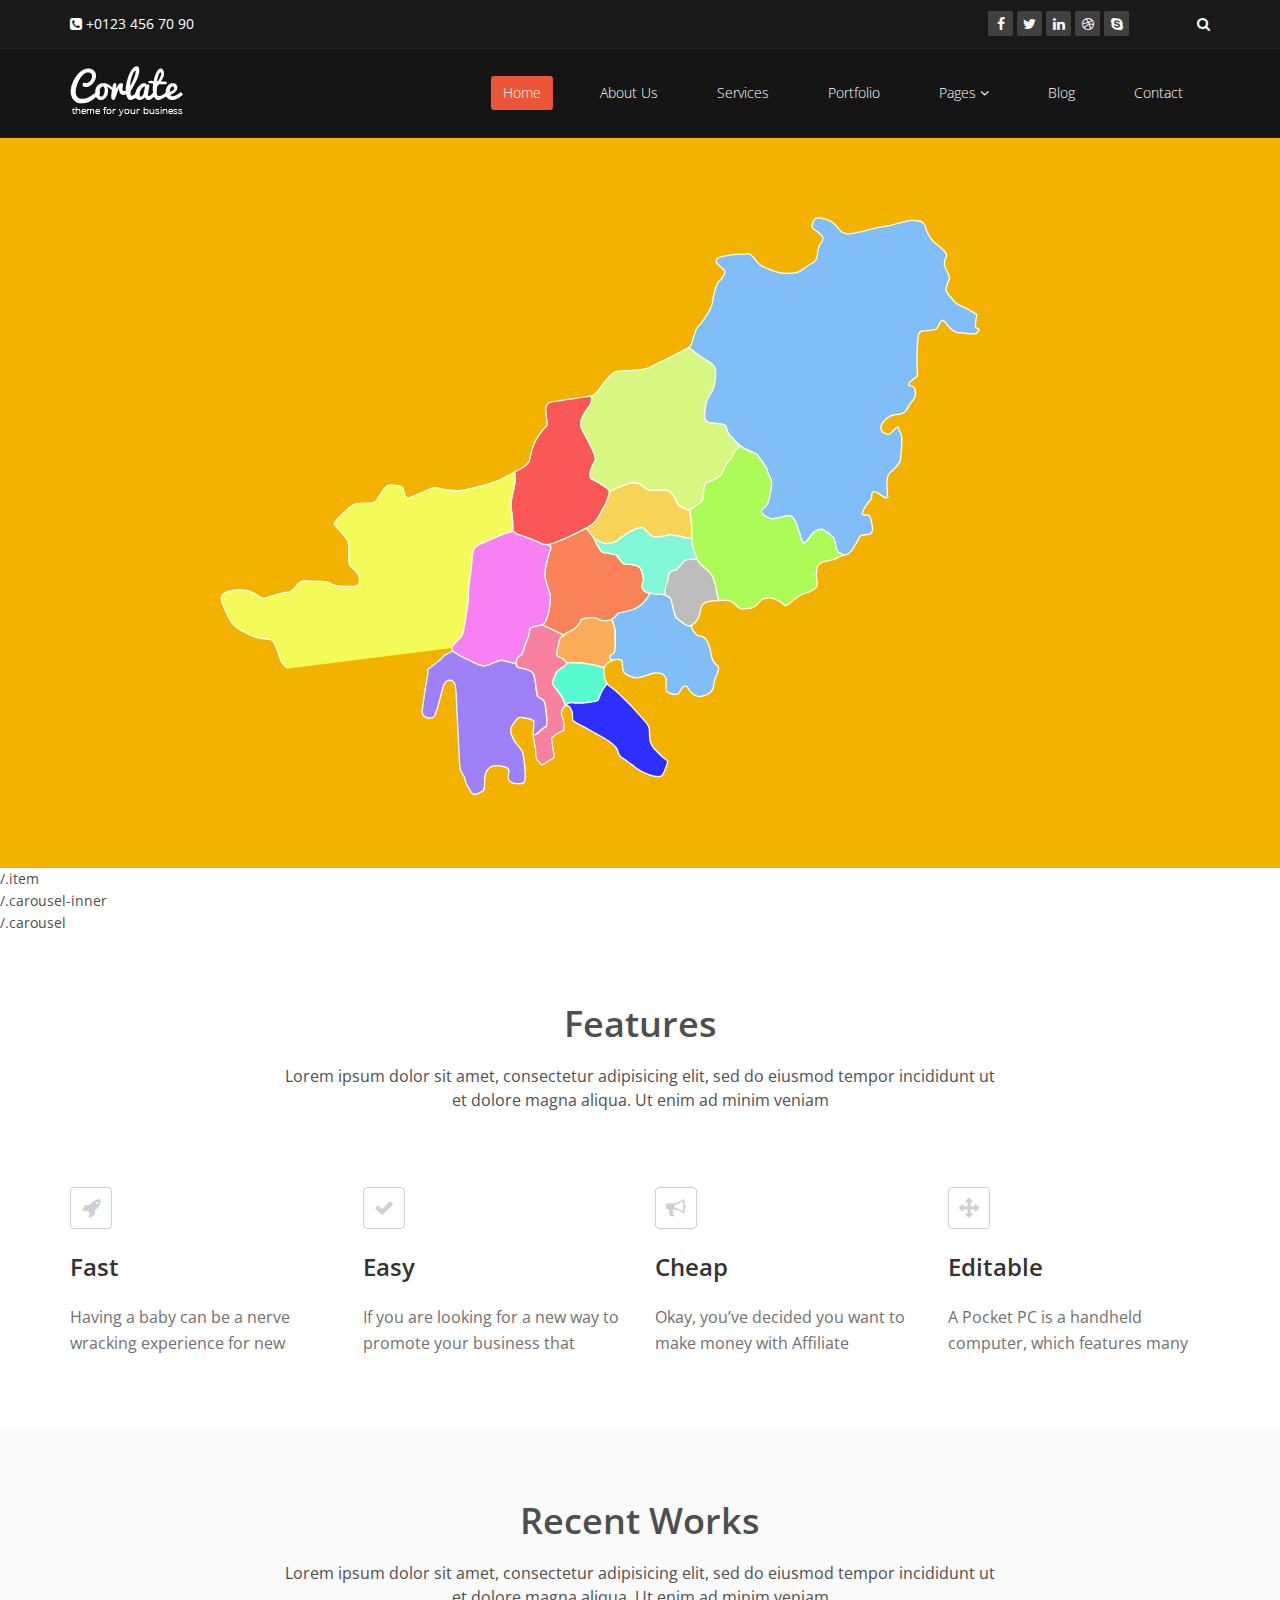
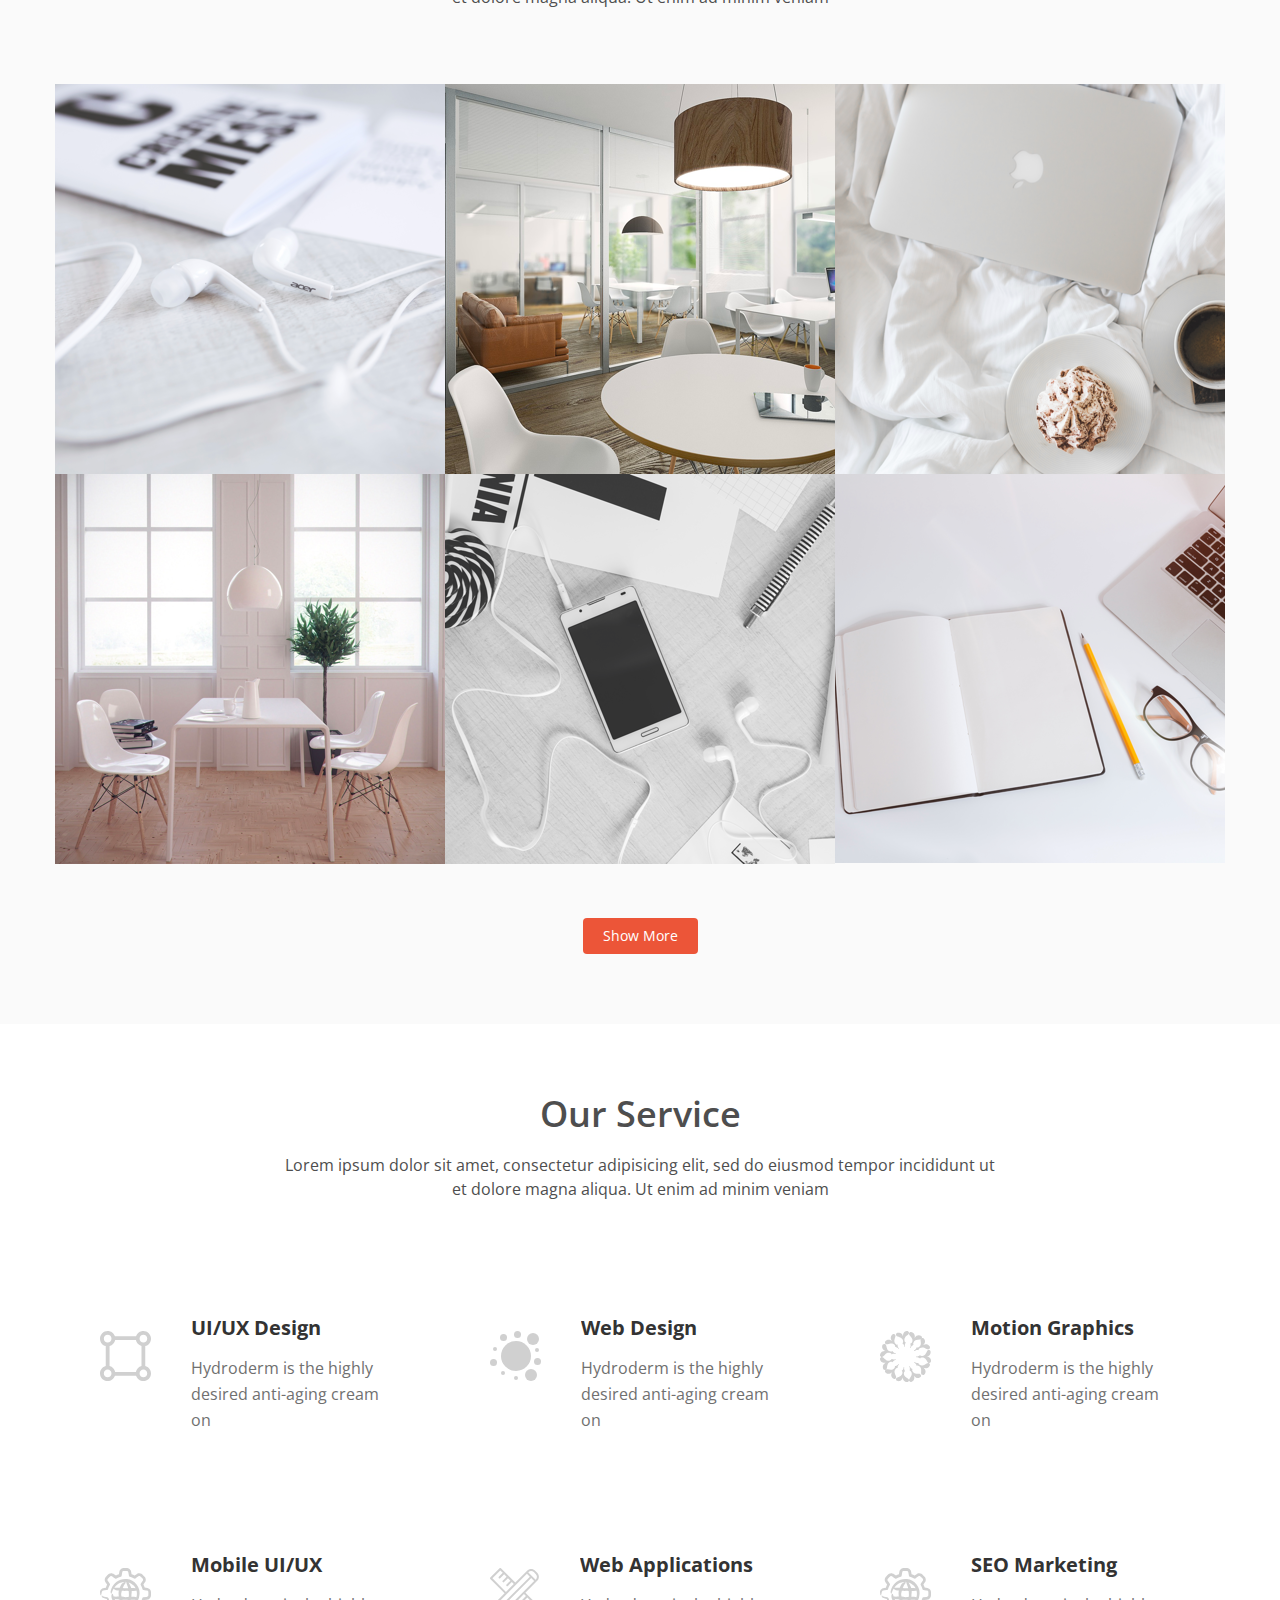
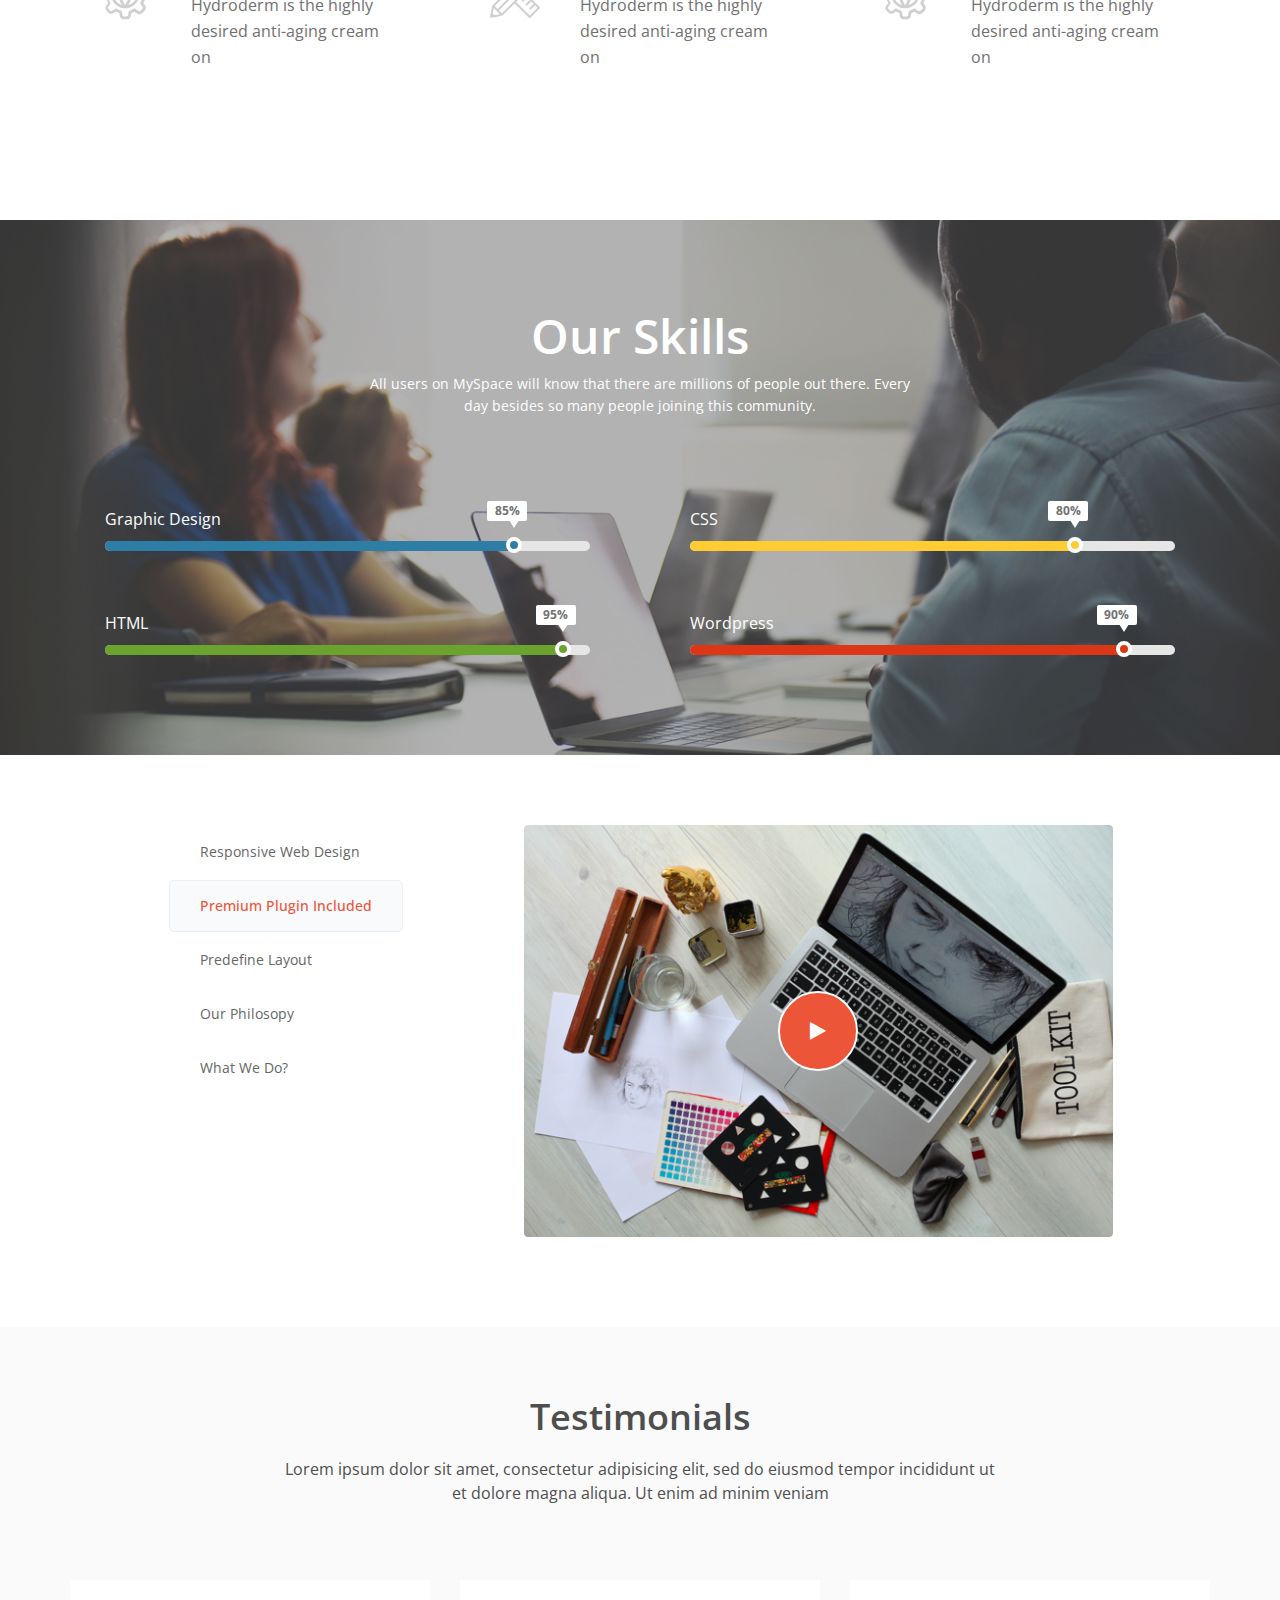
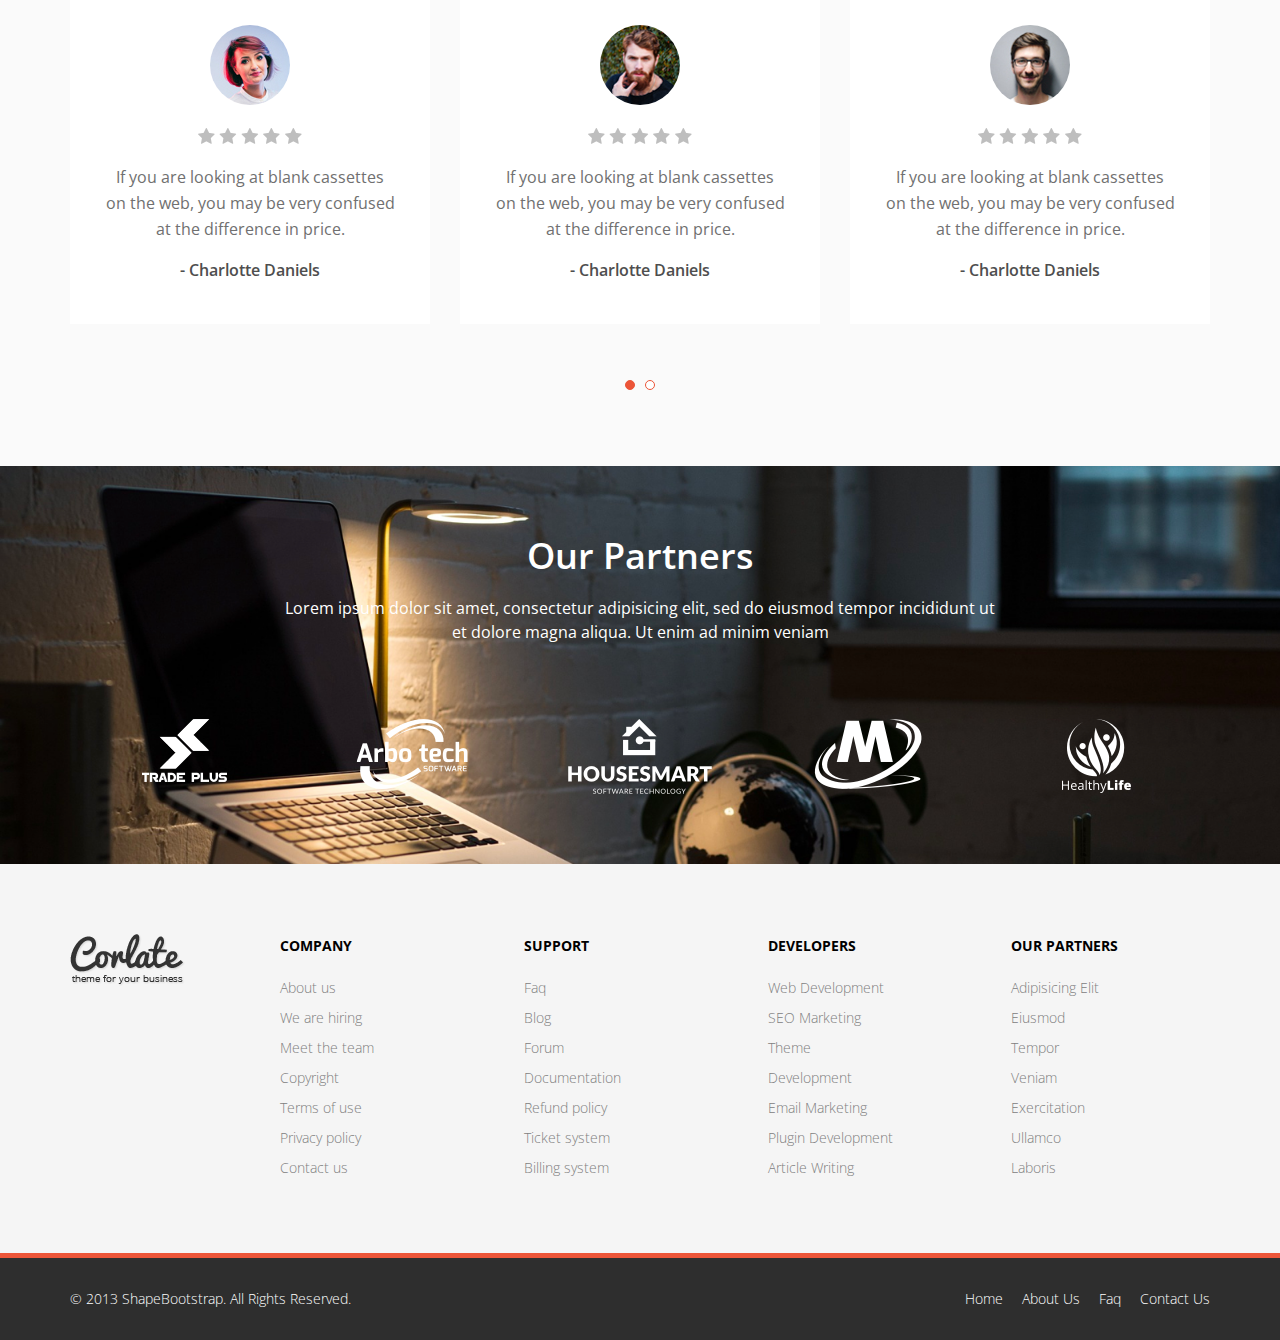
<file: GitTest/WebContent/index.html>
<!DOCTYPE html>
<html lang="en">

<head>
    <meta charset="utf-8">
    <meta name="viewport" content="width=device-width, initial-scale=1.0">
    <meta name="description" content="">
    <meta name="author" content="">
    <title>Home | Corlate</title>

    <!-- core CSS -->
    <link href="css/bootstrap.min.css" rel="stylesheet">
    <link href="css/font-awesome.min.css" rel="stylesheet">
    <link href="css/animate.min.css" rel="stylesheet">
    <link href="css/prettyPhoto.css" rel="stylesheet">
    <link href="css/owl.carousel.min.css" rel="stylesheet">
    <link href="css/icomoon.css" rel="stylesheet">
    <link href="css/main.css" rel="stylesheet">
    <link href="css/responsive.css" rel="stylesheet">
	<!--     map.css -->
    <link href="css/map.css" rel="stylesheet">
    <!--[if lt IE 9]>
    <script src="js/html5shiv.js"></script>
    <script src="js/respond.min.js"></script>
    <![endif]-->
    <link rel="shortcut icon" href="images/ico/favicon.ico">
    <link rel="apple-touch-icon-precomposed" sizes="144x144" href="images/ico/apple-touch-icon-144-precomposed.png">
    <link rel="apple-touch-icon-precomposed" sizes="114x114" href="images/ico/apple-touch-icon-114-precomposed.png">
    <link rel="apple-touch-icon-precomposed" sizes="72x72" href="images/ico/apple-touch-icon-72-precomposed.png">
    <link rel="apple-touch-icon-precomposed" href="images/ico/apple-touch-icon-57-precomposed.png">
    
    <script type="text/javascript" src="js/map.js"></script>
    <script src="js/jquery-3.5.0.js"></script>
</head>
<!--/head-->

<body class="homepage">

    <header id="header">
        <div class="top-bar">
            <div class="container">
                <div class="row">
                    <div class="col-sm-6 col-xs-12">
                        <div class="top-number">
                            <p><i class="fa fa-phone-square"></i> +0123 456 70 90</p>
                        </div>
                    </div>
                    <div class="col-sm-6 col-xs-12">
                        <div class="social">
                            <ul class="social-share">
                                <li><a href="#"><i class="fa fa-facebook"></i></a></li>
                                <li><a href="#"><i class="fa fa-twitter"></i></a></li>
                                <li><a href="#"><i class="fa fa-linkedin"></i></a></li>
                                <li><a href="#"><i class="fa fa-dribbble"></i></a></li>
                                <li><a href="#"><i class="fa fa-skype"></i></a></li>
                            </ul>
                            <div class="search">
                                <form role="form">
                                    <input type="text" class="search-form" autocomplete="off" placeholder="Search">
                                    <i class="fa fa-search"></i>
                                </form>
                            </div>
                        </div>
                    </div>
                </div>
            </div>
            <!--/.container-->
        </div>
        <!--/.top-bar-->

        <nav class="navbar navbar-inverse" role="banner">
            <div class="container">
                <div class="navbar-header">
                    <button type="button" class="navbar-toggle" data-toggle="collapse" data-target=".navbar-collapse">
                        <span class="sr-only">Toggle navigation</span>
                        <span class="icon-bar"></span>
                        <span class="icon-bar"></span>
                        <span class="icon-bar"></span>
                    </button>
                    <a class="navbar-brand" href="index.html"><img src="images/logo.png" alt="logo"></a>
                </div>

                <div class="collapse navbar-collapse navbar-right">
                    <ul class="nav navbar-nav">
                        <li class="active"><a href="index.html">Home</a></li>
                        <li><a href="about-us.html">About Us</a></li>
                        <li><a href="services.html">Services</a></li>
                        <li><a href="portfolio.html">Portfolio</a></li>
                        <li class="dropdown">
                            <a href="#" class="dropdown-toggle" data-toggle="dropdown">Pages <i class="fa fa-angle-down"></i></a>
                            <ul class="dropdown-menu">
                                <li><a href="blog-item.html">Blog Single</a></li>
                                <li><a href="pricing.html">Pricing</a></li>
                                <li><a href="404.html">404</a></li>
                            </ul>
                        </li>
                        <li><a href="blog.html">Blog</a></li>
                        <li><a href="contact-us.html">Contact</a></li>
                    </ul>
                </div>
            </div>
            <!--/.container-->
        </nav>
        <!--/nav-->

    </header>
    <!--/header-->

    <section id="main-slider" class="no-margin">
        <div class="carousel slide">
<!--             <ol class="carousel-indicators"> -->
<!--                 <li data-target="#main-slider" data-slide-to="0" class="active"></li> -->
<!--                 <li data-target="#main-slider" data-slide-to="1"></li> -->
<!--                 <li data-target="#main-slider" data-slide-to="2"></li> -->
<!--             </ol> -->
            <div class="carousel-inner">
  				<div class="item active" style="background-color: #f4b200">

  				<svg xmlns="http://www.w3.org/2000/svg" id="Busan" enable-background="new -5.5 4.5 600 450" 
viewBox="-30 -50 700 550" x="" y="" width="" height="" 
xmlns:xml="http://www.w3.org/XML/1998/namespace" xml:space="preserve" 
xmlns:sodipodi="http://sodipodi.sourceforge.net/DTD/sodipodi-0.dtd" 
sodipodi:docname="Map_Busan-gwangyeoksi.svg" xmlns:inkscape="http://www.inkscape.org/namespaces/inkscape" 
inkscape:version="0.48.1 " version="1.1">
<!-- #c8c8c8 -->
<text id="Buk" x="200" y="100" fill="black" style="opacity:0; font-size: 18pt;">북구</text>
<text id="Busanjin" x="200" y="100" fill="black" style="opacity:0; font-size: 18pt;">진구</text>
<text id="Dong" x="200" y="100" fill="black" style="opacity:0; font-size: 18pt;">동구</text>
<text id="Dongnae" x="200" y="100" fill="black" style="opacity:0; font-size: 18pt;">동대구</text>
<text id="Gangseo" x="200" y="100" fill="black" style="opacity:0; font-size: 18pt;">강서구</text>
<text id="Geumjeong" x="200" y="100" fill="black" style="opacity:0; font-size: 18pt;">금정구</text>
<text id="Haeundae" x="200" y="100" fill="black" style="opacity:0; font-size: 18pt;">해운대구</text>
<text id="Jung" x="200" y="100" fill="black" style="opacity:0; font-size: 18pt;">중구</text>
<text id="Nam" x="200" y="100" fill="black" style="opacity:0; font-size: 18pt;">남구</text>
<text id="Saha" x="200" y="100" fill="black" style="opacity:0; font-size: 18pt;">사하구</text>
<text id="Seo" x="200" y="100" fill="black" style="opacity:0; font-size: 18pt;">사상구</text>
<text id="Suyeong" x="200" y="100" fill="black" style="opacity:0; font-size: 18pt;">수영구</text>
<text id="Yeongdo" x="200" y="100" fill="black" style="opacity:0; font-size: 18pt;">영도구</text>
<text id="Yeonje" x="200" y="100" fill="black" style="opacity:0; font-size: 18pt;">연재구</text>
<text id="Gijang" x="200" y="100" fill="black" style="opacity:0; font-size: 18pt;">기장군</text>






<path id="Buk-gu" fill="#FA5858" stroke="#fefee9"
d="M 284.25 207.25 c -4.375 -2.125 -0.25 -10.75 1.875 -13.75 s -5.75 -16.625 -9.75 -23.875 s 4.375 -16 6
 -18.25 s 0.985 -7.084 0.985 -7.084 c -1.524 0.309 -8.844 1.391 -16.445 2.503 c -7.601 1.112 -14.749 1.94
  -15.732 2.756 c -0.668 0.555 -1.659 1.478 -1.97 3.083 c -0.311 1.606 -0.006 5.206 0.292 7.74 c 0.356 3.028
   0.641 4.543 0.475 5.732 s -1.701 1.779 -3.043 3.583 c -4.318 5.804 -6.722 8.9 -8.537 15.812 c -0.539 2.052
    -1.377 7.323 -2.261 8.769 c -0.885 1.446 -2.169 2.322 -3.54 3.351 c -1.716 1.288 -4.661 2.693 -7.582 4.265
     c 0.572 -0.064 1.303 0.652 0.984 5.116 c -0.5 7 -3.25 14.25 -3.25 18.75 c 0 4.028 2.303 16.949 1.15 19.998
      l 2.6 2.252 c 0 0 14.25 4.875 18.75 7.375 c 1.584 0.88 3.494 1.122 5.229 0.99 c 3.195 -0.243 6.208 -1.725 
      8.396 -2.615 c 3.218 -1.312 12.729 -5.583 20.776 -9.791 c 0.392 -0.205 0.966 -0.631 1.349 -0.834 c 8.25 
      -4.375 9.75 -12.875 11.25 -14.25 s 4.945 -10.651 4.82 -12.651 S 288.625 209.375 284.25 207.25 Z" />
      
<path id="	" fill="#FA8258" stroke="#fefee9" d="M 324.012 291.91 c -2.651 -1.768 -3.535 -5.303 
-1.944 -6.895 c 1.591 -1.59 -0.354 -7.601 -1.768 -10.783 c -1.415 -3.182 -10.077 -3.005 -12.198 -3.358 s 
-3.182 -4.243 -5.656 -6.364 s -9.016 -1.414 -10.96 -2.651 c -1.945 -1.237 -6.01 -9.899 -6.541 -10.783 s 
-5.293 -7.116 -5.293 -7.116 c -8.047 4.208 -17.558 8.479 -20.776 9.791 c -2.187 0.891 -5.2 2.372 -8.396 
2.615 c 0 0 3.175 1.074 2.114 3.549 c -1.061 2.475 -4.419 13.789 -4.242 19.092 s 3.712 13.258 4.065 15.732
 c 0.354 2.476 -0.884 11.668 -1.591 13.966 s -2.652 7.602 -4.243 8.132 l 16.016 7.718 c 0.191 -0.147 0.392
  -0.304 0.602 -0.47 c 3.359 -2.652 3.182 -1.768 6.541 -3.713 c 3.359 -1.943 5.657 -6.01 6.011 -7.248 c 
  0.354 -1.236 7.248 -1.768 9.192 -1.768 c 1.944 0 4.065 1.238 5.48 2.121 c 1.414 0.885 8.574 -0.441 8.574 
  -0.441 c -0.53 -1.768 1.148 -0.973 1.855 -1.68 c 0.708 -0.707 1.769 -3.005 3.536 -3.535 s 9.192 -1.061 
  14.318 -4.42 c 5.127 -3.358 9.013 -10.43 9.013 -10.43 C 326.35 292.691 325.045 292.599 324.012 291.91 Z" />
  
<path id="Dong-gu" fill="#FAAC58" stroke="#fefee9" d="M 300.324 338.049 c 1.944 -1.944 0.707 -11.667 1.061 
-14.849 c 0.354 -3.183 -1.855 -8.397 -2.387 -10.165 c 0 0 -7.16 1.326 -8.574 0.441 c -1.415 -0.883 -3.536 
-2.121 -5.48 -2.121 c -1.945 0 -8.839 0.531 -9.192 1.768 c -0.354 1.238 -2.652 5.305 -6.011 7.248 c -3.358 
1.945 -3.182 1.061 -6.541 3.713 c -0.21 0.166 -0.411 0.322 -0.602 0.47 h 0 h 0 c -2.864 2.213 -3.641 2.513 
-3.641 4.833 c 0 2.476 -1.414 5.48 -1.591 7.072 c -0.177 1.59 -0.884 4.242 1.591 4.596 c 2.475 0.354 2.298 
0.53 4.419 2.828 c 0.53 0.574 1.069 1.104 1.207 1.535 c 0 0 8.869 -0.298 14.879 0.586 c 5.136 0.756 11.609 
2.539 13.39 3.043 c 0.275 -1.241 1.06 -1.969 2.792 -3.331 c 1.087 -0.855 2.287 -1.595 3.515 -2.121 c -0.614 
-0.426 -1.763 -1.337 -2.02 -2.363 C 296.788 339.816 298.379 339.994 300.324 338.049 Z" />

<path id="Dongnae-gu" fill="#F7D358" stroke="#fefee9" d="M 296.258 255.494 c 5.304 -0.884 6.011 -1.591 12.551 
-6.541 c 6.541 -4.949 13.082 -6.717 14.85 -4.242 s 4.065 5.834 8.132 6.011 c 4.065 0.177 9.369 -1.944 11.667 
-1.769 c 2.298 0.178 10.076 1.945 11.49 2.299 c 1.415 0.354 4.04 0.004 4.04 0.004 c -0.013 -3.774 0.257 -7.864 
-0.15 -10.61 c -0.707 -4.773 -1.237 -10.607 -1.237 -10.607 c -2.652 0.884 -4.597 -1.06 -7.071 -2.475 c -2.475 
-1.414 -2.651 -3.712 -5.48 -8.485 c -2.828 -4.773 -7.955 -4.243 -13.965 -3.712 c -6.011 0.53 -8.309 -2.298 
-10.783 -4.419 c -2.476 -2.122 -6.188 -2.122 -13.436 0.884 c -7.247 3.005 -9.794 4.394 -9.794 4.394 c 0.125 2 
-3.32 11.276 -4.82 12.651 s -3 9.875 -11.25 14.25 c -0.383 0.203 -0.957 0.629 -1.349 0.834 c 0 0 4.763 6.232 
5.293 7.116 C 284.944 251.075 290.955 256.379 296.258 255.494 Z" />

<path id="Gangseo-gu" fill="#F4FA58" stroke="#fefee9" d="M 178.25 334.25 c -0.25 -1.75 4.5 -5.5 7 -8.25 s 
3.5 -15.5 4 -18.25 s 1.75 -12 1.5 -15.25 s 2.25 -15.25 2.5 -22.25 s 1 -9.25 2 -11.25 s 10 -5.25 13 -6.75 s 
12.75 -5.25 15 -5.75 c 0.236 -0.053 0.516 -0.396 0.65 -0.752 c 1.153 -3.049 -1.15 -15.97 -1.15 -19.998 c 0 
-4.5 2.75 -11.75 3.25 -18.75 c 0.319 -4.464 -0.412 -5.181 -0.984 -5.116 c -0.2 0.107 -0.4 0.214 -0.599 0.323 c 
-3.477 1.905 -6.9 4.007 -10.133 5.412 c -6.125 2.662 -10.068 3.562 -16.721 5.182 c -12.272 2.988 -14.175 3.61
 -22.757 2.403 c -4.553 -0.64 -7.315 -2.063 -9.667 -1.757 c -2.352 0.305 -5.609 1.978 -9.772 3.749 c -4.76 
 2.025 -8.947 4.102 -9.951 4.102 c -0.502 0 -1.277 -0.326 -1.965 -1.11 c -0.688 -0.785 -0.625 -1.563 -1.133 
 -2.778 c -0.836 -2.001 -0.328 -3.471 -1.44 -4.352 c -1.113 -0.88 -4.133 -1.57 -6.414 -1.57 c -1.149 0 -2.88 
 -0.151 -3.888 0.034 s -1.291 0.704 -1.93 1.249 c -1.279 1.09 -2.368 2.9 -4.437 5.781 c -2.199 3.061 -2.065 
 4.489 -3.403 5.33 s -4.322 1.27 -7.365 1.27 c -3.453 0 -7.628 0.28 -9.145 1.055 c -3.473 1.773 -14.84 12.707
  -14.84 14.272 c 0 0.643 4.128 5.313 6.906 8.326 c 4.95 5.371 4.155 6.314 4.155 15.539 c 0 8.935 0.621 7.736 
  3.897 10.445 c 3.396 2.807 5.086 7.207 3.852 10.988 c -0.727 2.225 -3.218 2.061 -9.471 2.061 c -4.164 0 
  -8.048 -0.352 -10.541 -1.393 c -1.29 -0.539 -1.12 -1.467 -3.951 -1.945 c -2.831 -0.479 -9.663 -0.574 -12.208
   -0.574 c -4.085 0 -4.516 -0.826 -6.66 -0.096 c -2.144 0.73 -3.876 2.828 -5.314 4.801 c -3.296 4.52 -6.708 
   3.139 -14.254 5.42 c -3.023 0.915 -6.561 1.979 -10.219 2.968 l -6.674 -4.189 c -4.97 -3.272 -16.962 -2.653 
   -21.456 -0.249 c -4.766 2.551 -3.742 4.992 0.843 15.053 c 3.849 8.446 5.576 9.934 12.53 14.226 c 5.341 3.297
    12.653 5.403 16.041 5.416 c 3.792 0.015 4.901 0.159 6.152 1.437 c 1.251 1.276 2.379 3.996 3.912 7.836 c 
    1.505 3.771 1.827 6.873 3.522 8.998 c 0.574 0.721 1.934 2.469 2.837 3.135 c 0.903 0.664 1.349 0.244 1.864 1
    .045 c 1.031 1.602 0.215 3.577 -0.008 5.1 c -0.336 2.291 -0.439 3.428 -2.047 4.159 s -4.355 0.862 -10.719 
    1.411 l -8.853 0.766 c -2.154 1.914 -2.071 4.572 -2.575 7.037 c -0.423 2.068 -1.371 3.303 -1.4 4.832 c -0.029
     1.531 0.862 3.357 1.287 3.782 c 0.698 0.698 8.752 3.462 17.737 6.845 c 7.751 2.918 9.821 4.756 16.231 5.932 c
      3.205 0.588 7.495 1.01 10.984 1.121 c 3.489 0.111 6.267 0.439 6.271 -0.219 c 0.003 -0.602 0.908 -3.602 2.642 
      -5.582 l 2.15 -2.455 c 1.546 -0.252 2.1 1.949 3.064 4.254 c 1.315 3.142 2.308 5.053 3.463 5.656 c 1.155 0.604 
      5.08 -1.073 7.043 -3.163 c 0.905 -0.964 0.696 -1.015 1.862 -2.317 s 1.365 -3.371 1.76 -5.096 c 0.396 -1.727 
      0.755 -3.572 0.818 -5.937 s 0.491 -5.2 0.757 -8.64 c 0.309 -3.97 0.35 -7.454 0.874 -10.592 s 1.53 -5.93 2.706 
      -8.689 l 3.362 -7.891 h 6.031 c 5.575 0 5.899 0.678 5.899 3.564 c 0 1.719 -2.315 7.002 -4.424 12.192 l -2.876 
      7.08 l -0.484 3.306 l 1.991 8.08 c 0.652 4.932 1.824 9.976 2.807 10.791 c 1.128 0.938 5.262 1.422 9.463 0.566 
      c 2.101 -0.429 2.186 -0.75 4.108 -1.365 c 1.922 -0.613 4.926 -1.269 5.852 -1.792 c 1.333 -0.753 3.133 -3.304 
      4.167 -6.387 c 1.035 -3.084 1.569 -7.586 1.256 -10.123 c -0.173 -1.407 2.986 -4.606 6.148 -8.489 c 3.185 -3.91 
      4.871 -6.259 6.278 -6.959 c 0.599 -0.299 0.59 -0.062 0.849 0.258 c 0 0 9.806 -7.512 10.806 -8.762 s 2.75 -2.75 
      5.75 -4 c 1.528 -0.637 2.195 -1.144 2.339 -1.719 C 178.728 335.727 178.373 335.108 178.25 334.25 Z" />
      
<path id="Geumjeong-gu" fill="#D8F781" stroke="#fefee9" d="M 388.5 174.75 c -2.5 -1.75 -2.75 -5.25 -3.75 -7.75 s -8.25 -1.5 -13 -2.75 s -2.5 -7.75 -2.5 -11.25 s 2.75 -8.5 5 -12 s 3 -11.75 2.75 -16 s -4.75 -6.25 -9.5 -9.25 c -3.871 -2.445 -8.902 -6.548 -10.633 -7.984 c -0.323 0.203 -0.699 0.419 -1.159 0.671 c -2.888 1.583 -8.786 4.87 -17.785 9.082 c -5.703 2.67 -9.406 4.864 -12.858 6.074 c -3.453 1.21 -6.092 0.938 -10.792 1.423 c -6.14 0.635 -11.547 0.291 -12.855 0.991 c -1.308 0.7 -4.782 3.62 -8.07 7.708 c -1.567 1.948 -2.788 3.659 -4.923 6.879 c -1.578 2.38 -4.301 3.542 -5.063 3.697 c 0 0 0.64 4.834 -0.985 7.084 s -10 11 -6 18.25 s 11.875 20.875 9.75 23.875 s -6.25 11.625 -1.875 13.75 s 12.695 6.974 12.82 8.974 c 0 0 2.547 -1.388 9.794 -4.394 c 7.248 -3.005 10.96 -3.005 13.436 -0.884 c 2.475 2.121 4.772 4.95 10.783 4.419 c 6.01 -0.53 11.137 -1.061 13.965 3.712 c 2.829 4.773 3.006 7.071 5.48 8.485 c 2.475 1.415 4.419 3.358 7.071 2.475 c 2.651 -0.884 3.182 -2.828 6.363 -4.419 c 3.183 -1.591 3.536 -3.005 3.713 -6.187 s 0.707 -9.899 3.182 -10.253 c 2.475 -0.354 9.723 -4.065 10.43 -5.48 c 0.707 -1.414 4.773 -10.783 6.541 -11.313 s 2.651 -6.718 4.243 -7.425 c 1.431 -0.636 2.908 -2.835 3.191 -3.273 C 391.975 179.046 390.58 176.206 388.5 174.75 Z" />
<path id="Haeundae-gu" fill="#ACFA58" stroke="#fefee9" d="M 469.75 262.25 c -2.25 -0.75 -2.25 -7.75 -3.5 -10.5 s -7.75 -6.5 -9.5 -7 s -6 2 -7 3.25 s -3.75 5.75 -5.5 6.75 s -2 -1.25 -2.75 -3.25 s -2.5 -7.75 -3.25 -10 s -2.75 -5.5 -4.25 -6.75 s -11.5 2.25 -14.75 2 s -6.75 -3.25 -7.75 -5 s 3 -3.25 4.25 -5.25 s 3.5 -12.25 3.5 -16.75 s -2.5 -4.75 -3 -8.5 s -6.5 -10.25 -7.5 -12.25 s -6.25 -2.75 -11.25 -5.75 c -0.84 -0.504 -1.573 -1.029 -2.237 -1.563 c -0.283 0.438 -1.761 2.637 -3.191 3.273 c -1.592 0.707 -2.476 6.895 -4.243 7.425 s -5.834 9.899 -6.541 11.313 c -0.707 1.415 -7.955 5.126 -10.43 5.48 c -2.475 0.354 -3.005 7.071 -3.182 10.253 s -0.53 4.596 -3.713 6.187 c -3.182 1.591 -3.712 3.535 -6.363 4.419 c 0 0 0.53 5.834 1.237 10.607 c 0.407 2.746 0.138 6.836 0.15 10.61 c 0.01 2.784 0.16 5.318 0.91 7.42 c 1.271 3.558 1.887 6.276 3.111 8.687 c 0.479 0.943 1.143 2.009 1.839 2.805 c 2.475 2.828 9.369 7.778 9.899 10.43 s 2.651 6.541 2.828 10.253 c 0.146 3.051 1.271 6.47 1.67 7.594 c 0.294 -0.012 0.576 -0.025 0.882 -0.035 c 3.419 -0.111 5.597 -0.164 7.226 0.086 s 2.634 1.231 3.774 2.416 c 1.44 1.495 3.213 3.291 4.711 3.633 c 1.714 0.392 6.617 0.176 9.478 -0.97 s 3.622 -3.026 5.252 -4.761 c 1.827 -1.945 4.111 -2.503 7.207 -2.334 c 3.096 0.168 3.966 0.51 6.831 2.258 c 2.766 1.686 3.999 3.056 4.817 3.53 c 0.819 0.475 1.225 0.054 3.44 -1.839 c 0.979 -0.836 5.233 -4.142 7.304 -5.555 c 2.07 -1.414 1.957 -0.938 2.406 -1.152 c 1.005 -0.482 2.145 -0.447 4.94 -1.765 c 1.6 -0.754 3.222 -1.493 4.413 -2.554 c 1.228 -1.134 1.644 -2.402 1.611 -3.747 l -0.638 -5.207 c -0.014 -2.072 0.002 -3.784 0.279 -5.333 c 0.277 -1.55 0.665 -2.699 1.058 -3.172 c 0.393 -0.474 1.195 -1.559 3.16 -2.295 c 1.966 -0.737 5.646 -1.283 8.64 -2.257 c 2.546 -0.829 3.946 -1.89 5.91 -2.557 c 0.553 -0.188 1.104 -0.331 1.645 -0.463 C 473.132 264.006 471.622 262.874 469.75 262.25 Z" />
<path id="Jung-gu" fill="#58FAD0" stroke="#fefee9" d="M 269.741 375.525 c 4.066 0.531 17.854 -0.354 18.738 -2.121 s 2.475 -6.895 3.889 -8.484 c 1.415 -1.592 2.77 -3.908 2.77 -3.908 c -1.47 -2.107 -1.877 -4.182 -2.149 -7.011 c -0.239 -2.489 -0.368 -3.904 -0.135 -4.954 c -1.781 -0.504 -8.254 -2.287 -13.39 -3.043 c -6.01 -0.884 -14.879 -0.586 -14.879 -0.586 c 0.414 1.293 -1.119 2.133 -4.036 4.121 c -3.889 2.652 -3.889 3.006 -4.773 6.012 c -0.884 3.004 -3.182 4.065 -0.53 7.601 c 2.652 3.536 5.303 6.718 6.364 9.016 c 1.061 2.298 2.245 5.577 2.245 5.577 S 265.675 374.996 269.741 375.525 Z" />
<path id="Nam-gu" fill="#81BEF7" stroke="#fefee9" d="M 376.684 346.051 c -1.533 -1.402 -2.659 -4.598 -3.125 -7.195 c -0.591 -3.295 -2.046 -8.676 -3.884 -11.259 c -1.837 -2.582 -4.057 -2.364 -5.293 -2.418 c -1.138 -0.049 -1.848 -0.809 -3.065 -2.312 c -1.218 -1.502 -2.235 -3.305 -2.576 -4.557 c -0.084 -0.31 -0.016 -0.62 0.149 -0.935 c -0.938 0.145 -2.389 0.25 -3.589 -0.187 c -1.944 -0.707 -6.363 -4.596 -7.954 -5.656 c -1.592 -1.061 -3.183 -14.143 -4.773 -15.203 c -0.796 -0.53 -2.177 -1.403 -3.789 -1.955 c -1.613 -0.553 -3.459 -0.785 -4.873 -0.697 c -1.727 0.108 -4.042 -0.27 -6.19 -0.707 c 0 0 -3.886 7.071 -9.013 10.43 c -5.126 3.359 -12.551 3.89 -14.318 4.42 s -2.828 2.828 -3.536 3.535 c -0.707 0.707 -2.386 -0.088 -1.855 1.68 c 0.531 1.768 2.74 6.982 2.387 10.165 c -0.354 3.182 0.884 12.904 -1.061 14.849 c -1.945 1.945 -3.536 1.768 -3.183 3.183 c 0.257 1.026 1.405 1.938 2.02 2.363 c 1.375 -0.589 2.783 -0.907 4.107 -0.777 c 3.478 0.341 3.569 0.569 3.545 4.945 c -0.024 4.365 1.31 6.2 5.81 7.792 c 3.826 1.355 5.03 1.773 11.38 -0.23 c 3.067 -0.969 4.661 -2.031 6.938 -2.229 c 2.278 -0.197 3.716 -0.033 5.209 0.518 c 1.493 0.55 2.424 1.529 3.157 2.873 c 0.734 1.345 0.548 3.332 0.299 5.502 c -0.521 4.559 0.624 6.148 4.001 6.736 c 1.607 0.279 4.491 0.668 5.153 0.195 c 0.662 -0.475 1.189 -1.944 2.313 -3.486 c 1.589 -2.182 1.322 -2.506 2.646 -2.436 c 1.323 0.069 1.17 -1.088 2.777 1.957 c 2.475 4.689 6.871 6.451 10.073 5.647 c 2.514 -0.63 5.604 -1.638 6.791 -3.242 c 0.594 -0.803 1.521 -1.976 1.922 -3.523 s 0.271 -3.473 1.404 -6.661 c 0.801 -2.256 1.516 -3.201 1.947 -4.452 c 0.433 -1.252 0.583 -2.812 0.607 -3.467 C 379.294 347.945 378.217 347.453 376.684 346.051 Z" />
<path id="Saha-gu" fill="#9F81F7" stroke="#fefee9" d="M 248.882 393.734 c 2.121 -1.062 0.177 -14.319 -0.354 -17.324 c -0.531 -3.006 -3.889 -4.773 -5.304 -5.304 c -1.414 -0.53 -1.591 -12.552 -3.182 -16.794 c -1.591 -4.242 -9.016 -4.596 -11.314 -5.303 c -2.298 -0.707 -1.768 -0.884 -1.944 -2.829 c 0 0 -6.718 -1.944 -10.43 -2.651 c -3.712 -0.707 -8.839 3.889 -13.612 4.066 c -4.773 0.176 -9.546 -3.713 -13.082 -4.95 c -3.536 -1.237 -11.073 -6.364 -11.073 -6.364 c -0.144 0.575 -0.811 1.082 -2.339 1.719 c -3 1.25 -4.75 2.75 -5.75 4 s -10.806 8.762 -10.806 8.762 c 0.349 0.432 0.819 1.206 0.484 2.849 c -0.39 1.909 -1.716 10.066 -2.839 17.316 c -1.943 12.541 -2.021 13.262 0.129 14.834 c 2.706 1.979 6.496 1.683 7.578 -0.069 c 0.435 -0.703 2.038 -5.037 3.4 -10.062 c 3.517 -12.972 3.709 -15.888 6.58 -16.798 c 2.472 -0.785 4.599 -0.362 5.625 3.133 c 1.025 3.496 0.86 10.505 1.576 23.069 c 0.752 13.192 1.342 27.887 1.636 32.437 c 0.249 3.861 0.262 6.104 0.67 7.931 c 0.408 1.827 1.166 3.504 2.992 5.704 l 1.591 5.436 l 4.243 7.16 c 1.669 2.011 4.528 0.41 7.83 -1.356 c 1.887 -1.01 1.69 -3.153 1.69 -7.78 c 0 -4.934 1.213 -8.193 3.734 -10.129 c 2.521 -1.935 7.234 -1.794 11.757 -0.543 c 1.515 0.419 2.428 1.318 2.805 2.04 s -0.059 2.701 -0.32 4.156 c -0.68 3.785 0.856 4.049 1.111 4.46 c 1.244 2 9.518 2.865 10.853 0.734 c 0.879 -1.403 0.832 -5.921 0.374 -11.145 c -0.458 -5.223 -0.93 -10.444 -2.222 -12.548 c -2.063 -3.358 -4.787 -5.777 -5.948 -7.911 c -1.161 -2.134 -2.128 -4.337 -2.358 -5.85 c -0.459 -3.026 0.397 -4.352 2.952 -7.979 c 2.183 -3.099 2.79 -3.809 6.873 -3.073 c 3.495 0.629 5.935 0.881 7.158 2.356 c 0.188 0.227 0.318 0.325 0.415 0.362 c 0.156 -0.742 0.368 0.141 0 0 c -0.069 0.328 -0.126 0.973 -0.116 2.18 c 0.028 3.166 -0.494 5.403 -0.418 8.15 c 0 0 1.4 -0.083 2.284 -0.613 S 246.76 394.795 248.882 393.734 Z" />
<path id="Sasang-gu" fill="#F781F3" stroke="#fefee9" d="M 250.826 308.704 c 0.707 -2.298 1.944 -11.49 1.591 -13.966 c -0.354 -2.475 -3.889 -10.43 -4.065 -15.732 s 3.182 -16.617 4.242 -19.092 c 1.061 -2.475 -2.114 -3.549 -2.114 -3.549 c -1.736 0.132 -3.646 -0.11 -5.229 -0.99 c -4.5 -2.5 -18.75 -7.375 -18.75 -7.375 l -2.6 -2.252 c -0.135 0.356 -0.415 0.699 -0.65 0.752 c -2.25 0.5 -12 4.25 -15 5.75 s -12 4.75 -13 6.75 s -1.75 4.25 -2 11.25 s -2.75 19 -2.5 22.25 s -1 12.5 -1.5 15.25 s -1.5 15.5 -4 18.25 s -7.25 6.5 -7 8.25 c 0.123 0.858 0.478 1.477 0.339 2.031 c 0 0 7.537 5.127 11.073 6.364 c 3.535 1.237 8.308 5.126 13.082 4.95 c 4.773 -0.178 9.899 -4.773 13.612 -4.066 c 3.712 0.707 10.43 2.651 10.43 2.651 c -0.177 -1.944 0.707 -5.479 3.182 -6.187 c 2.475 -0.707 2.298 -6.718 4.596 -10.961 c 2.298 -4.242 2.122 -7.955 2.652 -9.545 c 0.53 -1.592 7.778 -2.122 9.369 -2.652 S 250.119 311.002 250.826 308.704 Z" />
<path id="Seo-gu" fill="#F7819F" stroke="#fefee9" d="M 237.214 319.488 c -0.53 1.59 -0.354 5.303 -2.652 9.545 c -2.298 4.243 -2.121 10.254 -4.596 10.961 c -2.475 0.707 -3.358 4.242 -3.182 6.187 c 0.177 1.945 -0.354 2.122 1.944 2.829 c 2.298 0.707 9.723 1.061 11.314 5.303 c 1.591 4.242 1.768 16.264 3.182 16.794 c 1.415 0.53 4.773 2.298 5.304 5.304 c 0.53 3.005 2.475 16.263 0.354 17.324 c -2.122 1.061 -6.188 4.949 -7.071 5.479 s -2.284 0.613 -2.284 0.613 c 0.049 1.798 0.564 3.963 0.927 6.232 c 0.458 2.869 -0.021 0.796 0.784 3.647 c 0.402 1.426 0.043 5.298 0.659 7.635 c 0.616 2.338 2.56 3.36 2.795 3.596 c 0.54 0.54 0.501 1.361 1.333 1.264 c 0.833 -0.098 2.442 -1.169 4 -2.174 c 1.835 -1.184 3.968 -1.872 5.483 -3.589 l -1.233 -7.225 l -1.012 -6.915 l 3.436 -3.103 l 5.955 -3.059 l 0.105 -5.204 c -0.343 -1.498 -0.628 -2.977 -1.31 -4.586 c -0.794 -1.877 -0.811 -4.107 -0.119 -5.639 c 0.594 -1.316 1.529 -2.582 2.526 -2.965 c 0 0 -1.184 -3.279 -2.245 -5.577 c -1.061 -2.298 -3.712 -5.479 -6.364 -9.016 c -2.652 -3.535 -0.354 -4.597 0.53 -7.601 c 0.884 -3.006 0.884 -3.359 4.773 -6.012 c 2.917 -1.988 4.45 -2.828 4.036 -4.121 c -0.138 -0.431 -0.677 -0.961 -1.207 -1.535 c -2.122 -2.298 -1.945 -2.475 -4.419 -2.828 c -2.475 -0.354 -1.768 -3.006 -1.591 -4.596 c 0.177 -1.592 1.591 -4.597 1.591 -7.072 c 0 -2.32 0.777 -2.62 3.641 -4.833 l -16.016 -7.718 C 244.993 317.366 237.745 317.896 237.214 319.488 Z" />
<path id="Suyeong-gu" fill="#BDBDBD" stroke="#fefee9" d="M 377.575 290.85 c -0.177 -3.712 -2.298 -7.602 -2.828 -10.253 s -7.425 -7.602 -9.899 -10.43 c -0.696 -0.796 -1.359 -1.861 -1.839 -2.805 c 0 0 -7.885 -0.554 -10.359 1.921 s -3.712 5.834 -6.011 6.188 c -2.298 0.354 -4.772 1.414 -5.126 3.535 s -0.707 6.363 -1.414 6.363 s -1.314 9.006 -1.314 9.006 c 1.612 0.552 2.993 1.425 3.789 1.955 c 1.591 1.061 3.182 14.143 4.773 15.203 c 1.591 1.061 6.01 4.949 7.954 5.656 c 1.2 0.437 2.651 0.331 3.589 0.187 c 0.426 -0.809 1.561 -1.652 2.887 -2.632 c 1.939 -1.434 3.599 -6.377 3.846 -8.854 c 0.581 -5.813 4.339 -7.079 13.623 -7.447 C 378.847 297.319 377.721 293.9 377.575 290.85 Z" />
<path id="Yeongdo-gu" fill="#2E2EFE" stroke="#fefee9" d="M 337.23 416.471 c -8.031 -7.23 -10.009 -9.766 -10.009 -15.522 c 0 -2.373 0.063 -5.413 -0.708 -7.541 c -0.771 -2.129 -2.374 -3.347 -4.999 -6.496 c -3.357 -4.028 -11.36 -12.605 -17.136 -18.032 c -4.93 -4.633 -7.771 -5.759 -9.24 -7.867 c 0 0 -1.355 2.316 -2.77 3.908 c -1.414 1.59 -3.005 6.717 -3.889 8.484 s -14.672 2.652 -18.738 2.121 c -4.066 -0.529 -5.887 2.219 -5.887 2.219 c 2.934 -1.126 5.362 3.209 5.362 7.831 c 0 1.477 -0.758 2.359 0.977 3.862 c 1.734 1.504 6.094 3.495 11.115 6.217 c 15.836 8.585 21.05 11.898 22.039 16.399 c 0.454 2.065 2.058 4.39 3.563 5.166 c 1.506 0.775 5.66 4.065 9.286 6.826 c 6.56 4.992 15.698 8.113 19.757 6.825 c 1.17 -0.371 3.105 -5.331 4.03 -7.889 C 341.602 418.508 340.732 419.624 337.23 416.471 Z" />
<path id="Yeonje-gu" fill="#81F7D8" stroke="#fefee9" d="M 359.897 258.676 c -0.75 -2.102 -0.9 -4.636 -0.91 -7.42 c 0 0 -2.625 0.35 -4.04 -0.004 c -1.414 -0.354 -9.192 -2.121 -11.49 -2.299 c -2.298 -0.176 -7.602 1.945 -11.667 1.769 c -4.066 -0.177 -6.364 -3.536 -8.132 -6.011 s -8.309 -0.707 -14.85 4.242 c -6.54 4.95 -7.247 5.657 -12.551 6.541 c -5.303 0.885 -11.313 -4.419 -11.313 -4.419 c 0.53 0.884 4.596 9.546 6.541 10.783 c 1.944 1.237 8.486 0.53 10.96 2.651 s 3.535 6.011 5.656 6.364 s 10.783 0.177 12.198 3.358 c 1.414 3.183 3.358 9.193 1.768 10.783 c -1.591 1.592 -0.707 5.127 1.944 6.895 c 1.033 0.688 2.338 0.781 3.709 1.061 c 2.148 0.438 4.464 0.815 6.19 0.707 c 1.414 -0.088 3.26 0.145 4.873 0.697 c 0 0 0.607 -9.006 1.314 -9.006 s 1.061 -4.242 1.414 -6.363 s 2.828 -3.182 5.126 -3.535 c 2.299 -0.354 3.536 -3.713 6.011 -6.188 s 10.359 -1.921 10.359 -1.921 C 361.784 264.952 361.168 262.233 359.897 258.676 Z" />
<path id="Gijang-gun" fill="#81BEF7" stroke="#fefee9" d="M 573.166 93.016 c -0.629 -0.388 -0.542 -0.071 -0.328 -2.738 l 0.295 -3.694 l 0.631 -3.471 l -6.206 -3.887 c -1.374 -0.86 -3.735 -1.976 -5.344 -2.636 c -1.608 -0.66 -2.465 -0.865 -3.729 -1.913 c -2.531 -2.096 -4.294 -4.597 -5.694 -6.31 c -2.801 -3.426 -2.535 -4.202 -1.442 -7.849 c 1.231 -4.111 2.975 -4.186 1.247 -7.527 c -0.687 -1.328 -2.983 -5.827 -3.149 -7.141 s -0.1 -1.675 0.146 -3.209 c 0.339 -2.12 1.729 -3.46 1.364 -4.857 s -2.486 -3.298 -5.152 -5.87 c -1.598 -1.542 -4.558 -3.347 -5.885 -5.179 c -1.326 -1.833 -2.527 -3.693 -3.176 -5.123 c -0.56 -1.233 -1.676 -3.306 -1.73 -4.953 c -0.047 -1.413 -0.94 -2.037 -2.415 -3.175 c -2.148 -1.658 -5.609 -1.162 -8.153 -1.383 c -1.131 -0.098 -10.57 2.075 -14.796 3.517 c -3.879 1.324 -2.326 0.437 -4.763 0.851 c -4.873 0.828 0.933 -0.336 -7.479 1.509 c -5.637 1.236 -10.831 2.831 -14.824 3.448 c -3.993 0.618 -6.73 0.873 -7.343 0.659 c -0.612 -0.214 -2.531 -0.762 -4.043 -2.097 c -1.511 -1.335 -2.671 -3.347 -3.887 -4.481 c -1.443 -1.348 -1.113 -1.203 -2.889 -2.356 c -1.774 -1.153 -5.209 -2.042 -6.817 -2.557 c -3.218 -1.029 -5.268 -0.447 -6.391 1.069 c -0.593 0.801 -0.813 1.976 -1.106 2.847 s -0.661 1.885 -0.434 2.588 c 0.454 1.406 2.172 2.239 4.252 3.777 c 2.114 1.563 3.563 2.56 3.858 4.278 c 0.294 1.718 0.047 1.48 -1.343 4.146 c -0.26 0.498 -0.843 0.774 -1.193 1.386 c -0.352 0.612 -0.472 1.56 -0.699 2.283 c -0.455 1.447 -0.837 4.173 -0.839 4.93 c -0.007 2.69 -2.487 6.718 -4.472 6.718 c -0.55 0 -3.144 1.704 -5.765 3.788 c -4.128 3.28 -6.925 3.661 -13.608 3.65 c -4.54 -0.007 -9.229 -1.605 -14.125 -3.838 c -2.448 -1.117 -3.755 -1.527 -5.567 -2.989 c -2.426 -1.956 -3.738 -4.265 -5.17 -5.788 c -3.147 -3.35 -3.368 -1.947 -8.473 -1.947 c -8.265 0 -18.7 2.153 -18.7 4.045 c 0 0.43 -0.958 0.723 -0.573 1.597 s 0.986 1.705 1.854 2.459 c 2.005 1.743 4.948 3.804 5.011 5.166 c 0.063 1.362 -0.255 1.899 -2.523 5.095 c -1.108 1.562 -2.084 1.673 -3.527 4.468 c -1.449 2.807 -3.051 9.487 -3.247 12.313 c -0.449 6.451 -4.093 9.479 -7.688 15.648 c -1.274 2.188 -3.144 2.85 -4.363 5.1 c -1.221 2.25 -2.917 8.275 -3.349 9.817 c -0.801 2.859 -0.848 3.497 -2.557 4.568 c 1.73 1.436 6.762 5.539 10.633 7.984 c 4.75 3 9.25 5 9.5 9.25 s -0.5 12.5 -2.75 16 s -5 8.5 -5 12 s -2.25 10 2.5 11.25 s 12 0.25 13 2.75 s 1.25 6 3.75 7.75 c 2.105 1.474 3.439 4.187 6.815 6.855 c 0.632 0.5 1.396 1.171 2.185 1.645 c 5 3 10.25 3.75 11.25 5.75 s 7 8.5 7.5 12.25 s 3 4 3 8.5 s -2.25 14.75 -3.5 16.75 s -5.25 3.5 -4.25 5.25 s 4.5 4.75 7.75 5 s 13.25 -3.25 14.75 -2 s 3.5 4.5 4.25 6.75 s 2.5 8 3.25 10 s 1 4.25 2.75 3.25 s 4.5 -5.5 5.5 -6.75 s 5.25 -3.75 7 -3.25 s 8.25 4.25 9.5 7 s 1.25 9.75 3.5 10.5 c 1.872 0.624 3.382 1.756 3.842 2.122 c 1.379 -0.338 2.669 -0.6 3.623 -1.312 c 2.655 -1.982 3.983 -5.096 5.663 -7.809 c 2.51 -4.055 1.933 -4.449 3.21 -5.41 c 1.276 -0.959 2.355 -0.905 4.072 -0.905 c 3.948 0 5.771 -1.591 4.763 -6.972 c -0.577 -3.076 -0.746 -7.089 -2.909 -7.911 c -0.964 -0.366 -3.024 0.204 -3.52 -0.138 c -0.494 -0.342 -0.93 -0.369 -0.986 -1.04 c -0.114 -1.344 1.283 -3.757 3.168 -6.541 c 1.639 -2.418 3.214 -3.331 3.706 -4.894 c 0.255 -0.812 0.328 -3.744 0.502 -4.206 c 0.175 -0.462 0.45 -0.741 1.112 -0.82 c 1.325 -0.158 3.303 0.929 5.087 2.278 c 1.976 1.495 4.939 2.957 5.569 2.131 c 0.314 -0.413 -0.401 -0.798 -0.247 -2.205 c 0.155 -1.406 -0.383 -4.225 -0.383 -6.268 c 0 -3.643 0.02 -5.663 0.688 -7.415 s 0.003 -1.442 2.688 -3.693 c 2.445 -2.051 4.741 -4.427 6.668 -7.599 l 0.971 -10.165 c 0.273 -2.859 0.247 -7.402 -0.133 -9.658 c -0.379 -2.255 -1.112 -2.225 -1.361 -2.854 c -0.427 -1.083 -1.056 -2.947 -0.946 -3.361 c 0.01 -0.038 0.024 -0.07 0.04 -0.1 c -0.177 0.127 -0.556 0.343 -1.297 0.651 c -2.069 0.861 -3.913 4.666 -5.43 4.93 c -0.79 0.138 -1.374 0.135 -2.4 -0.103 c -1.025 -0.238 -1.997 -0.645 -2.576 -1.224 c -2.139 -2.139 -1.772 -5.155 0.27 -7.714 c 2.063 -2.587 4.655 -4.865 8.928 -5.652 c 1.663 -0.306 2.978 0.011 3.642 -0.334 c 0.96 -0.498 2.629 -1.006 3.427 -1.519 c 1.597 -1.026 2.685 -3.596 4.024 -5.643 c 2.449 -3.74 3.709 -4.496 4.092 -6.424 c 0.191 -0.964 0.149 -3.7 -0.128 -4.905 c -0.278 -1.205 -0.29 -1.382 -1.042 -2.026 c -0.854 -0.73 -2.67 -0.693 -3.091 -0.893 c -0.422 -0.2 -0.618 -0.357 -0.574 -0.921 c 0.087 -1.127 1.137 -2.371 3.055 -3.627 c 0.764 -0.5 2.57 -1.913 3.121 -2.402 c 0.551 -0.489 0.281 -1.933 0.33 -3 c 0.09 -1.989 -0.389 -3.948 -0.278 -10.841 c 0.153 -9.58 0.456 -15.905 1.396 -18.507 s 2.433 -1.763 6.214 -2.265 c 2.449 -0.325 5.229 -0.278 6.826 -1.159 s 1.957 -3.301 2.804 -4.655 c 1.179 -1.886 1.021 -1.311 1.217 -1.585 c 0.195 -0.275 1.007 -1.212 3.58 2.168 c 2.399 3.152 4.642 5.184 6.942 6.156 c 1.149 0.487 2.342 0.681 3.716 0.701 c 1.373 0.02 6.655 0.973 8.538 0.888 c 5.509 -0.249 2.562 -0.486 3.748 -0.961 c 0.618 -0.247 1.938 -1.856 1.854 -2.516 S 573.917 93.48 573.166 93.016 Z" />



</svg>


				</div>
<!-- 					/.item -->
<!--                 <div class="item active" style="background-image: url(images/slider/bg1.jpg)"> -->
<!--                     <div class="container"> -->
<!--                         <div class="row"> -->
<!--                             <div class="col-md-7"> -->
<!--                                 <div class="carousel-content"> -->
<!--                                     <h1 class="animation animated-item-1">Help Finding Information Online</h1> -->
<!--                                     <div class="animation animated-item-2"> -->
<!--                                         Every new computer that’s brought home from the store has an operating system installed onto it. -->
<!--                                     </div> -->
<!--                                     <a class="btn-slide animation animated-item-3" href="#">Learn More</a> -->
<!--                                     <a class="btn-slide white animation animated-item-3" href="#">Get Started</a> -->
<!--                                 </div> -->
<!--                             </div> -->

<!--                         </div> -->
<!--                     </div> -->
<!--                 </div> -->
<!--                 /.item -->

<!--                 <div class="item" style="background-image: url(images/slider/bg2.jpg)"> -->
<!--                     <div class="container"> -->
<!--                         <div class="row"> -->
<!--                             <div class="col-md-7"> -->
<!--                                 <div class="carousel-content"> -->
<!--                                     <h1 class="animation animated-item-1">Help Finding Information Online</h1> -->
<!--                                     <div class="animation animated-item-2"> -->
<!--                                         Every new computer that’s brought home from the store has an operating system installed onto it. -->
<!--                                     </div> -->
<!--                                     <a class="btn-slide white animation animated-item-3" href="#">Learn More</a> -->
<!--                                     <a class="btn-slide animation animated-item-3" href="#">Get Started</a> -->
<!--                                 </div> -->
<!--                             </div> -->


<!--                         </div> -->
<!--                     </div> -->
<!--                 </div> -->
                /.item

            </div>
            /.carousel-inner
        </div>
        /.carousel
<!--         <a class="prev hidden-xs hidden-sm" href="#main-slider" data-slide="prev"> -->
<!--             <i class="fa fa-chevron-left"></i> -->
<!--         </a> -->
<!--         <a class="next hidden-xs hidden-sm" href="#main-slider" data-slide="next"> -->
<!--             <i class="fa fa-chevron-right"></i> -->
<!--         </a> -->
    </section>



	


    <!--/#main-slider-->

    <section id="feature">
        <div class="container">
            <div class="center fadeInDown">
                <h2>Features</h2>
                <p class="lead">Lorem ipsum dolor sit amet, consectetur adipisicing elit, sed do eiusmod tempor incididunt ut <br> et dolore magna aliqua. Ut enim ad minim veniam</p>
            </div>

            <div class="row">
                <div class="features">
                    <div class="col-md-3 col-sm-4 fadeInDown" data-wow-duration="1000ms" data-wow-delay="600ms">
                        <div class="feature-wrap">
                            <div class="icon">
                                <i class="fa fa-rocket"></i>
                            </div>
                            <h2>Fast</h2>
                            <p>Having a baby can be a nerve wracking experience for new</p>
                        </div>
                    </div>
                    <!--/.col-md-3-->
                    <div class="col-md-3 col-sm-4 fadeInDown" data-wow-duration="1000ms" data-wow-delay="600ms">
                        <div class="feature-wrap">
                            <div class="icon">
                                <i class="fa fa-check"></i>
                            </div>
                            <h2>Easy</h2>
                            <p>If you are looking for a new way to promote your business that</p>
                        </div>
                    </div>
                    <!--/.col-md-3-->
                    <div class="col-md-3 col-sm-4 fadeInDown" data-wow-duration="1000ms" data-wow-delay="600ms">
                        <div class="feature-wrap">
                            <div class="icon">
                                <i class="fa fa-bullhorn"></i>
                            </div>
                            <h2>Cheap</h2>
                            <p>Okay, you’ve decided you want to make money with Affiliate</p>
                        </div>
                    </div>
                    <!--/.col-md-3-->
                    <div class="col-md-3 col-sm-4 fadeInDown" data-wow-duration="1000ms" data-wow-delay="600ms">
                        <div class="feature-wrap">
                            <div class="icon">
                                <i class="fa fa-arrows"></i>
                            </div>
                            <h2>Editable</h2>
                            <p>A Pocket PC is a handheld computer, which features many</p>
                        </div>
                    </div>
                    <!--/.col-md-3-->
                </div>
                <!--/.services-->
            </div>
            <!--/.row-->
        </div>
        <!--/.container-->
    </section>
    <!--/#feature-->

    <section id="recent-works">
        <div class="container">
            <div class="center fadeInDown">
                <h2>Recent Works</h2>
                <p class="lead">Lorem ipsum dolor sit amet, consectetur adipisicing elit, sed do eiusmod tempor incididunt ut <br> et dolore magna aliqua. Ut enim ad minim veniam</p>
            </div>

            <div class="row">
                <div class="col-xs-12 col-sm-6 col-md-4 single-work">
                    <div class="recent-work-wrap">
                        <img class="img-responsive" src="images/portfolio/item-1.png" alt="">
                        <div class="overlay">
                            <div class="recent-work-inner">
                                <a class="preview" href="images/portfolio/item-1.png" rel="prettyPhoto"><i class="fa fa-plus"></i></a>
                            </div>
                        </div>
                    </div>
                </div>

                <div class="col-xs-12 col-sm-6 col-md-4 single-work">
                    <div class="recent-work-wrap">
                        <img class="img-responsive" src="images/portfolio/item-2.png" alt="">
                        <div class="overlay">
                            <div class="recent-work-inner">
                                <a class="preview" href="images/portfolio/item-2.png" rel="prettyPhoto"><i class="fa fa-plus"></i></a>
                            </div>
                        </div>
                    </div>
                </div>

                <div class="col-xs-12 col-sm-6 col-md-4 single-work">
                    <div class="recent-work-wrap">
                        <img class="img-responsive" src="images/portfolio/item-3.png" alt="">
                        <div class="overlay">
                            <div class="recent-work-inner">
                                <a class="preview" href="images/portfolio/item-3.png" rel="prettyPhoto"><i class="fa fa-plus"></i></a>
                            </div>
                        </div>
                    </div>
                </div>

                <div class="col-xs-12 col-sm-6 col-md-4 single-work">
                    <div class="recent-work-wrap">
                        <img class="img-responsive" src="images/portfolio/item-4.png" alt="">
                        <div class="overlay">
                            <div class="recent-work-inner">
                                <a class="preview" href="images/portfolio/item-4.png" rel="prettyPhoto"><i class="fa fa-plus"></i></a>
                            </div>
                        </div>
                    </div>
                </div>

                <div class="col-xs-12 col-sm-6 col-md-4 single-work">
                    <div class="recent-work-wrap">
                        <img class="img-responsive" src="images/portfolio/item-5.png" alt="">
                        <div class="overlay">
                            <div class="recent-work-inner">
                                <a class="preview" href="images/portfolio/item-5.png" rel="prettyPhoto"><i class="fa fa-plus"></i></a>
                            </div>
                        </div>
                    </div>
                </div>

                <div class="col-xs-12 col-sm-6 col-md-4 single-work">
                    <div class="recent-work-wrap">
                        <img class="img-responsive" src="images/portfolio/item-6.png" alt="">
                        <div class="overlay">
                            <div class="recent-work-inner">
                                <a class="preview" href="images/portfolio/item-6.png" rel="prettyPhoto"><i class="fa fa-plus"></i></a>
                            </div>
                        </div>
                    </div>
                </div>
            </div>
            <!--/.row-->
            <div class="clearfix text-center">
                <br>
                <br>
                <a href="#" class="btn btn-primary">Show More</a>
            </div>
        </div>
        <!--/.container-->
    </section>
    <!--/#recent-works-->

    <section id="services" class="service-item">
        <div class="container">
            <div class="center fadeInDown">
                <h2>Our Service</h2>
                <p class="lead">Lorem ipsum dolor sit amet, consectetur adipisicing elit, sed do eiusmod tempor incididunt ut <br> et dolore magna aliqua. Ut enim ad minim veniam</p>
            </div>

            <div class="row">

                <div class="col-sm-6 col-md-4">
                    <div class="media services-wrap fadeInDown">
                        <div class="pull-left">
                            <img class="img-responsive" src="images/services/ux.svg">
                        </div>
                        <div class="media-body">
                            <h3 class="media-heading">UI/UX Design</h3>
                            <p>Hydroderm is the highly desired anti-aging cream on</p>
                        </div>
                    </div>
                </div>

                <div class="col-sm-6 col-md-4">
                    <div class="media services-wrap fadeInDown">
                        <div class="pull-left">
                            <img class="img-responsive" src="images/services/web.svg">
                        </div>
                        <div class="media-body">
                            <h3 class="media-heading">Web Design</h3>
                            <p>Hydroderm is the highly desired anti-aging cream on</p>
                        </div>
                    </div>
                </div>

                <div class="col-sm-6 col-md-4">
                    <div class="media services-wrap fadeInDown">
                        <div class="pull-left">
                            <img class="img-responsive" src="images/services/motion.svg">
                        </div>
                        <div class="media-body">
                            <h3 class="media-heading">Motion Graphics</h3>
                            <p>Hydroderm is the highly desired anti-aging cream on</p>
                        </div>
                    </div>
                </div>

                <div class="col-sm-6 col-md-4">
                    <div class="media services-wrap fadeInDown">
                        <div class="pull-left">
                            <img class="img-responsive" src="images/services/mobile-ui.svg">
                        </div>
                        <div class="media-body">
                            <h3 class="media-heading">Mobile UI/UX</h3>
                            <p>Hydroderm is the highly desired anti-aging cream on</p>
                        </div>
                    </div>
                </div>

                <div class="col-sm-6 col-md-4">
                    <div class="media services-wrap fadeInDown">
                        <div class="pull-left">
                            <img class="img-responsive" src="images/services/web-app.svg">
                        </div>
                        <div class="media-body">
                            <h3 class="media-heading">Web Applications</h3>
                            <p>Hydroderm is the highly desired anti-aging cream on</p>
                        </div>
                    </div>
                </div>

                <div class="col-sm-6 col-md-4">
                    <div class="media services-wrap fadeInDown">
                        <div class="pull-left">
                            <img class="img-responsive" src="images/services/mobile-ui.svg">
                        </div>
                        <div class="media-body">
                            <h3 class="media-heading">SEO Marketing</h3>
                            <p>Hydroderm is the highly desired anti-aging cream on</p>
                        </div>
                    </div>
                </div>

            </div>
            <!--/.row-->
        </div>
        <!--/.container-->
    </section>
    <!--/#services-->

    <section id="middle" class="skill-area" style="background-image: url(images/skill-bg.png)">
        <div class="container">
            <div class="row">
                <div class="col-sm-12 fadeInDown">
                    <div class="skill">
                        <h2>Our Skills</h2>
                        <p>All users on MySpace will know that there are millions of people out there. Every <br> day besides so many people joining this community.</p>
                    </div>
                </div>
                <!--/.col-sm-6-->

                <div class="col-sm-6">
                    <div class="progress-wrap">
                        <h3>Graphic Design</h3>
                        <div class="progress">
                            <div class="progress-bar  color1" role="progressbar" aria-valuenow="40" aria-valuemin="0" aria-valuemax="100" style="width: 85%">
                                <span class="bar-width">85%</span>
                            </div>

                        </div>
                    </div>

                    <div class="progress-wrap">
                        <h3>HTML</h3>
                        <div class="progress">
                            <div class="progress-bar color2" role="progressbar" aria-valuenow="20" aria-valuemin="0" aria-valuemax="100" style="width: 95%">
                                <span class="bar-width">95%</span>
                            </div>
                        </div>
                    </div>
                </div>

                <div class="col-sm-6">
                    <div class="progress-wrap">
                        <h3>CSS</h3>
                        <div class="progress">
                            <div class="progress-bar color3" role="progressbar" aria-valuenow="60" aria-valuemin="0" aria-valuemax="100" style="width: 80%">
                                <span class="bar-width">80%</span>
                            </div>
                        </div>
                    </div>

                    <div class="progress-wrap">
                        <h3>Wordpress</h3>
                        <div class="progress">
                            <div class="progress-bar color4" role="progressbar" aria-valuenow="80" aria-valuemin="0" aria-valuemax="100" style="width: 90%">
                                <span class="bar-width">90%</span>
                            </div>
                        </div>
                    </div>
                </div>

            </div>
            <!--/.row-->
        </div>
        <!--/.container-->
    </section>
    <!--/#middle-->

    <section id="content">
        <div class="container">
            <div class="row">
                <div class="col-xs-12 col-sm-10 col-sm-offset-1 fadeInDown">
                    <div class="tab-wrap">
                        <div class="media">
                            <div class="parrent pull-left">
                                <ul class="nav nav-tabs nav-stacked">
                                    <li class=""><a href="#tab1" data-toggle="tab" class="analistic-01">Responsive Web Design</a></li>
                                    <li class="active"><a href="#tab2" data-toggle="tab" class="analistic-02">Premium Plugin Included</a></li>
                                    <li class=""><a href="#tab3" data-toggle="tab" class="tehnical">Predefine Layout</a></li>
                                    <li class=""><a href="#tab4" data-toggle="tab" class="tehnical">Our Philosopy</a></li>
                                    <li class=""><a href="#tab5" data-toggle="tab" class="tehnical">What We Do?</a></li>
                                </ul>
                            </div>

                            <div class="parrent media-body">
                                <div class="tab-content">
                                    <div class="tab-pane fade" id="tab1">
                                        <div class="media">
                                            <div class="pull-left">
                                                <img class="img-responsive" src="images/tab2.png">
                                            </div>
                                            <div class="media-body">
                                                <h2>Adipisicing elit</h2>
                                                <p>There are many variations of passages of Lorem Ipsum available, but the majority have suffered alteration in some form, by injected humour, or randomised words which don't look even slightly believable. If you are going to use.</p>
                                            </div>
                                        </div>
                                    </div>

                                    <div class="tab-pane fade active in text-right" id="tab2">
                                        <div class="video-box">
                                            <img src="images/tab-video-bg.png" alt="video">
                                            <a class="video-icon" href="http://www.youtube.com/watch?v=cH6kxtzovew" rel="prettyPhoto"><i class="fa fa-play"></i></a>
                                        </div>
                                    </div>

                                    <div class="tab-pane fade" id="tab3">
                                        <p>Lorem ipsum dolor sit amet, consectetur adipisicing elit, sed do eiusmod tempor incididunt ut labore et dolore magna aliqua. Ut enim ad minim veniam, quis nostrud exercitation ullamco laboris nisi ut aliquip ex ea commodo consequat. Duis aute irure dolor in reprehenderit.</p>
                                    </div>

                                    <div class="tab-pane fade" id="tab4">
                                        <p>There are many variations of passages of Lorem Ipsum available, but the majority have suffered alteration in some form, by injected humour, or randomised words which don't look even slightly believable. If you are going to use a passage of Lorem Ipsum, you need to be sure there isn't anything embarrassing hidden in the middle of text. All the Lorem Ipsum generators on the Internet tend to repeat predefined chunks as necessary, making this the first true generator on the Internet. It uses a dictionary of over 200 Latin words</p>
                                    </div>

                                    <div class="tab-pane fade" id="tab5">
                                        <p>There are many variations of passages of Lorem Ipsum available, but the majority have suffered alteration in some form, by injected humour, or randomised words which don't look even slightly believable. If you are going to use a passage of Lorem Ipsum, you need to be sure there isn't anything embarrassing hidden in the middle of text. All the Lorem Ipsum generators on the Internet tend to repeat predefined chunks as necessary, making this the first true generator on the Internet. It uses a dictionary of over 200 Latin words, combined with a handful of model sentence structures,</p>
                                    </div>
                                </div>
                                <!--/.tab-content-->
                            </div>
                            <!--/.media-body-->
                        </div>
                        <!--/.media-->
                    </div>
                    <!--/.tab-wrap-->
                </div>
                <!--/.col-sm-6-->

            </div>
            <!--/.row-->
        </div>
        <!--/.container-->
    </section>
    <!--/#content-->

    <section id="testimonial">
        <div class="container">
            <div class="center fadeInDown">
                <h2>Testimonials</h2>
                <p class="lead">Lorem ipsum dolor sit amet, consectetur adipisicing elit, sed do eiusmod tempor incididunt ut <br> et dolore magna aliqua. Ut enim ad minim veniam</p>
            </div>
            <div class="testimonial-slider owl-carousel">
                <div class="single-slide">
                    <div class="slide-img">
                        <img src="images/client1.jpg" alt="">
                    </div>
                    <div class="content">
                        <img src="images/review.png" alt="">
                        <p>If you are looking at blank cassettes on the web, you may be very confused at the difference in price.</p>
                        <h4>- Charlotte Daniels</h4>
                    </div>
                </div>
                <div class="single-slide">
                    <div class="slide-img">
                        <img src="images/client2.jpg" alt="">
                    </div>
                    <div class="content">
                        <img src="images/review.png" alt="">
                        <p>If you are looking at blank cassettes on the web, you may be very confused at the difference in price.</p>
                        <h4>- Charlotte Daniels</h4>
                    </div>
                </div>
                <div class="single-slide">
                    <div class="slide-img">
                        <img src="images/client3.jpg" alt="">
                    </div>
                    <div class="content">
                        <img src="images/review.png" alt="">
                        <p>If you are looking at blank cassettes on the web, you may be very confused at the difference in price.</p>
                        <h4>- Charlotte Daniels</h4>
                    </div>
                </div>
                <div class="single-slide">
                    <div class="slide-img">
                        <img src="images/client2.jpg" alt="">
                    </div>
                    <div class="content">
                        <img src="images/review.png" alt="">
                        <p>If you are looking at blank cassettes on the web, you may be very confused at the difference in price.</p>
                        <h4>- Charlotte Daniels</h4>
                    </div>
                </div>
                <div class="single-slide">
                    <div class="slide-img">
                        <img src="images/client1.jpg" alt="">
                    </div>
                    <div class="content">
                        <img src="images/review.png" alt="">
                        <p>If you are looking at blank cassettes on the web, you may be very confused at the difference in price.</p>
                        <h4>- Charlotte Daniels</h4>
                    </div>
                </div>
                <div class="single-slide">
                    <div class="slide-img">
                        <img src="images/client3.jpg" alt="">
                    </div>
                    <div class="content">
                        <img src="images/review.png" alt="">
                        <p>If you are looking at blank cassettes on the web, you may be very confused at the difference in price.</p>
                        <h4>- Charlotte Daniels</h4>
                    </div>
                </div>
            </div>
        </div>
    </section>

    <section id="partner">
        <div class="container">
            <div class="center fadeInDown">
                <h2>Our Partners</h2>
                <p class="lead">Lorem ipsum dolor sit amet, consectetur adipisicing elit, sed do eiusmod tempor incididunt ut <br> et dolore magna aliqua. Ut enim ad minim veniam</p>
            </div>

            <div class="partners">
                <ul>
                    <li>
                        <a href="#"><img class="img-responsive fadeInDown" data-wow-duration="1000ms" data-wow-delay="300ms" src="images/partners/brand-1.png"></a>
                    </li>
                    <li>
                        <a href="#"><img class="img-responsive fadeInDown" data-wow-duration="1000ms" data-wow-delay="600ms" src="images/partners/brand-2.png"></a>
                    </li>
                    <li>
                        <a href="#"><img class="img-responsive fadeInDown" data-wow-duration="1000ms" data-wow-delay="900ms" src="images/partners/brand-3.png"></a>
                    </li>
                    <li>
                        <a href="#"><img class="img-responsive fadeInDown" data-wow-duration="1000ms" data-wow-delay="1200ms" src="images/partners/brand-4.png"></a>
                    </li>
                    <li>
                        <a href="#"><img class="img-responsive fadeInDown" data-wow-duration="1000ms" data-wow-delay="1500ms" src="images/partners/brand-5.png"></a>
                    </li>
                </ul>
            </div>
        </div>
        <!--/.container-->
    </section>
    <!--/#partner-->


    <section id="bottom">
        <div class="container fadeInDown" data-wow-duration="1000ms" data-wow-delay="600ms">
            <div class="row">
                <div class="col-md-2">
                    <a href="#" class="footer-logo">
                        <img src="images/logo-black.png" alt="logo">
                    </a>
                </div>
                <div class="col-md-10">
                    <div class="row">
                        <div class="col-md-3 col-sm-6">
                            <div class="widget">
                                <h3>Company</h3>
                                <ul>
                                    <li><a href="#">About us</a></li>
                                    <li><a href="#">We are hiring</a></li>
                                    <li><a href="#">Meet the team</a></li>
                                    <li><a href="#">Copyright</a></li>
                                    <li><a href="#">Terms of use</a></li>
                                    <li><a href="#">Privacy policy</a></li>
                                    <li><a href="#">Contact us</a></li>
                                </ul>
                            </div>
                        </div>
                        <!--/.col-md-3-->

                        <div class="col-md-3 col-sm-6">
                            <div class="widget">
                                <h3>Support</h3>
                                <ul>
                                    <li><a href="#">Faq</a></li>
                                    <li><a href="#">Blog</a></li>
                                    <li><a href="#">Forum</a></li>
                                    <li><a href="#">Documentation</a></li>
                                    <li><a href="#">Refund policy</a></li>
                                    <li><a href="#">Ticket system</a></li>
                                    <li><a href="#">Billing system</a></li>
                                </ul>
                            </div>
                        </div>
                        <!--/.col-md-3-->

                        <div class="col-md-3 col-sm-6">
                            <div class="widget">
                                <h3>Developers</h3>
                                <ul>
                                    <li><a href="#">Web Development</a></li>
                                    <li><a href="#">SEO Marketing</a></li>
                                    <li><a href="#">Theme</a></li>
                                    <li><a href="#">Development</a></li>
                                    <li><a href="#">Email Marketing</a></li>
                                    <li><a href="#">Plugin Development</a></li>
                                    <li><a href="#">Article Writing</a></li>
                                </ul>
                            </div>
                        </div>
                        <!--/.col-md-3-->

                        <div class="col-md-3 col-sm-6">
                            <div class="widget">
                                <h3>Our Partners</h3>
                                <ul>
                                    <li><a href="#">Adipisicing Elit</a></li>
                                    <li><a href="#">Eiusmod</a></li>
                                    <li><a href="#">Tempor</a></li>
                                    <li><a href="#">Veniam</a></li>
                                    <li><a href="#">Exercitation</a></li>
                                    <li><a href="#">Ullamco</a></li>
                                    <li><a href="#">Laboris</a></li>
                                </ul>
                            </div>
                        </div>
                        <!--/.col-md-3-->
                    </div>
                </div>


            </div>
        </div>
    </section>
    <!--/#bottom-->

    <footer id="footer" class="midnight-blue">
        <div class="container">
            <div class="row">
                <div class="col-sm-6">
                    &copy; 2013 <a target="_blank" href="http://shapebootstrap.net/" title="Free Twitter Bootstrap WordPress Themes and HTML templates">ShapeBootstrap</a>. All Rights Reserved.
                </div>
                <div class="col-sm-6">
                    <ul class="pull-right">
                        <li><a href="#">Home</a></li>
                        <li><a href="#">About Us</a></li>
                        <li><a href="#">Faq</a></li>
                        <li><a href="#">Contact Us</a></li>
                    </ul>
                </div>
            </div>
        </div>
    </footer>
    <!--/#footer-->

    <script src="js/jquery.js"></script>
    <script src="js/bootstrap.min.js"></script>
    <script src="js/jquery.prettyPhoto.js"></script>
    <script src="js/owl.carousel.min.js"></script>
    <script src="js/jquery.isotope.min.js"></script>
    <script src="js/main.js"></script>
</body>

</html>
</file>
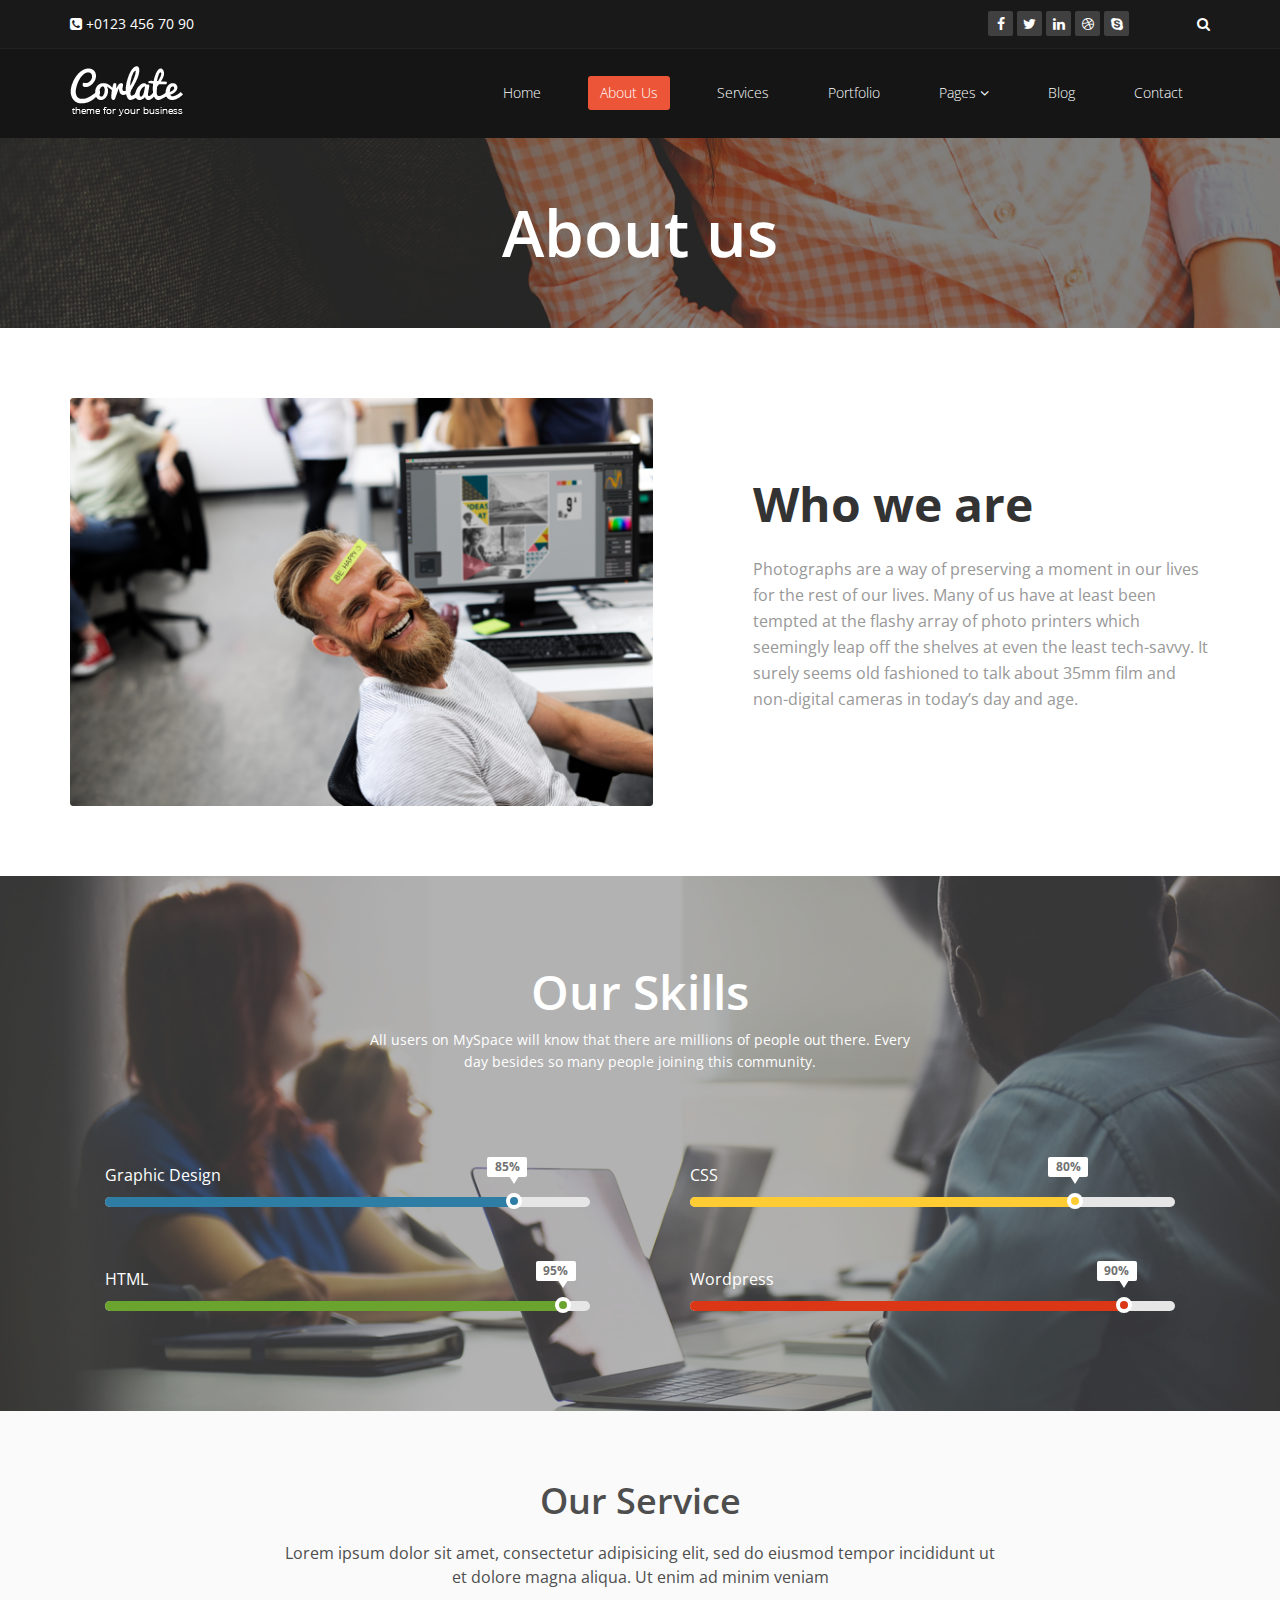
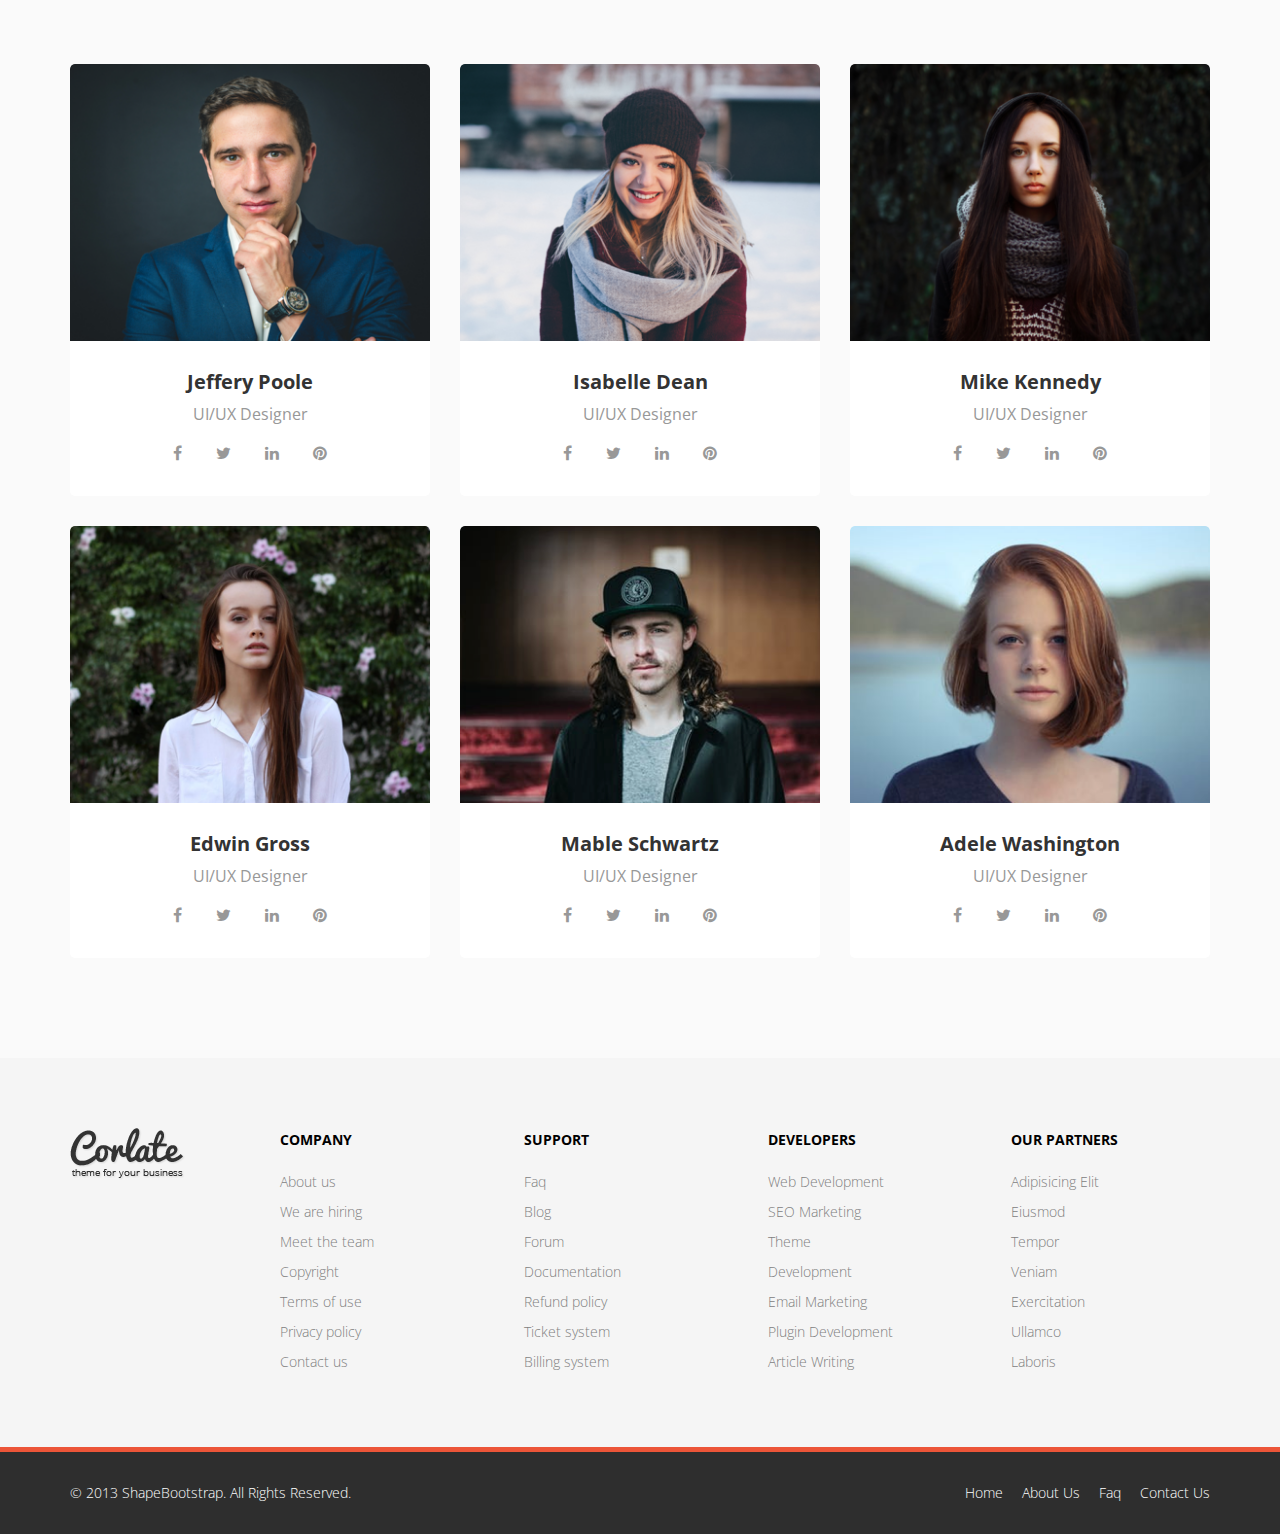
<file: GitTest/WebContent/about-us.html>
<!DOCTYPE html>
<html lang="en">

<head>
    <meta charset="utf-8">
    <meta name="viewport" content="width=device-width, initial-scale=1.0">
    <meta name="description" content="">
    <meta name="author" content="">
    <title>Home | Corlate</title>

    <!-- core CSS -->
    <link href="css/bootstrap.min.css" rel="stylesheet">
    <link href="css/font-awesome.min.css" rel="stylesheet">
    <link href="css/animate.min.css" rel="stylesheet">
    <link href="css/prettyPhoto.css" rel="stylesheet">
    <link href="css/owl.carousel.min.css" rel="stylesheet">
    <link href="css/icomoon.css" rel="stylesheet">
    <link href="css/main.css" rel="stylesheet">
    <link href="css/responsive.css" rel="stylesheet">
    <!--[if lt IE 9]>
    <script src="js/html5shiv.js"></script>
    <script src="js/respond.min.js"></script>
    <![endif]-->
    <link rel="shortcut icon" href="images/ico/favicon.ico">
    <link rel="apple-touch-icon-precomposed" sizes="144x144" href="images/ico/apple-touch-icon-144-precomposed.png">
    <link rel="apple-touch-icon-precomposed" sizes="114x114" href="images/ico/apple-touch-icon-114-precomposed.png">
    <link rel="apple-touch-icon-precomposed" sizes="72x72" href="images/ico/apple-touch-icon-72-precomposed.png">
    <link rel="apple-touch-icon-precomposed" href="images/ico/apple-touch-icon-57-precomposed.png">
</head>
<!--/head-->


<body>

    <header id="header">
        <div class="top-bar">
            <div class="container">
                <div class="row">
                    <div class="col-sm-6 col-xs-12">
                        <div class="top-number">
                            <p><i class="fa fa-phone-square"></i> +0123 456 70 90</p>
                        </div>
                    </div>
                    <div class="col-sm-6 col-xs-12">
                        <div class="social">
                            <ul class="social-share">
                                <li><a href="#"><i class="fa fa-facebook"></i></a></li>
                                <li><a href="#"><i class="fa fa-twitter"></i></a></li>
                                <li><a href="#"><i class="fa fa-linkedin"></i></a></li>
                                <li><a href="#"><i class="fa fa-dribbble"></i></a></li>
                                <li><a href="#"><i class="fa fa-skype"></i></a></li>
                            </ul>
                            <div class="search">
                                <form role="form">
                                    <input type="text" class="search-form" autocomplete="off" placeholder="Search">
                                    <i class="fa fa-search"></i>
                                </form>
                            </div>
                        </div>
                    </div>
                </div>
            </div>
            <!--/.container-->
        </div>
        <!--/.top-bar-->

        <nav class="navbar navbar-inverse" role="banner">
            <div class="container">
                <div class="navbar-header">
                    <button type="button" class="navbar-toggle" data-toggle="collapse" data-target=".navbar-collapse">
                        <span class="sr-only">Toggle navigation</span>
                        <span class="icon-bar"></span>
                        <span class="icon-bar"></span>
                        <span class="icon-bar"></span>
                    </button>
                    <a class="navbar-brand" href="index.html"><img src="images/logo.png" alt="logo"></a>
                </div>

                <div class="collapse navbar-collapse navbar-right">
                    <ul class="nav navbar-nav">
                        <li><a href="index.html">Home</a></li>
                        <li class="active"><a href="about-us.html">About Us</a></li>
                        <li><a href="services.html">Services</a></li>
                        <li><a href="portfolio.html">Portfolio</a></li>
                        <li class="dropdown">
                            <a href="#" class="dropdown-toggle" data-toggle="dropdown">Pages <i class="fa fa-angle-down"></i></a>
                            <ul class="dropdown-menu">
                                <li><a href="blog-item.html">Blog Single</a></li>
                                <li><a href="pricing.html">Pricing</a></li>
                                <li><a href="404.html">404</a></li>
                            </ul>
                        </li>
                        <li><a href="blog.html">Blog</a></li>
                        <li><a href="contact-us.html">Contact</a></li>
                    </ul>
                </div>
            </div>
            <!--/.container-->
        </nav>
        <!--/nav-->
    </header>
    <!--/header-->
    
    <div class="page-title" style="background-image: url(images/page-title.png)">
        <h1>About us</h1>
    </div>

    <section id="about-us">
        <div class="container">
            <div class="row">
                <div class="col-md-7">
                    <div class="about-img">
                        <img src="images/about-img.png" alt="">
                    </div>
                </div>
                <div class="col-md-5">
                    <div class="about-content">
                        <h2>Who we are</h2>
                        <p>Photographs are a way of preserving a moment in our lives for the rest of our lives. Many of us have at least been tempted at the flashy array of photo printers which seemingly leap off the shelves at even the least tech-savvy. It surely seems old fashioned to talk about 35mm film and non-digital cameras in today’s day and age.</p>
                    </div>
                </div>
            </div>
        </div>
    </section>


    <section id="middle" class="skill-area" style="background-image: url(images/skill-bg.png)">
        <div class="container">
            <div class="row">
                <div class="col-sm-12 fadeInDown">
                    <div class="skill">
                        <h2>Our Skills</h2>
                        <p>All users on MySpace will know that there are millions of people out there. Every <br> day besides so many people joining this community.</p>
                    </div>
                </div>
                <!--/.col-sm-6-->

                <div class="col-sm-6">
                    <div class="progress-wrap">
                        <h3>Graphic Design</h3>
                        <div class="progress">
                            <div class="progress-bar  color1" role="progressbar" aria-valuenow="40" aria-valuemin="0" aria-valuemax="100" style="width: 85%">
                                <span class="bar-width">85%</span>
                            </div>

                        </div>
                    </div>

                    <div class="progress-wrap">
                        <h3>HTML</h3>
                        <div class="progress">
                            <div class="progress-bar color2" role="progressbar" aria-valuenow="20" aria-valuemin="0" aria-valuemax="100" style="width: 95%">
                                <span class="bar-width">95%</span>
                            </div>
                        </div>
                    </div>
                </div>

                <div class="col-sm-6">
                    <div class="progress-wrap">
                        <h3>CSS</h3>
                        <div class="progress">
                            <div class="progress-bar color3" role="progressbar" aria-valuenow="60" aria-valuemin="0" aria-valuemax="100" style="width: 80%">
                                <span class="bar-width">80%</span>
                            </div>
                        </div>
                    </div>

                    <div class="progress-wrap">
                        <h3>Wordpress</h3>
                        <div class="progress">
                            <div class="progress-bar color4" role="progressbar" aria-valuenow="80" aria-valuemin="0" aria-valuemax="100" style="width: 90%">
                                <span class="bar-width">90%</span>
                            </div>
                        </div>
                    </div>
                </div>
                
            </div>
            <!--/.row-->
        </div>
        <!--/.container-->
    </section>
    <!--/#middle-->
    
    <section id="team-area">
        <div class="container">
            <div class="center fadeInDown">
                <h2>Our Service</h2>
                <p class="lead">Lorem ipsum dolor sit amet, consectetur adipisicing elit, sed do eiusmod tempor incididunt ut <br> et dolore magna aliqua. Ut enim ad minim veniam</p>
            </div>
            <div class="row">
                <div class="col-md-4 col-sm-6 single-team">
                    <div class="inner">
                        <div class="team-img">
                            <img src="images/team1.png" alt="">
                        </div>
                        <div class="team-content">
                            <h4>Jeffery Poole</h4>
                            <span class="desg">UI/UX Designer</span>
                            <div class="team-social">
                                <a class="fa fa-facebook" href="#"></a>
                                <a class="fa fa-twitter" href="#"></a>
                                <a class="fa fa-linkedin" href="#"></a>
                                <a class="fa fa-pinterest" href="#"></a>
                            </div>
                        </div>
                    </div>
                </div>
                <div class="col-md-4 col-sm-6 single-team">
                    <div class="inner">
                        <div class="team-img">
                            <img src="images/team2.png" alt="">
                        </div>
                        <div class="team-content">
                            <h4>Isabelle Dean</h4>
                            <span class="desg">UI/UX Designer</span>
                            <div class="team-social">
                                <a class="fa fa-facebook" href="#"></a>
                                <a class="fa fa-twitter" href="#"></a>
                                <a class="fa fa-linkedin" href="#"></a>
                                <a class="fa fa-pinterest" href="#"></a>
                            </div>
                        </div>
                    </div>
                </div>
                <div class="col-md-4 col-sm-6 single-team">
                    <div class="inner">
                        <div class="team-img">
                            <img src="images/team3.png" alt="">
                        </div>
                        <div class="team-content">
                            <h4>Mike Kennedy</h4>
                            <span class="desg">UI/UX Designer</span>
                            <div class="team-social">
                                <a class="fa fa-facebook" href="#"></a>
                                <a class="fa fa-twitter" href="#"></a>
                                <a class="fa fa-linkedin" href="#"></a>
                                <a class="fa fa-pinterest" href="#"></a>
                            </div>
                        </div>
                    </div>
                </div>
                <div class="col-md-4 col-sm-6 single-team">
                    <div class="inner">
                        <div class="team-img">
                            <img src="images/team4.png" alt="">
                        </div>
                        <div class="team-content">
                            <h4>Edwin Gross</h4>
                            <span class="desg">UI/UX Designer</span>
                            <div class="team-social">
                                <a class="fa fa-facebook" href="#"></a>
                                <a class="fa fa-twitter" href="#"></a>
                                <a class="fa fa-linkedin" href="#"></a>
                                <a class="fa fa-pinterest" href="#"></a>
                            </div>
                        </div>
                    </div>
                </div>
                <div class="col-md-4 col-sm-6 single-team">
                    <div class="inner">
                        <div class="team-img">
                            <img src="images/team5.png" alt="">
                        </div>
                        <div class="team-content">
                            <h4>Mable Schwartz</h4>
                            <span class="desg">UI/UX Designer</span>
                            <div class="team-social">
                                <a class="fa fa-facebook" href="#"></a>
                                <a class="fa fa-twitter" href="#"></a>
                                <a class="fa fa-linkedin" href="#"></a>
                                <a class="fa fa-pinterest" href="#"></a>
                            </div>
                        </div>
                    </div>
                </div>
                <div class="col-md-4 col-sm-6 single-team">
                    <div class="inner">
                        <div class="team-img">
                            <img src="images/team6.png" alt="">
                        </div>
                        <div class="team-content">
                            <h4>Adele Washington</h4>
                            <span class="desg">UI/UX Designer</span>
                            <div class="team-social">
                                <a class="fa fa-facebook" href="#"></a>
                                <a class="fa fa-twitter" href="#"></a>
                                <a class="fa fa-linkedin" href="#"></a>
                                <a class="fa fa-pinterest" href="#"></a>
                            </div>
                        </div>
                    </div>
                </div>
            </div>
        </div>
    </section>


    <section id="bottom">
        <div class="container fadeInDown" data-wow-duration="1000ms" data-wow-delay="600ms">
            <div class="row">
                <div class="col-md-2">
                    <a href="#" class="footer-logo">
                        <img src="images/logo-black.png" alt="logo">
                    </a>
                </div>
                <div class="col-md-10">
                    <div class="row">
                        <div class="col-md-3 col-sm-6">
                            <div class="widget">
                                <h3>Company</h3>
                                <ul>
                                    <li><a href="#">About us</a></li>
                                    <li><a href="#">We are hiring</a></li>
                                    <li><a href="#">Meet the team</a></li>
                                    <li><a href="#">Copyright</a></li>
                                    <li><a href="#">Terms of use</a></li>
                                    <li><a href="#">Privacy policy</a></li>
                                    <li><a href="#">Contact us</a></li>
                                </ul>
                            </div>
                        </div>
                        <!--/.col-md-3-->

                        <div class="col-md-3 col-sm-6">
                            <div class="widget">
                                <h3>Support</h3>
                                <ul>
                                    <li><a href="#">Faq</a></li>
                                    <li><a href="#">Blog</a></li>
                                    <li><a href="#">Forum</a></li>
                                    <li><a href="#">Documentation</a></li>
                                    <li><a href="#">Refund policy</a></li>
                                    <li><a href="#">Ticket system</a></li>
                                    <li><a href="#">Billing system</a></li>
                                </ul>
                            </div>
                        </div>
                        <!--/.col-md-3-->

                        <div class="col-md-3 col-sm-6">
                            <div class="widget">
                                <h3>Developers</h3>
                                <ul>
                                    <li><a href="#">Web Development</a></li>
                                    <li><a href="#">SEO Marketing</a></li>
                                    <li><a href="#">Theme</a></li>
                                    <li><a href="#">Development</a></li>
                                    <li><a href="#">Email Marketing</a></li>
                                    <li><a href="#">Plugin Development</a></li>
                                    <li><a href="#">Article Writing</a></li>
                                </ul>
                            </div>
                        </div>
                        <!--/.col-md-3-->

                        <div class="col-md-3 col-sm-6">
                            <div class="widget">
                                <h3>Our Partners</h3>
                                <ul>
                                    <li><a href="#">Adipisicing Elit</a></li>
                                    <li><a href="#">Eiusmod</a></li>
                                    <li><a href="#">Tempor</a></li>
                                    <li><a href="#">Veniam</a></li>
                                    <li><a href="#">Exercitation</a></li>
                                    <li><a href="#">Ullamco</a></li>
                                    <li><a href="#">Laboris</a></li>
                                </ul>
                            </div>
                        </div>
                        <!--/.col-md-3-->
                    </div>
                </div>


            </div>
        </div>
    </section>
    <!--/#bottom-->

    <footer id="footer" class="midnight-blue">
        <div class="container">
            <div class="row">
                <div class="col-sm-6">
                    &copy; 2013 <a target="_blank" href="http://shapebootstrap.net/" title="Free Twitter Bootstrap WordPress Themes and HTML templates">ShapeBootstrap</a>. All Rights Reserved.
                </div>
                <div class="col-sm-6">
                    <ul class="pull-right">
                        <li><a href="#">Home</a></li>
                        <li><a href="#">About Us</a></li>
                        <li><a href="#">Faq</a></li>
                        <li><a href="#">Contact Us</a></li>
                    </ul>
                </div>
            </div>
        </div>
    </footer>
    <!--/#footer-->


    <script src="js/jquery.js"></script>
    <script src="js/bootstrap.min.js"></script>
    <script src="js/jquery.prettyPhoto.js"></script>
    <script src="js/owl.carousel.min.js"></script>
    <script src="js/jquery.isotope.min.js"></script>
    <script src="js/main.js"></script>
</body>

</html>
</file>
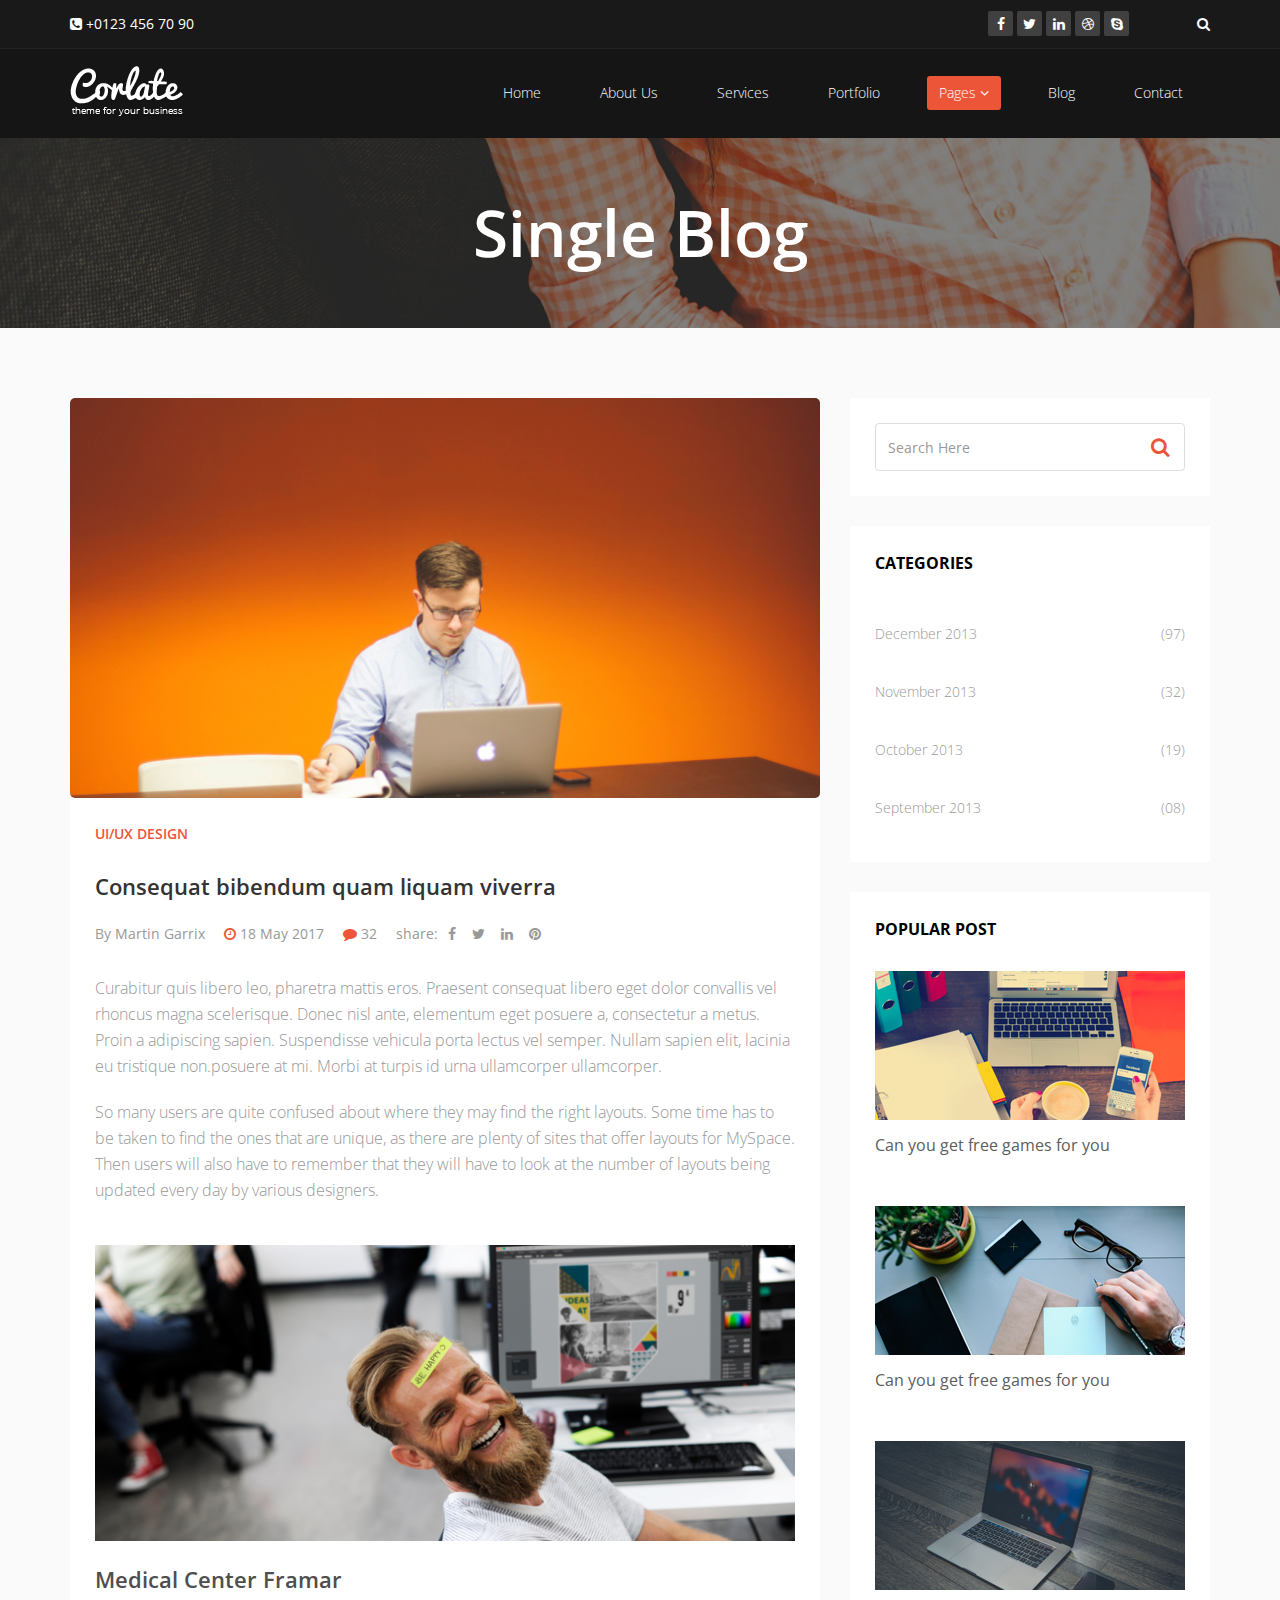
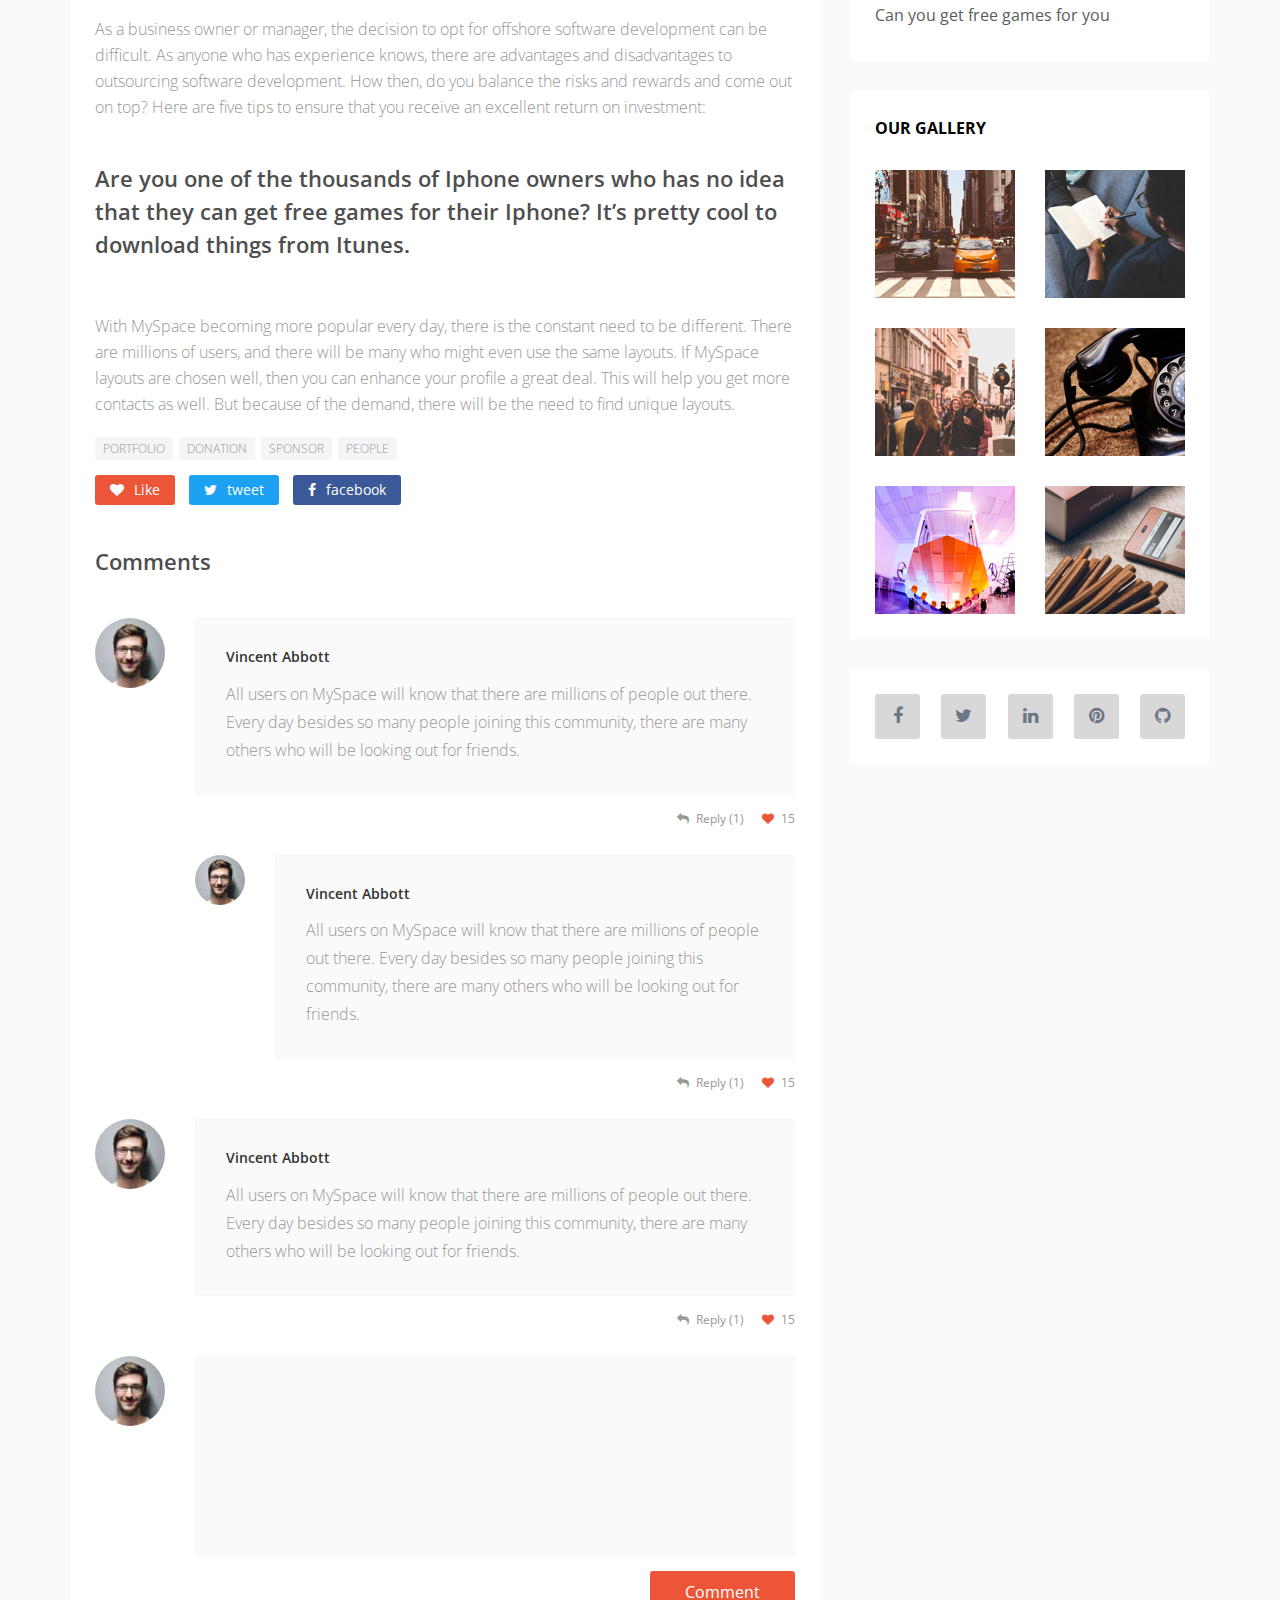
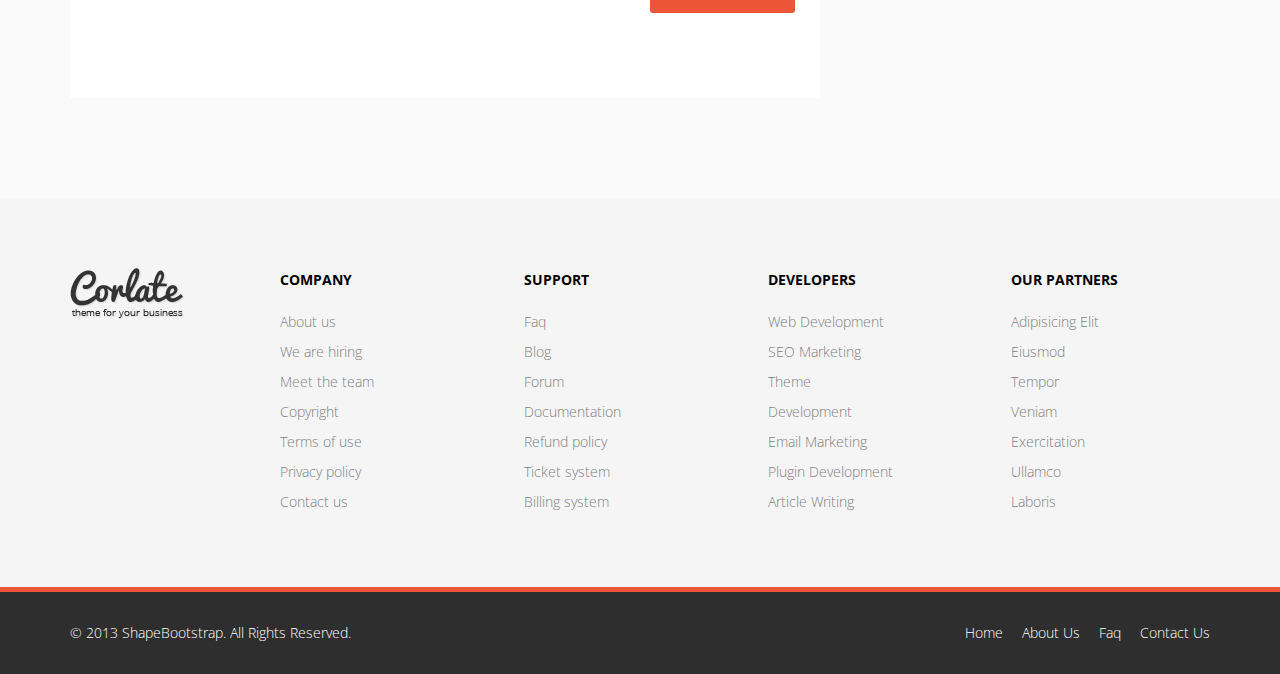
<file: GitTest/WebContent/blog-item.html>
<!DOCTYPE html>
<html lang="en">

<head>
    <meta charset="utf-8">
    <meta name="viewport" content="width=device-width, initial-scale=1.0">
    <meta name="description" content="">
    <meta name="author" content="">
    <title>Home | Corlate</title>

    <!-- core CSS -->
    <link href="css/bootstrap.min.css" rel="stylesheet">
    <link href="css/font-awesome.min.css" rel="stylesheet">
    <link href="css/animate.min.css" rel="stylesheet">
    <link href="css/prettyPhoto.css" rel="stylesheet">
    <link href="css/owl.carousel.min.css" rel="stylesheet">
    <link href="css/icomoon.css" rel="stylesheet">
    <link href="css/main.css" rel="stylesheet">
    <link href="css/responsive.css" rel="stylesheet">
    <!--[if lt IE 9]>
    <script src="js/html5shiv.js"></script>
    <script src="js/respond.min.js"></script>
    <![endif]-->
    <link rel="shortcut icon" href="images/ico/favicon.ico">
    <link rel="apple-touch-icon-precomposed" sizes="144x144" href="images/ico/apple-touch-icon-144-precomposed.png">
    <link rel="apple-touch-icon-precomposed" sizes="114x114" href="images/ico/apple-touch-icon-114-precomposed.png">
    <link rel="apple-touch-icon-precomposed" sizes="72x72" href="images/ico/apple-touch-icon-72-precomposed.png">
    <link rel="apple-touch-icon-precomposed" href="images/ico/apple-touch-icon-57-precomposed.png">
</head>
<!--/head-->

<body>

    <header id="header">
        <div class="top-bar">
            <div class="container">
                <div class="row">
                    <div class="col-sm-6 col-xs-12">
                        <div class="top-number">
                            <p><i class="fa fa-phone-square"></i> +0123 456 70 90</p>
                        </div>
                    </div>
                    <div class="col-sm-6 col-xs-12">
                        <div class="social">
                            <ul class="social-share">
                                <li><a href="#"><i class="fa fa-facebook"></i></a></li>
                                <li><a href="#"><i class="fa fa-twitter"></i></a></li>
                                <li><a href="#"><i class="fa fa-linkedin"></i></a></li>
                                <li><a href="#"><i class="fa fa-dribbble"></i></a></li>
                                <li><a href="#"><i class="fa fa-skype"></i></a></li>
                            </ul>
                            <div class="search">
                                <form role="form">
                                    <input type="text" class="search-form" autocomplete="off" placeholder="Search">
                                    <i class="fa fa-search"></i>
                                </form>
                            </div>
                        </div>
                    </div>
                </div>
            </div>
            <!--/.container-->
        </div>
        <!--/.top-bar-->

        <nav class="navbar navbar-inverse" role="banner">
            <div class="container">
                <div class="navbar-header">
                    <button type="button" class="navbar-toggle" data-toggle="collapse" data-target=".navbar-collapse">
                        <span class="sr-only">Toggle navigation</span>
                        <span class="icon-bar"></span>
                        <span class="icon-bar"></span>
                        <span class="icon-bar"></span>
                    </button>
                    <a class="navbar-brand" href="index.html"><img src="images/logo.png" alt="logo"></a>
                </div>

                <div class="collapse navbar-collapse navbar-right">
                    <ul class="nav navbar-nav">
                        <li><a href="index.html">Home</a></li>
                        <li><a href="about-us.html">About Us</a></li>
                        <li><a href="services.html">Services</a></li>
                        <li><a href="portfolio.html">Portfolio</a></li>
                        <li class="dropdown active">
                            <a href="#" class="dropdown-toggle" data-toggle="dropdown">Pages <i class="fa fa-angle-down"></i></a>
                            <ul class="dropdown-menu">
                                <li class="active"><a href="blog-item.html">Blog Single</a></li>
                                <li><a href="pricing.html">Pricing</a></li>
                                <li><a href="404.html">404</a></li>
                            </ul>
                        </li>
                        <li><a href="blog.html">Blog</a></li>
                        <li><a href="contact-us.html">Contact</a></li>
                    </ul>
                </div>
            </div>
            <!--/.container-->
        </nav>
        <!--/nav-->

    </header>
    <!--/header-->

    <div class="page-title" style="background-image: url(images/page-title.png)">
        <h1>Single Blog</h1>
    </div>


    <section id="blog">

        <div class="blog container">
            <div class="row">
                <div class="col-md-8">

                    <div class="blog-item">
                        <a href="#"><img class="img-responsive img-blog" src="images/blog1.png" width="100%" alt="" /></a>
                        <div class="blog-content">
                            <a href="#" class="blog_cat">UI/UX DESIGN</a>
                            <h2><a href="blog-item.html">Consequat bibendum quam liquam viverra</a></h2>
                            <div class="post-meta">
                                <p>By <a href="#">Martin Garrix</a></p>
                                <p><i class="fa fa-clock-o"></i> <a href="#">18 May 2017</a></p>
                                <p><i class="fa fa-comment"></i> <a href="#">32</a></p>
                                <p>
                                    share:
                                    <a href="#" class="fa fa-facebook"></a>
                                    <a href="#" class="fa fa-twitter"></a>
                                    <a href="#" class="fa fa-linkedin"></a>
                                    <a href="#" class="fa fa-pinterest"></a>
                                </p>
                            </div>
                            <h3>Curabitur quis libero leo, pharetra mattis eros. Praesent consequat libero eget dolor convallis vel rhoncus magna scelerisque. Donec nisl ante, elementum eget posuere a, consectetur a metus. Proin a adipiscing sapien. Suspendisse vehicula porta lectus vel semper. Nullam sapien elit, lacinia eu tristique non.posuere at mi. Morbi at turpis id urna ullamcorper ullamcorper.</h3>
                            <h3>So many users are quite confused about where they may find the right layouts. Some time has to be taken to find the ones that are unique, as there are plenty of sites that offer layouts for MySpace. Then users will also have to remember that they will have to look at the number of layouts being updated every day by various designers.</h3>
                            <br>
                            <img src="images/blog-inner.png" alt="">
                            <br>
                            <br>
                            <h2>Medical Center Framar</h2>
                            <h3>As a business owner or manager, the decision to opt for offshore software development can be difficult. As anyone who has experience knows, there are advantages and disadvantages to outsourcing software development. How then, do you balance the risks and rewards and come out on top? Here are five tips to ensure that you receive an excellent return on investment:
                            </h3>
                            <br>
                            <h2>Are you one of the thousands of Iphone owners who has no idea that they can get free games for their Iphone? It’s pretty cool to download things from Itunes.</h2>
                            <br>
                            <h3>With MySpace becoming more popular every day, there is the constant need to be different. There are millions of users, and there will be many who might even use the same layouts. If MySpace layouts are chosen well, then you can enhance your profile a great deal. This will help you get more contacts as well. But because of the demand, there will be the need to find unique layouts.</h3>
                            
                            <div class="inner-meta">
                                <ul class="tags">
                                    <li><a href="#">Portfolio</a></li>
                                    <li><a href="#">Donation</a></li>
                                    <li><a href="#">Sponsor</a></li>
                                    <li><a href="#">People</a></li>
                                </ul>
                                <div class="social-btns">
                                    <a href="#"> <i class="fa fa-heart"></i> Like</a>
                                    <a href="#" class="tweet-bg"> <i class="fa fa-twitter"></i> tweet</a>
                                    <a href="#" class="facebook-bg"> <i class="fa fa-facebook"></i> facebook</a>
                                </div>
                            </div>
                            
                            <div class="comments">
                                <h2>Comments</h2>
                                <div class="single-comment">
                                    <div class="comment-img">
                                        <img src="images/graverter.jpg" alt="author">
                                    </div>
                                    <div class="comment-content">
                                        <h5>Vincent Abbott</h5>
                                        <p>All users on MySpace will know that there are millions of people out there. Every day besides so many people joining this community, there are many others who will be looking out for friends.</p>
                                    </div>
                                    <div class="comment-count">
                                        <a href="#"><i class="fa fa-reply"></i> Reply (1)</a>
                                        <a href="#"><i class="fa fa-heart"></i> 15</a>
                                    </div>
                                </div>
                                <div class="single-comment reply">
                                    <div class="comment-img">
                                        <img src="images/graverter.jpg" alt="author">
                                    </div>
                                    <div class="comment-content">
                                        <h5>Vincent Abbott</h5>
                                        <p>All users on MySpace will know that there are millions of people out there. Every day besides so many people joining this community, there are many others who will be looking out for friends.</p>
                                    </div>
                                    <div class="comment-count">
                                        <a href="#"><i class="fa fa-reply"></i> Reply (1)</a>
                                        <a href="#"><i class="fa fa-heart"></i> 15</a>
                                    </div>
                                </div>
                                <div class="single-comment">
                                    <div class="comment-img">
                                        <img src="images/graverter.jpg" alt="author">
                                    </div>
                                    <div class="comment-content">
                                        <h5>Vincent Abbott</h5>
                                        <p>All users on MySpace will know that there are millions of people out there. Every day besides so many people joining this community, there are many others who will be looking out for friends.</p>
                                    </div>
                                    <div class="comment-count">
                                        <a href="#"><i class="fa fa-reply"></i> Reply (1)</a>
                                        <a href="#"><i class="fa fa-heart"></i> 15</a>
                                    </div>
                                </div>
                                <div class="single-comment">
                                    <div class="comment-img">
                                        <img src="images/graverter.jpg" alt="author">
                                    </div>
                                    <div class="comment-content comment-form">
                                        <form action="#">
                                            <textarea></textarea>
                                            <input type="submit" value="Comment">
                                        </form>
                                    </div>
                                </div>
                            </div>

                        </div>
                    </div>
                    <!--/.blog-item-->


                </div>
                <!--/.col-md-8-->

                <aside class="col-md-4">
                    <div class="widget search">
                        <form role="form">
                            <input type="text" class="form-control search_box" autocomplete="off" placeholder="Search Here">
                            <button type="submit"><i class="fa fa-search"></i></button>
                        </form>
                    </div>
                    <!--/.search-->


                    <div class="widget archieve">
                        <h3>Categories</h3>
                        <div class="row">
                            <div class="col-sm-12">
                                <ul class="blog_archieve">
                                    <li><a href="#">December 2013 <span class="pull-right">(97)</span></a></li>
                                    <li><a href="#">November 2013 <span class="pull-right">(32)</span></a></li>
                                    <li><a href="#">October 2013 <span class="pull-right">(19)</span></a></li>
                                    <li><a href="#">September 2013 <span class="pull-right">(08)</span></a></li>
                                </ul>
                            </div>
                        </div>
                    </div>
                    <!--/.archieve-->

                    <div class="widget popular_post">
                        <h3>Popular Post</h3>
                        <ul>
                            <li>
                                <a href="#">
                                    <img src="images/post1.png" alt="">
                                    <p>Can you get free games for you</p>
                                </a>
                            </li>
                            <li>
                                <a href="#">
                                    <img src="images/post2.png" alt="">
                                    <p>Can you get free games for you</p>
                                </a>
                            </li>
                            <li>
                                <a href="#">
                                    <img src="images/post3.png" alt="">
                                    <p>Can you get free games for you</p>
                                </a>
                            </li>
                        </ul>
                    </div>
                    <!--/.archieve-->


                    <div class="widget blog_gallery">
                        <h3>Our Gallery</h3>
                        <ul class="sidebar-gallery clearfix">
                            <li>
                                <a href="#"><img src="images/sidebar-g-1.png" alt="" /></a>
                            </li>
                            <li>
                                <a href="#"><img src="images/sidebar-g-2.png" alt="" /></a>
                            </li>
                            <li>
                                <a href="#"><img src="images/sidebar-g-3.png" alt="" /></a>
                            </li>
                            <li>
                                <a href="#"><img src="images/sidebar-g-4.png" alt="" /></a>
                            </li>
                            <li>
                                <a href="#"><img src="images/sidebar-g-5.png" alt="" /></a>
                            </li>
                            <li>
                                <a href="#"><img src="images/sidebar-g-6.png" alt="" /></a>
                            </li>
                        </ul>
                    </div>
                    <!--/.blog_gallery-->

                    <div class="widget social_icon">
                        <a href="#" class="fa fa-facebook"></a>
                        <a href="#" class="fa fa-twitter"></a>
                        <a href="#" class="fa fa-linkedin"></a>
                        <a href="#" class="fa fa-pinterest"></a>
                        <a href="#" class="fa fa-github"></a>
                    </div>

                </aside>
            </div>
            <!--/.row-->
        </div>
    </section>
    <!--/#blog-->



    <section id="bottom">
        <div class="container fadeInDown" data-wow-duration="1000ms" data-wow-delay="600ms">
            <div class="row">
                <div class="col-md-2">
                    <a href="#" class="footer-logo">
                        <img src="images/logo-black.png" alt="logo">
                    </a>
                </div>
                <div class="col-md-10">
                    <div class="row">
                        <div class="col-md-3 col-sm-6">
                            <div class="widget">
                                <h3>Company</h3>
                                <ul>
                                    <li><a href="#">About us</a></li>
                                    <li><a href="#">We are hiring</a></li>
                                    <li><a href="#">Meet the team</a></li>
                                    <li><a href="#">Copyright</a></li>
                                    <li><a href="#">Terms of use</a></li>
                                    <li><a href="#">Privacy policy</a></li>
                                    <li><a href="#">Contact us</a></li>
                                </ul>
                            </div>
                        </div>
                        <!--/.col-md-3-->

                        <div class="col-md-3 col-sm-6">
                            <div class="widget">
                                <h3>Support</h3>
                                <ul>
                                    <li><a href="#">Faq</a></li>
                                    <li><a href="#">Blog</a></li>
                                    <li><a href="#">Forum</a></li>
                                    <li><a href="#">Documentation</a></li>
                                    <li><a href="#">Refund policy</a></li>
                                    <li><a href="#">Ticket system</a></li>
                                    <li><a href="#">Billing system</a></li>
                                </ul>
                            </div>
                        </div>
                        <!--/.col-md-3-->

                        <div class="col-md-3 col-sm-6">
                            <div class="widget">
                                <h3>Developers</h3>
                                <ul>
                                    <li><a href="#">Web Development</a></li>
                                    <li><a href="#">SEO Marketing</a></li>
                                    <li><a href="#">Theme</a></li>
                                    <li><a href="#">Development</a></li>
                                    <li><a href="#">Email Marketing</a></li>
                                    <li><a href="#">Plugin Development</a></li>
                                    <li><a href="#">Article Writing</a></li>
                                </ul>
                            </div>
                        </div>
                        <!--/.col-md-3-->

                        <div class="col-md-3 col-sm-6">
                            <div class="widget">
                                <h3>Our Partners</h3>
                                <ul>
                                    <li><a href="#">Adipisicing Elit</a></li>
                                    <li><a href="#">Eiusmod</a></li>
                                    <li><a href="#">Tempor</a></li>
                                    <li><a href="#">Veniam</a></li>
                                    <li><a href="#">Exercitation</a></li>
                                    <li><a href="#">Ullamco</a></li>
                                    <li><a href="#">Laboris</a></li>
                                </ul>
                            </div>
                        </div>
                        <!--/.col-md-3-->
                    </div>
                </div>


            </div>
        </div>
    </section>
    <!--/#bottom-->

    <footer id="footer" class="midnight-blue">
        <div class="container">
            <div class="row">
                <div class="col-sm-6">
                    &copy; 2013 <a target="_blank" href="http://shapebootstrap.net/" title="Free Twitter Bootstrap WordPress Themes and HTML templates">ShapeBootstrap</a>. All Rights Reserved.
                </div>
                <div class="col-sm-6">
                    <ul class="pull-right">
                        <li><a href="#">Home</a></li>
                        <li><a href="#">About Us</a></li>
                        <li><a href="#">Faq</a></li>
                        <li><a href="#">Contact Us</a></li>
                    </ul>
                </div>
            </div>
        </div>
    </footer>
    <!--/#footer-->

    <script src="js/jquery.js"></script>
    <script src="js/bootstrap.min.js"></script>
    <script src="js/jquery.prettyPhoto.js"></script>
    <script src="js/owl.carousel.min.js"></script>
    <script src="js/jquery.isotope.min.js"></script>
    <script src="js/main.js"></script>
</body>

</html>
</file>
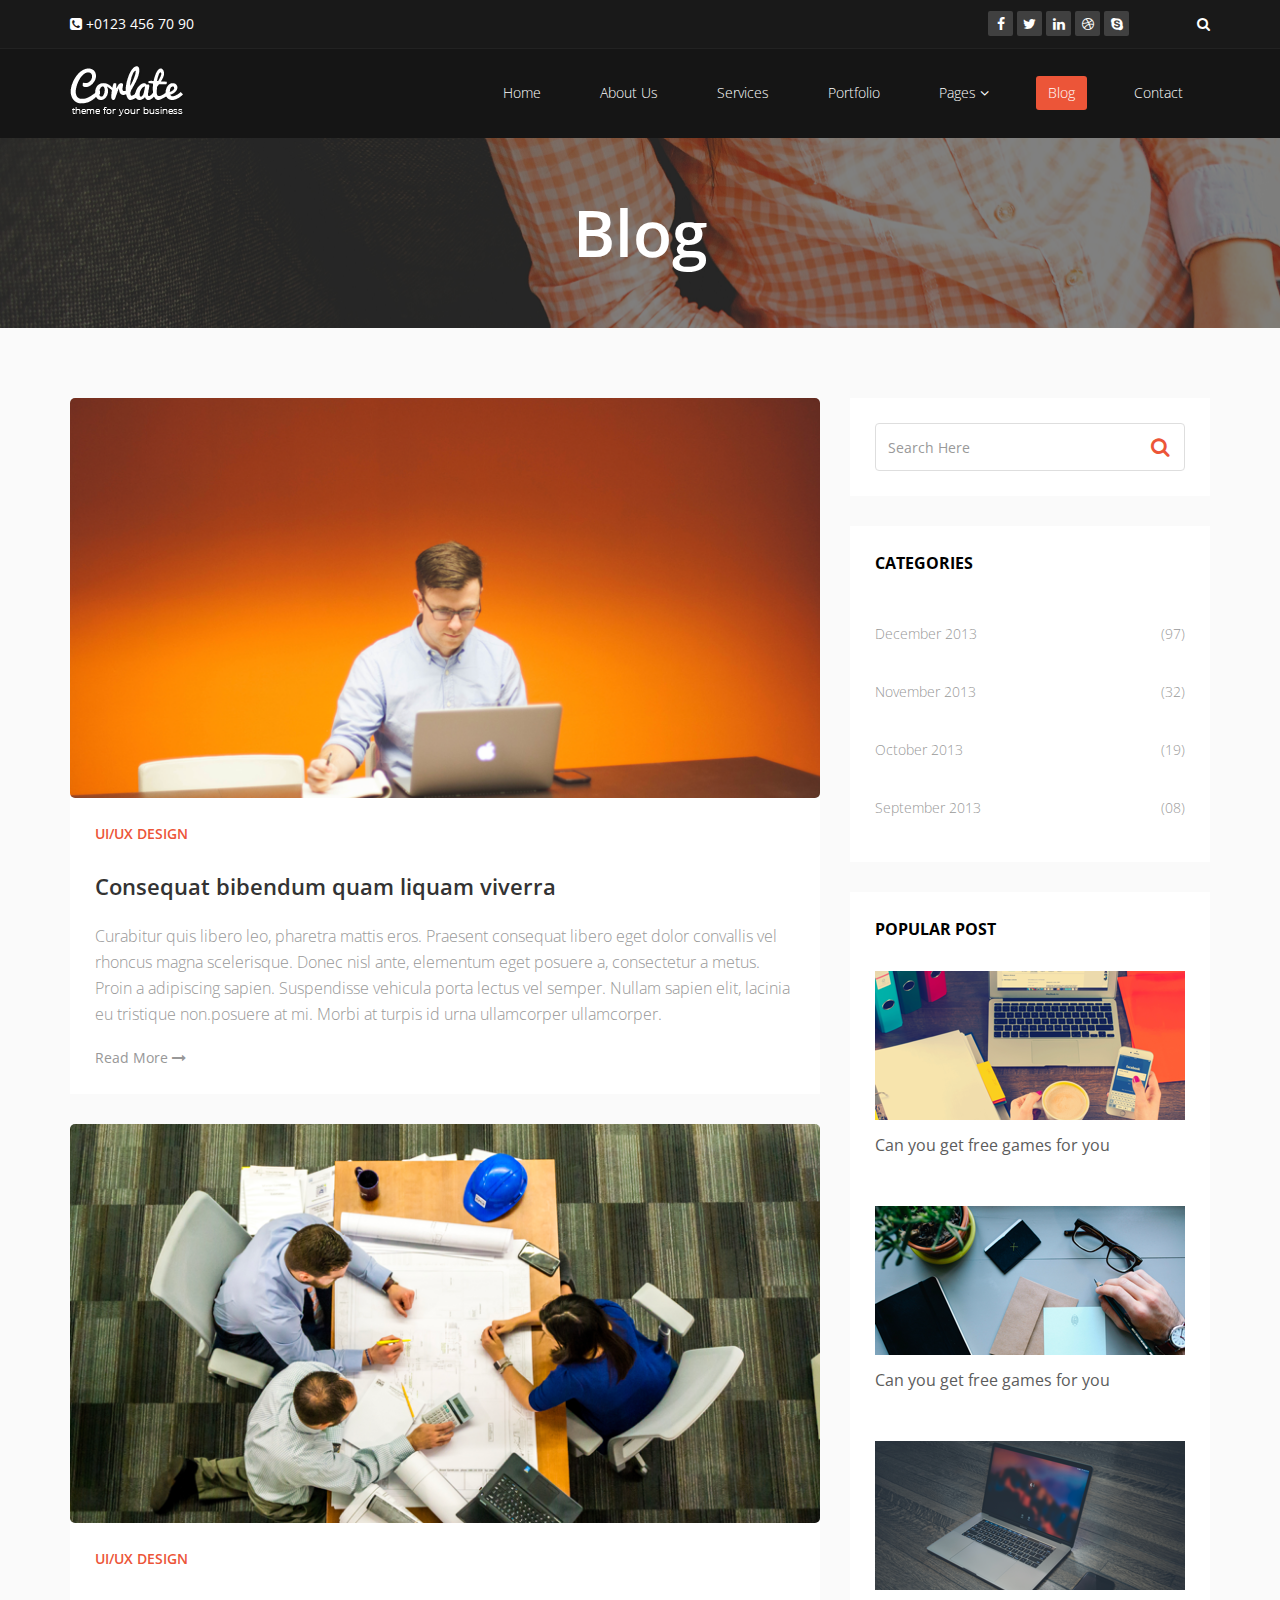
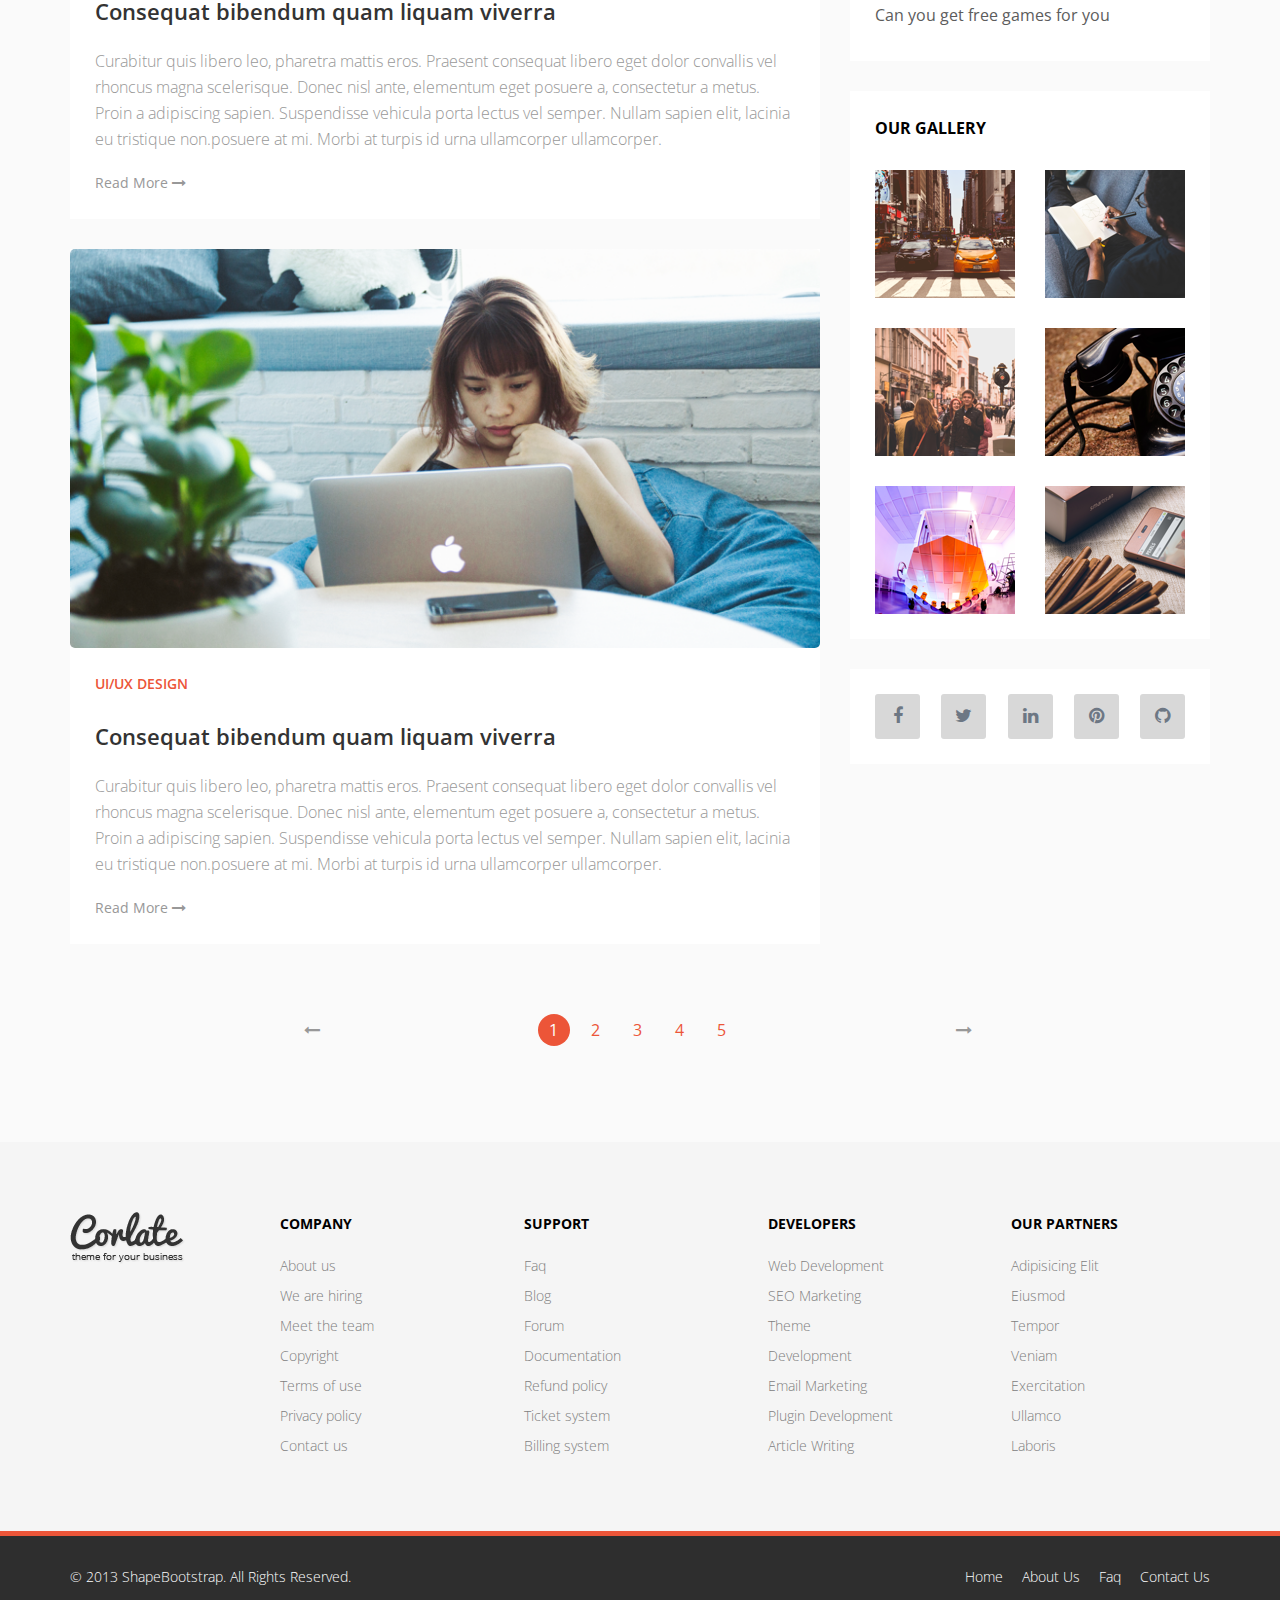
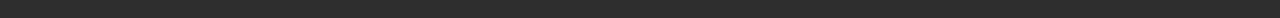
<file: GitTest/WebContent/blog.html>
<!DOCTYPE html>
<html lang="en">

<head>
    <meta charset="utf-8">
    <meta name="viewport" content="width=device-width, initial-scale=1.0">
    <meta name="description" content="">
    <meta name="author" content="">
    <title>Home | Corlate</title>

    <!-- core CSS -->
    <link href="css/bootstrap.min.css" rel="stylesheet">
    <link href="css/font-awesome.min.css" rel="stylesheet">
    <link href="css/animate.min.css" rel="stylesheet">
    <link href="css/prettyPhoto.css" rel="stylesheet">
    <link href="css/owl.carousel.min.css" rel="stylesheet">
    <link href="css/icomoon.css" rel="stylesheet">
    <link href="css/main.css" rel="stylesheet">
    <link href="css/responsive.css" rel="stylesheet">
    <!--[if lt IE 9]>
    <script src="js/html5shiv.js"></script>
    <script src="js/respond.min.js"></script>
    <![endif]-->
    <link rel="shortcut icon" href="images/ico/favicon.ico">
    <link rel="apple-touch-icon-precomposed" sizes="144x144" href="images/ico/apple-touch-icon-144-precomposed.png">
    <link rel="apple-touch-icon-precomposed" sizes="114x114" href="images/ico/apple-touch-icon-114-precomposed.png">
    <link rel="apple-touch-icon-precomposed" sizes="72x72" href="images/ico/apple-touch-icon-72-precomposed.png">
    <link rel="apple-touch-icon-precomposed" href="images/ico/apple-touch-icon-57-precomposed.png">
</head>
<!--/head-->

<body>

    <header id="header">
        <div class="top-bar">
            <div class="container">
                <div class="row">
                    <div class="col-sm-6 col-xs-12">
                        <div class="top-number">
                            <p><i class="fa fa-phone-square"></i> +0123 456 70 90</p>
                        </div>
                    </div>
                    <div class="col-sm-6 col-xs-12">
                        <div class="social">
                            <ul class="social-share">
                                <li><a href="#"><i class="fa fa-facebook"></i></a></li>
                                <li><a href="#"><i class="fa fa-twitter"></i></a></li>
                                <li><a href="#"><i class="fa fa-linkedin"></i></a></li>
                                <li><a href="#"><i class="fa fa-dribbble"></i></a></li>
                                <li><a href="#"><i class="fa fa-skype"></i></a></li>
                            </ul>
                            <div class="search">
                                <form role="form">
                                    <input type="text" class="search-form" autocomplete="off" placeholder="Search">
                                    <i class="fa fa-search"></i>
                                </form>
                            </div>
                        </div>
                    </div>
                </div>
            </div>
            <!--/.container-->
        </div>
        <!--/.top-bar-->

        <nav class="navbar navbar-inverse" role="banner">
            <div class="container">
                <div class="navbar-header">
                    <button type="button" class="navbar-toggle" data-toggle="collapse" data-target=".navbar-collapse">
                        <span class="sr-only">Toggle navigation</span>
                        <span class="icon-bar"></span>
                        <span class="icon-bar"></span>
                        <span class="icon-bar"></span>
                    </button>
                    <a class="navbar-brand" href="index.html"><img src="images/logo.png" alt="logo"></a>
                </div>

                <div class="collapse navbar-collapse navbar-right">
                    <ul class="nav navbar-nav">
                        <li><a href="index.html">Home</a></li>
                        <li><a href="about-us.html">About Us</a></li>
                        <li><a href="services.html">Services</a></li>
                        <li><a href="portfolio.html">Portfolio</a></li>
                        <li class="dropdown">
                            <a href="#" class="dropdown-toggle" data-toggle="dropdown">Pages <i class="fa fa-angle-down"></i></a>
                            <ul class="dropdown-menu">
                                <li><a href="blog-item.html">Blog Single</a></li>
                                <li><a href="pricing.html">Pricing</a></li>
                                <li><a href="404.html">404</a></li>
                            </ul>
                        </li>
                        <li class="active"><a href="blog.html">Blog</a></li>
                        <li><a href="contact-us.html">Contact</a></li>
                    </ul>
                </div>
            </div>
            <!--/.container-->
        </nav>
        <!--/nav-->

    </header>
    <!--/header-->


    <div class="page-title" style="background-image: url(images/page-title.png)">
        <h1>Blog</h1>
    </div>
    
    <section id="blog">

        <div class="blog container">
            <div class="row">
                <div class="col-md-8">
                    <div class="blog-item">
                        <a href="#"><img class="img-responsive img-blog" src="images/blog1.png" width="100%" alt="" /></a>
                        <div class="blog-content">
                            <a href="#" class="blog_cat">UI/UX DESIGN</a>
                            <h2><a href="blog-item.html">Consequat bibendum quam liquam viverra</a></h2>
                            <h3>Curabitur quis libero leo, pharetra mattis eros. Praesent consequat libero eget dolor convallis vel rhoncus magna scelerisque. Donec nisl ante, elementum eget posuere a, consectetur a metus. Proin a adipiscing sapien. Suspendisse vehicula porta lectus vel semper. Nullam sapien elit, lacinia eu tristique non.posuere at mi. Morbi at turpis id urna ullamcorper ullamcorper.</h3>
                            <a class="readmore" href="blog-item.html">Read More <i class="fa fa-long-arrow-right"></i></a>
                        </div>
                    </div>
                    <!--/.blog-item-->

                    <div class="blog-item">
                        <a href="#"><img class="img-responsive img-blog" src="images/blog2.png" width="100%" alt="" /></a>
                        <div class="blog-content">
                            <a href="#" class="blog_cat">UI/UX DESIGN</a>
                            <h2><a href="blog-item.html">Consequat bibendum quam liquam viverra</a></h2>
                            <h3>Curabitur quis libero leo, pharetra mattis eros. Praesent consequat libero eget dolor convallis vel rhoncus magna scelerisque. Donec nisl ante, elementum eget posuere a, consectetur a metus. Proin a adipiscing sapien. Suspendisse vehicula porta lectus vel semper. Nullam sapien elit, lacinia eu tristique non.posuere at mi. Morbi at turpis id urna ullamcorper ullamcorper.</h3>
                            <a class="readmore" href="blog-item.html">Read More <i class="fa fa-long-arrow-right"></i></a>
                        </div>
                    </div>
                    <!--/.blog-item-->

                    <div class="blog-item">
                        <a href="#"><img class="img-responsive img-blog" src="images/blog3.png" width="100%" alt="" /></a>
                        <div class="blog-content">
                            <a href="#" class="blog_cat">UI/UX DESIGN</a>
                            <h2><a href="blog-item.html">Consequat bibendum quam liquam viverra</a></h2>
                            <h3>Curabitur quis libero leo, pharetra mattis eros. Praesent consequat libero eget dolor convallis vel rhoncus magna scelerisque. Donec nisl ante, elementum eget posuere a, consectetur a metus. Proin a adipiscing sapien. Suspendisse vehicula porta lectus vel semper. Nullam sapien elit, lacinia eu tristique non.posuere at mi. Morbi at turpis id urna ullamcorper ullamcorper.</h3>
                            <a class="readmore" href="blog-item.html">Read More <i class="fa fa-long-arrow-right"></i></a>
                        </div>
                    </div>
                    <!--/.blog-item-->
                    
                </div>
                <!--/.col-md-8-->

                <aside class="col-md-4">
                    <div class="widget search">
                        <form role="form">
                            <input type="text" class="form-control search_box" autocomplete="off" placeholder="Search Here">
                            <button type="submit"><i class="fa fa-search"></i></button>
                        </form>
                    </div>
                    <!--/.search-->
                    

                    <div class="widget archieve">
                        <h3>Categories</h3>
                        <div class="row">
                            <div class="col-sm-12">
                                <ul class="blog_archieve">
                                    <li><a href="#">December 2013 <span class="pull-right">(97)</span></a></li>
                                    <li><a href="#">November 2013 <span class="pull-right">(32)</span></a></li>
                                    <li><a href="#">October 2013 <span class="pull-right">(19)</span></a></li>
                                    <li><a href="#">September 2013 <span class="pull-right">(08)</span></a></li>
                                </ul>
                            </div>
                        </div>
                    </div>
                    <!--/.archieve-->

                    <div class="widget popular_post">
                        <h3>Popular Post</h3>
                        <ul>
                            <li>
                                <a href="#">
                                    <img src="images/post1.png" alt="">
                                    <p>Can you get free games for you</p>
                                </a>
                            </li>
                            <li>
                                <a href="#">
                                    <img src="images/post2.png" alt="">
                                    <p>Can you get free games for you</p>
                                </a>
                            </li>
                            <li>
                                <a href="#">
                                    <img src="images/post3.png" alt="">
                                    <p>Can you get free games for you</p>
                                </a>
                            </li>
                        </ul>
                    </div>
                    <!--/.archieve-->
                    

                    <div class="widget blog_gallery">
                        <h3>Our Gallery</h3>
                        <ul class="sidebar-gallery clearfix">
                            <li>
                                <a href="#"><img src="images/sidebar-g-1.png" alt="" /></a>
                            </li>
                            <li>
                                <a href="#"><img src="images/sidebar-g-2.png" alt="" /></a>
                            </li>
                            <li>
                                <a href="#"><img src="images/sidebar-g-3.png" alt="" /></a>
                            </li>
                            <li>
                                <a href="#"><img src="images/sidebar-g-4.png" alt="" /></a>
                            </li>
                            <li>
                                <a href="#"><img src="images/sidebar-g-5.png" alt="" /></a>
                            </li>
                            <li>
                                <a href="#"><img src="images/sidebar-g-6.png" alt="" /></a>
                            </li>
                        </ul>
                    </div>
                    <!--/.blog_gallery-->
                    
                    <div class="widget social_icon">
                        <a href="#" class="fa fa-facebook"></a>
                        <a href="#" class="fa fa-twitter"></a>
                        <a href="#" class="fa fa-linkedin"></a>
                        <a href="#" class="fa fa-pinterest"></a>
                        <a href="#" class="fa fa-github"></a>
                    </div>
                    
                </aside>
            </div>
            <!--/.row-->
            <div class="row">
                <div class="col-md-12 text-center">
                    <ul class="pagination pagination-lg">
                        <li><a href="#"><i class="fa fa-long-arrow-left"></i></a></li>
                        <li class="active"><a href="#">1</a></li>
                        <li><a href="#">2</a></li>
                        <li><a href="#">3</a></li>
                        <li><a href="#">4</a></li>
                        <li><a href="#">5</a></li>
                        <li><a href="#"><i class="fa fa-long-arrow-right"></i></a></li>
                    </ul>
                    <!--/.pagination-->
                </div>
            </div>
        </div>
    </section>
    <!--/#blog-->



    <section id="bottom">
        <div class="container fadeInDown" data-wow-duration="1000ms" data-wow-delay="600ms">
            <div class="row">
                <div class="col-md-2">
                    <a href="#" class="footer-logo">
                        <img src="images/logo-black.png" alt="logo">
                    </a>
                </div>
                <div class="col-md-10">
                    <div class="row">
                        <div class="col-md-3 col-sm-6">
                            <div class="widget">
                                <h3>Company</h3>
                                <ul>
                                    <li><a href="#">About us</a></li>
                                    <li><a href="#">We are hiring</a></li>
                                    <li><a href="#">Meet the team</a></li>
                                    <li><a href="#">Copyright</a></li>
                                    <li><a href="#">Terms of use</a></li>
                                    <li><a href="#">Privacy policy</a></li>
                                    <li><a href="#">Contact us</a></li>
                                </ul>
                            </div>
                        </div>
                        <!--/.col-md-3-->

                        <div class="col-md-3 col-sm-6">
                            <div class="widget">
                                <h3>Support</h3>
                                <ul>
                                    <li><a href="#">Faq</a></li>
                                    <li><a href="#">Blog</a></li>
                                    <li><a href="#">Forum</a></li>
                                    <li><a href="#">Documentation</a></li>
                                    <li><a href="#">Refund policy</a></li>
                                    <li><a href="#">Ticket system</a></li>
                                    <li><a href="#">Billing system</a></li>
                                </ul>
                            </div>
                        </div>
                        <!--/.col-md-3-->

                        <div class="col-md-3 col-sm-6">
                            <div class="widget">
                                <h3>Developers</h3>
                                <ul>
                                    <li><a href="#">Web Development</a></li>
                                    <li><a href="#">SEO Marketing</a></li>
                                    <li><a href="#">Theme</a></li>
                                    <li><a href="#">Development</a></li>
                                    <li><a href="#">Email Marketing</a></li>
                                    <li><a href="#">Plugin Development</a></li>
                                    <li><a href="#">Article Writing</a></li>
                                </ul>
                            </div>
                        </div>
                        <!--/.col-md-3-->

                        <div class="col-md-3 col-sm-6">
                            <div class="widget">
                                <h3>Our Partners</h3>
                                <ul>
                                    <li><a href="#">Adipisicing Elit</a></li>
                                    <li><a href="#">Eiusmod</a></li>
                                    <li><a href="#">Tempor</a></li>
                                    <li><a href="#">Veniam</a></li>
                                    <li><a href="#">Exercitation</a></li>
                                    <li><a href="#">Ullamco</a></li>
                                    <li><a href="#">Laboris</a></li>
                                </ul>
                            </div>
                        </div>
                        <!--/.col-md-3-->
                    </div>
                </div>


            </div>
        </div>
    </section>
    <!--/#bottom-->
    <footer id="footer" class="midnight-blue">
        <div class="container">
            <div class="row">
                <div class="col-sm-6">
                    &copy; 2013 <a target="_blank" href="http://shapebootstrap.net/" title="Free Twitter Bootstrap WordPress Themes and HTML templates">ShapeBootstrap</a>. All Rights Reserved.
                </div>
                <div class="col-sm-6">
                    <ul class="pull-right">
                        <li><a href="#">Home</a></li>
                        <li><a href="#">About Us</a></li>
                        <li><a href="#">Faq</a></li>
                        <li><a href="#">Contact Us</a></li>
                    </ul>
                </div>
            </div>
        </div>
    </footer>
    <!--/#footer-->

    <script src="js/jquery.js"></script>
    <script src="js/bootstrap.min.js"></script>
    <script src="js/jquery.prettyPhoto.js"></script>
    <script src="js/owl.carousel.min.js"></script>
    <script src="js/jquery.isotope.min.js"></script>
    <script src="js/main.js"></script>
</body>

</html>
</file>
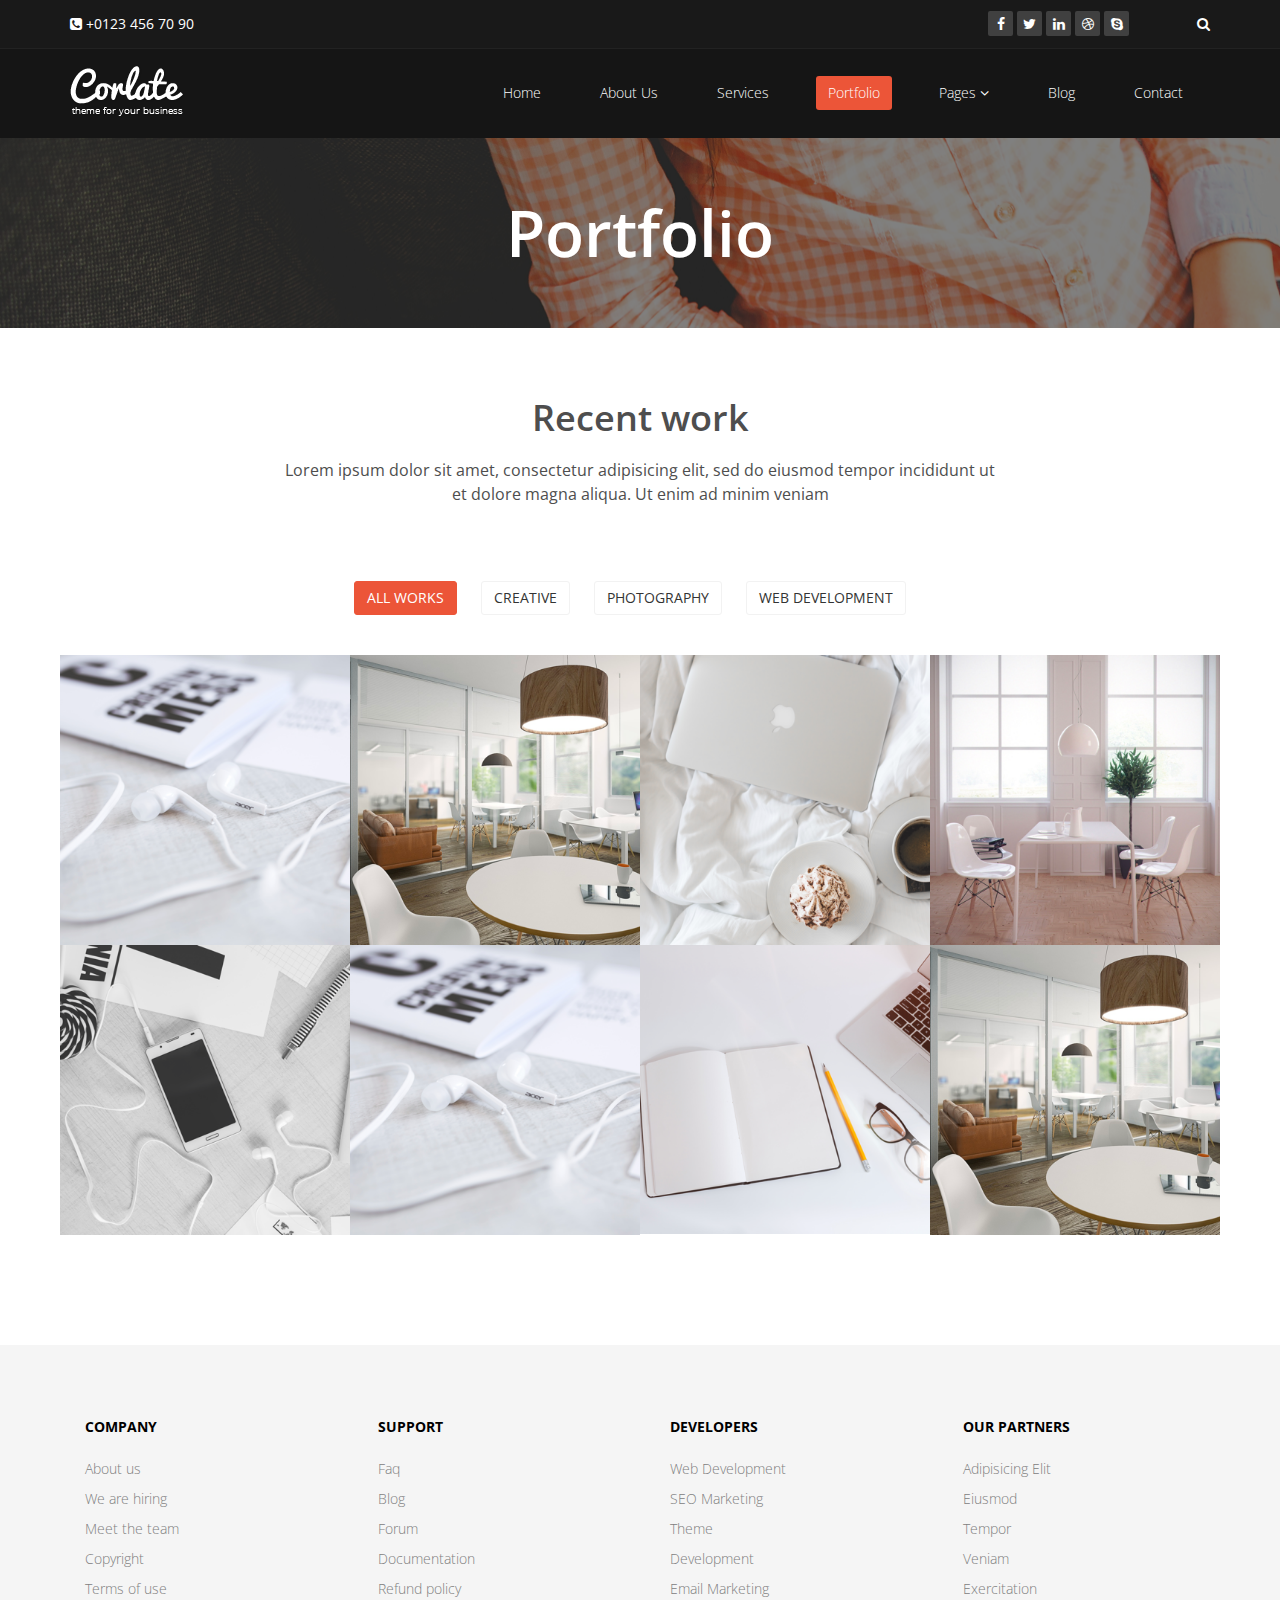
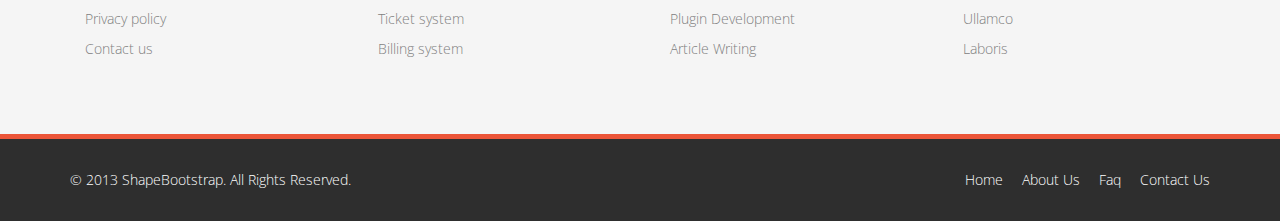
<file: GitTest/WebContent/portfolio.html>
<!DOCTYPE html>
<html lang="en">

<head>
    <meta charset="utf-8">
    <meta name="viewport" content="width=device-width, initial-scale=1.0">
    <meta name="description" content="">
    <meta name="author" content="">
    <title>Home | Corlate</title>

    <!-- core CSS -->
    <link href="css/bootstrap.min.css" rel="stylesheet">
    <link href="css/font-awesome.min.css" rel="stylesheet">
    <link href="css/animate.min.css" rel="stylesheet">
    <link href="css/prettyPhoto.css" rel="stylesheet">
    <link href="css/owl.carousel.min.css" rel="stylesheet">
    <link href="css/icomoon.css" rel="stylesheet">
    <link href="css/main.css" rel="stylesheet">
    <link href="css/responsive.css" rel="stylesheet">
    
    <!--[if lt IE 9]>
    <script src="js/html5shiv.js"></script>
    <script src="js/respond.min.js"></script>
    <![endif]-->
    <link rel="shortcut icon" href="images/ico/favicon.ico">
    <link rel="apple-touch-icon-precomposed" sizes="144x144" href="images/ico/apple-touch-icon-144-precomposed.png">
    <link rel="apple-touch-icon-precomposed" sizes="114x114" href="images/ico/apple-touch-icon-114-precomposed.png">
    <link rel="apple-touch-icon-precomposed" sizes="72x72" href="images/ico/apple-touch-icon-72-precomposed.png">
    <link rel="apple-touch-icon-precomposed" href="images/ico/apple-touch-icon-57-precomposed.png">
</head>
<!--/head-->

<body>

    <header id="header">
        <div class="top-bar">
            <div class="container">
                <div class="row">
                    <div class="col-sm-6 col-xs-12">
                        <div class="top-number">
                            <p><i class="fa fa-phone-square"></i> +0123 456 70 90</p>
                        </div>
                    </div>
                    <div class="col-sm-6 col-xs-12">
                        <div class="social">
                            <ul class="social-share">
                                <li><a href="#"><i class="fa fa-facebook"></i></a></li>
                                <li><a href="#"><i class="fa fa-twitter"></i></a></li>
                                <li><a href="#"><i class="fa fa-linkedin"></i></a></li>
                                <li><a href="#"><i class="fa fa-dribbble"></i></a></li>
                                <li><a href="#"><i class="fa fa-skype"></i></a></li>
                            </ul>
                            <div class="search">
                                <form role="form">
                                    <input type="text" class="search-form" autocomplete="off" placeholder="Search">
                                    <i class="fa fa-search"></i>
                                </form>
                            </div>
                        </div>
                    </div>
                </div>
            </div>
            <!--/.container-->
        </div>
        <!--/.top-bar-->

        <nav class="navbar navbar-inverse" role="banner">
            <div class="container">
                <div class="navbar-header">
                    <button type="button" class="navbar-toggle" data-toggle="collapse" data-target=".navbar-collapse">
                        <span class="sr-only">Toggle navigation</span>
                        <span class="icon-bar"></span>
                        <span class="icon-bar"></span>
                        <span class="icon-bar"></span>
                    </button>
                    <a class="navbar-brand" href="index.html"><img src="images/logo.png" alt="logo"></a>
                </div>

                <div class="collapse navbar-collapse navbar-right">
                    <ul class="nav navbar-nav">
                        <li><a href="index.html">Home</a></li>
                        <li><a href="about-us.html">About Us</a></li>
                        <li><a href="services.html">Services</a></li>
                        <li class="active"><a href="portfolio.html">Portfolio</a></li>
                        <li class="dropdown">
                            <a href="#" class="dropdown-toggle" data-toggle="dropdown">Pages <i class="fa fa-angle-down"></i></a>
                            <ul class="dropdown-menu">
                                <li><a href="blog-item.html">Blog Single</a></li>
                                <li><a href="pricing.html">Pricing</a></li>
                                <li><a href="404.html">404</a></li>
                            </ul>
                        </li>
                        <li><a href="blog.html">Blog</a></li>
                        <li><a href="contact-us.html">Contact</a></li>
                    </ul>
                </div>
            </div>
            <!--/.container-->
        </nav>
        <!--/nav-->

    </header>
    <!--/header-->

    <div class="page-title" style="background-image: url(images/page-title.png)">
        <h1>Portfolio</h1>
    </div>
    
    <section id="portfolio">
        <div class="container">
            <div class="center">
                <h2>Recent work</h2>
                <p class="lead">Lorem ipsum dolor sit amet, consectetur adipisicing elit, sed do eiusmod tempor incididunt ut <br> et dolore magna aliqua. Ut enim ad minim veniam</p>
            </div>


            <ul class="portfolio-filter text-center">
                <li><a class="btn btn-default active" href="#" data-filter="*">All Works</a></li>
                <li><a class="btn btn-default" href="#" data-filter=".bootstrap">Creative</a></li>
                <li><a class="btn btn-default" href="#" data-filter=".html">Photography</a></li>
                <li><a class="btn btn-default" href="#" data-filter=".wordpress">Web Development</a></li>
            </ul>
            <!--/#portfolio-filter-->

            <div class="row">
                <div class="portfolio-items">
                    <div class="portfolio-item apps col-xs-12 col-sm-4 col-md-3 single-work">
                        <div class="recent-work-wrap">
                            <img class="img-responsive" src="images/portfolio/item-1.png" alt="">
                            <div class="overlay">
                                <div class="recent-work-inner">
                                    <a class="preview" href="images/portfolio/item-1.png" rel="prettyPhoto"><i class="fa fa-plus"></i></a>
                                </div>
                            </div>
                        </div>
                    </div>
                    <!--/.portfolio-item-->

                    <div class="portfolio-item joomla bootstrap col-xs-12 col-sm-4 col-md-3 single-work">
                        <div class="recent-work-wrap">
                            <img class="img-responsive" src="images/portfolio/item-2.png" alt="">
                            <div class="overlay">
                                <div class="recent-work-inner">
                                    <a class="preview" href="images/portfolio/item-2.png" rel="prettyPhoto"><i class="fa fa-plus"></i></a>
                                </div>
                            </div>
                        </div>
                    </div>
                    <!--/.portfolio-item-->

                    <div class="portfolio-item bootstrap wordpress col-xs-12 col-sm-4 col-md-3 single-work">
                        <div class="recent-work-wrap">
                            <img class="img-responsive" src="images/portfolio/item-3.png" alt="">
                            <div class="overlay">
                                <div class="recent-work-inner">
                                    <a class="preview" href="images/portfolio/item-3.png" rel="prettyPhoto"><i class="fa fa-plus"></i></a>
                                </div>
                            </div>
                        </div>
                    </div>
                    <!--/.portfolio-item-->

                    <div class="portfolio-item joomla wordpress apps col-xs-12 col-sm-4 col-md-3 single-work">
                        <div class="recent-work-wrap">
                            <img class="img-responsive" src="images/portfolio/item-4.png" alt="">
                            <div class="overlay">
                                <div class="recent-work-inner">
                                    <a class="preview" href="images/portfolio/item-4.png" rel="prettyPhoto"><i class="fa fa-plus"></i></a>
                                </div>
                            </div>
                        </div>
                    </div>
                    <!--/.portfolio-item-->

                    <div class="portfolio-item joomla html bootstrap col-xs-12 col-sm-4 col-md-3 single-work">
                        <div class="recent-work-wrap">
                            <img class="img-responsive" src="images/portfolio/item-5.png" alt="">
                            <div class="overlay">
                                <div class="recent-work-inner">
                                    <a class="preview" href="images/portfolio/item-5.png" rel="prettyPhoto"><i class="fa fa-plus"></i></a>
                                </div>
                            </div>
                        </div>
                    </div>
                    <!--/.portfolio-item-->

                    <div class="portfolio-item wordpress html apps col-xs-12 col-sm-4 col-md-3 single-work">
                        <div class="recent-work-wrap">
                            <img class="img-responsive" src="images/portfolio/item-1.png" alt="">
                            <div class="overlay">
                                <div class="recent-work-inner">
                                    <a class="preview" href="images/portfolio/item-1.png" rel="prettyPhoto"><i class="fa fa-plus"></i></a>
                                </div>
                            </div>
                        </div>
                    </div>
                    <!--/.portfolio-item-->

                    <div class="portfolio-item joomla html bootstrap col-xs-12 col-sm-4 col-md-3 single-work">
                        <div class="recent-work-wrap">
                            <img class="img-responsive" src="images/portfolio/item-6.png" alt="">
                            <div class="overlay">
                                <div class="recent-work-inner">
                                    <a class="preview" href="images/portfolio/item-6.png" rel="prettyPhoto"><i class="fa fa-plus"></i></a>
                                </div>
                            </div>
                        </div>
                    </div>
                    <!--/.portfolio-item-->

                    <div class="portfolio-item wordpress html apps col-xs-12 col-sm-4 col-md-3 single-work">
                        <div class="recent-work-wrap">
                            <img class="img-responsive" src="images/portfolio/item-2.png" alt="">
                            <div class="overlay">
                                <div class="recent-work-inner">
                                    <a class="preview" href="images/portfolio/item-2.png" rel="prettyPhoto"><i class="fa fa-plus"></i></a>
                                </div>
                            </div>
                        </div>
                    </div>
                    <!--/.portfolio-item-->
                </div>
            </div>
        </div>
    </section>
    <!--/#portfolio-item-->

    <section id="bottom">
        <div class="container fadeInDown" data-wow-duration="1000ms" data-wow-delay="600ms">
            <div class="row">
                <div class="col-md-3 col-sm-6">
                    <div class="widget">
                        <h3>Company</h3>
                        <ul>
                            <li><a href="#">About us</a></li>
                            <li><a href="#">We are hiring</a></li>
                            <li><a href="#">Meet the team</a></li>
                            <li><a href="#">Copyright</a></li>
                            <li><a href="#">Terms of use</a></li>
                            <li><a href="#">Privacy policy</a></li>
                            <li><a href="#">Contact us</a></li>
                        </ul>
                    </div>
                </div>
                <!--/.col-md-3-->

                <div class="col-md-3 col-sm-6">
                    <div class="widget">
                        <h3>Support</h3>
                        <ul>
                            <li><a href="#">Faq</a></li>
                            <li><a href="#">Blog</a></li>
                            <li><a href="#">Forum</a></li>
                            <li><a href="#">Documentation</a></li>
                            <li><a href="#">Refund policy</a></li>
                            <li><a href="#">Ticket system</a></li>
                            <li><a href="#">Billing system</a></li>
                        </ul>
                    </div>
                </div>
                <!--/.col-md-3-->

                <div class="col-md-3 col-sm-6">
                    <div class="widget">
                        <h3>Developers</h3>
                        <ul>
                            <li><a href="#">Web Development</a></li>
                            <li><a href="#">SEO Marketing</a></li>
                            <li><a href="#">Theme</a></li>
                            <li><a href="#">Development</a></li>
                            <li><a href="#">Email Marketing</a></li>
                            <li><a href="#">Plugin Development</a></li>
                            <li><a href="#">Article Writing</a></li>
                        </ul>
                    </div>
                </div>
                <!--/.col-md-3-->

                <div class="col-md-3 col-sm-6">
                    <div class="widget">
                        <h3>Our Partners</h3>
                        <ul>
                            <li><a href="#">Adipisicing Elit</a></li>
                            <li><a href="#">Eiusmod</a></li>
                            <li><a href="#">Tempor</a></li>
                            <li><a href="#">Veniam</a></li>
                            <li><a href="#">Exercitation</a></li>
                            <li><a href="#">Ullamco</a></li>
                            <li><a href="#">Laboris</a></li>
                        </ul>
                    </div>
                </div>
                <!--/.col-md-3-->
            </div>
        </div>
    </section>
    <!--/#bottom-->

    <footer id="footer" class="midnight-blue">
        <div class="container">
            <div class="row">
                <div class="col-sm-6">
                    &copy; 2013 <a target="_blank" href="http://shapebootstrap.net/" title="Free Twitter Bootstrap WordPress Themes and HTML templates">ShapeBootstrap</a>. All Rights Reserved.
                </div>
                <div class="col-sm-6">
                    <ul class="pull-right">
                        <li><a href="#">Home</a></li>
                        <li><a href="#">About Us</a></li>
                        <li><a href="#">Faq</a></li>
                        <li><a href="#">Contact Us</a></li>
                    </ul>
                </div>
            </div>
        </div>
    </footer>
    <!--/#footer-->

    <script src="js/jquery.js"></script>
    <script src="js/bootstrap.min.js"></script>
    <script src="js/jquery.prettyPhoto.js"></script>
    <script src="js/owl.carousel.min.js"></script>
    <script src="js/jquery.isotope.min.js"></script>
    <script src="js/main.js"></script>
</body>

</html>
</file>
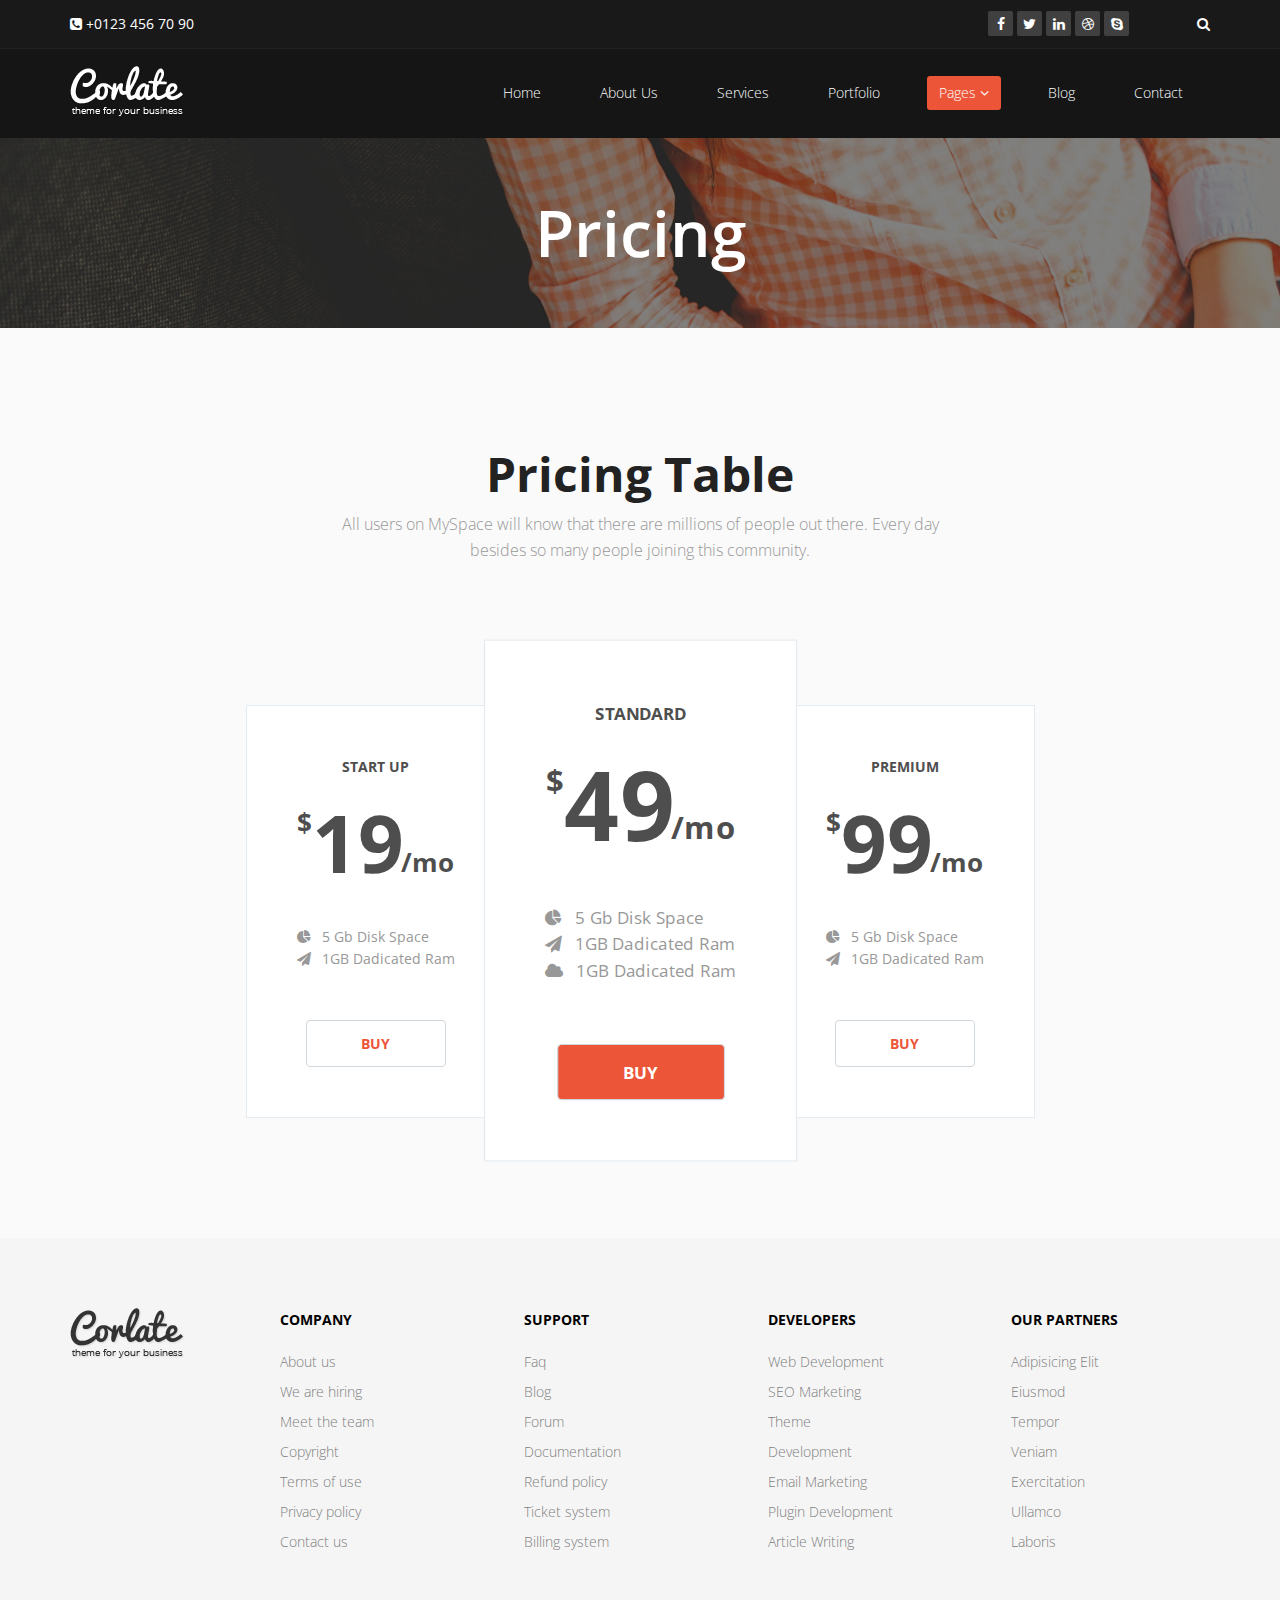
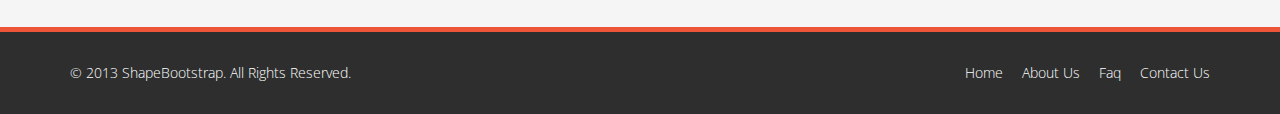
<file: GitTest/WebContent/pricing.html>
<!DOCTYPE html>
<html lang="en">

<head>
    <meta charset="utf-8">
    <meta name="viewport" content="width=device-width, initial-scale=1.0">
    <meta name="description" content="">
    <meta name="author" content="">
    <title>Home | Corlate</title>

    <!-- core CSS -->
    <link href="css/bootstrap.min.css" rel="stylesheet">
    <link href="css/font-awesome.min.css" rel="stylesheet">
    <link href="css/animate.min.css" rel="stylesheet">
    <link href="css/prettyPhoto.css" rel="stylesheet">
    <link href="css/owl.carousel.min.css" rel="stylesheet">
    <link href="css/icomoon.css" rel="stylesheet">
    <link href="css/main.css" rel="stylesheet">
    <link href="css/responsive.css" rel="stylesheet">
    <!--[if lt IE 9]>
    <script src="js/html5shiv.js"></script>
    <script src="js/respond.min.js"></script>
    <![endif]-->
    <link rel="shortcut icon" href="images/ico/favicon.ico">
    <link rel="apple-touch-icon-precomposed" sizes="144x144" href="images/ico/apple-touch-icon-144-precomposed.png">
    <link rel="apple-touch-icon-precomposed" sizes="114x114" href="images/ico/apple-touch-icon-114-precomposed.png">
    <link rel="apple-touch-icon-precomposed" sizes="72x72" href="images/ico/apple-touch-icon-72-precomposed.png">
    <link rel="apple-touch-icon-precomposed" href="images/ico/apple-touch-icon-57-precomposed.png">
</head>
<!--/head-->


<body>

    <header id="header">
        <div class="top-bar">
            <div class="container">
                <div class="row">
                    <div class="col-sm-6 col-xs-12">
                        <div class="top-number">
                            <p><i class="fa fa-phone-square"></i> +0123 456 70 90</p>
                        </div>
                    </div>
                    <div class="col-sm-6 col-xs-12">
                        <div class="social">
                            <ul class="social-share">
                                <li><a href="#"><i class="fa fa-facebook"></i></a></li>
                                <li><a href="#"><i class="fa fa-twitter"></i></a></li>
                                <li><a href="#"><i class="fa fa-linkedin"></i></a></li>
                                <li><a href="#"><i class="fa fa-dribbble"></i></a></li>
                                <li><a href="#"><i class="fa fa-skype"></i></a></li>
                            </ul>
                            <div class="search">
                                <form role="form">
                                    <input type="text" class="search-form" autocomplete="off" placeholder="Search">
                                    <i class="fa fa-search"></i>
                                </form>
                            </div>
                        </div>
                    </div>
                </div>
            </div>
            <!--/.container-->
        </div>
        <!--/.top-bar-->
        <nav class="navbar navbar-inverse" role="banner">
            <div class="container">
                <div class="navbar-header">
                    <button type="button" class="navbar-toggle" data-toggle="collapse" data-target=".navbar-collapse">
                        <span class="sr-only">Toggle navigation</span>
                        <span class="icon-bar"></span>
                        <span class="icon-bar"></span>
                        <span class="icon-bar"></span>
                    </button>
                    <a class="navbar-brand" href="index.html"><img src="images/logo.png" alt="logo"></a>
                </div>
                
                <div class="collapse navbar-collapse navbar-right">
                    <ul class="nav navbar-nav">
                        <li><a href="index.html">Home</a></li>
                        <li><a href="about-us.html">About Us</a></li>
                        <li><a href="services.html">Services</a></li>
                        <li><a href="portfolio.html">Portfolio</a></li>
                        <li class="dropdown active">
                            <a href="#" class="dropdown-toggle" data-toggle="dropdown">Pages <i class="fa fa-angle-down"></i></a>
                            <ul class="dropdown-menu">
                                <li><a href="blog-item.html">Blog Single</a></li>
                                <li class="active"><a href="pricing.html">Pricing</a></li>
                                <li><a href="404.html">404</a></li>
                            </ul>
                        </li>
                        <li><a href="blog.html">Blog</a></li> 
                        <li><a href="contact-us.html">Contact</a></li>                        
                    </ul>
                </div>
            </div><!--/.container-->
        </nav><!--/nav-->
        
    </header><!--/header-->


    <div class="page-title" style="background-image: url(images/page-title.png)">
        <h1>Pricing</h1>
    </div>
    
    <section class="pricing">
        <div class="large-title text-center">        
            <h2>Pricing Table</h2>
            <p>All users on MySpace will know that there are millions of people out there. Every day <br> besides so many people joining this community.</p>
        </div> 
        <div class="container">
            <div class="row">
                <div class="col-md-10 col-md-offset-1 text-center">
                    <div class="single-pricing">
                        <span>Start Up</span>
                        <h1>
                            <span>$</span>
                            19
                            <span>/mo</span>
                        </h1>
                        <div class="clearfix">
                            <ul>
                                <li><i class="fa fa-pie-chart"></i> 5 Gb Disk Space</li>
                                <li><i class="fa fa-paper-plane"></i> 1GB Dadicated Ram</li>
                            </ul>
                        </div>
                        <a href="#">BUY</a>
                    </div>
                    <div class="single-pricing featured">
                        <span>Standard</span>
                        <h1>
                            <span>$</span>
                            49
                            <span>/mo</span>
                        </h1>
                        <div class="clearfix">
                            <ul>
                                <li><i class="fa fa-pie-chart"></i> 5 Gb Disk Space</li>
                                <li><i class="fa fa-paper-plane"></i> 1GB Dadicated Ram</li>
                                <li><i class="fa fa-cloud"></i> 1GB Dadicated Ram</li>
                            </ul>
                        </div>
                        <a href="#">BUY</a>
                    </div>
                    <div class="single-pricing">
                        <span>Premium</span>
                        <h1>
                            <span>$</span>
                            99
                            <span>/mo</span>
                        </h1>
                        <div class="clearfix">
                            <ul>
                                <li><i class="fa fa-pie-chart"></i> 5 Gb Disk Space</li>
                                <li><i class="fa fa-paper-plane"></i> 1GB Dadicated Ram</li>
                            </ul>
                        </div>
                        <a href="#">BUY</a>
                    </div>
                </div>
            </div>
        </div>
    </section>

    <section id="bottom">
        <div class="container fadeInDown" data-wow-duration="1000ms" data-wow-delay="600ms">
            <div class="row">
                <div class="col-md-2">
                    <a href="#" class="footer-logo">
                        <img src="images/logo-black.png" alt="logo">
                    </a>
                </div>
                <div class="col-md-10">
                    <div class="row">
                        <div class="col-md-3 col-sm-6">
                            <div class="widget">
                                <h3>Company</h3>
                                <ul>
                                    <li><a href="#">About us</a></li>
                                    <li><a href="#">We are hiring</a></li>
                                    <li><a href="#">Meet the team</a></li>
                                    <li><a href="#">Copyright</a></li>
                                    <li><a href="#">Terms of use</a></li>
                                    <li><a href="#">Privacy policy</a></li>
                                    <li><a href="#">Contact us</a></li>
                                </ul>
                            </div>
                        </div>
                        <!--/.col-md-3-->

                        <div class="col-md-3 col-sm-6">
                            <div class="widget">
                                <h3>Support</h3>
                                <ul>
                                    <li><a href="#">Faq</a></li>
                                    <li><a href="#">Blog</a></li>
                                    <li><a href="#">Forum</a></li>
                                    <li><a href="#">Documentation</a></li>
                                    <li><a href="#">Refund policy</a></li>
                                    <li><a href="#">Ticket system</a></li>
                                    <li><a href="#">Billing system</a></li>
                                </ul>
                            </div>
                        </div>
                        <!--/.col-md-3-->

                        <div class="col-md-3 col-sm-6">
                            <div class="widget">
                                <h3>Developers</h3>
                                <ul>
                                    <li><a href="#">Web Development</a></li>
                                    <li><a href="#">SEO Marketing</a></li>
                                    <li><a href="#">Theme</a></li>
                                    <li><a href="#">Development</a></li>
                                    <li><a href="#">Email Marketing</a></li>
                                    <li><a href="#">Plugin Development</a></li>
                                    <li><a href="#">Article Writing</a></li>
                                </ul>
                            </div>
                        </div>
                        <!--/.col-md-3-->

                        <div class="col-md-3 col-sm-6">
                            <div class="widget">
                                <h3>Our Partners</h3>
                                <ul>
                                    <li><a href="#">Adipisicing Elit</a></li>
                                    <li><a href="#">Eiusmod</a></li>
                                    <li><a href="#">Tempor</a></li>
                                    <li><a href="#">Veniam</a></li>
                                    <li><a href="#">Exercitation</a></li>
                                    <li><a href="#">Ullamco</a></li>
                                    <li><a href="#">Laboris</a></li>
                                </ul>
                            </div>
                        </div>
                        <!--/.col-md-3-->
                    </div>
                </div>


            </div>
        </div>
    </section>
    <!--/#bottom-->

    <footer id="footer" class="midnight-blue">
        <div class="container">
            <div class="row">
                <div class="col-sm-6">
                    &copy; 2013 <a target="_blank" href="http://shapebootstrap.net/" title="Free Twitter Bootstrap WordPress Themes and HTML templates">ShapeBootstrap</a>. All Rights Reserved.
                </div>
                <div class="col-sm-6">
                    <ul class="pull-right">
                        <li><a href="#">Home</a></li>
                        <li><a href="#">About Us</a></li>
                        <li><a href="#">Faq</a></li>
                        <li><a href="#">Contact Us</a></li>
                    </ul>
                </div>
            </div>
        </div>
    </footer>
    <!--/#footer-->

    <script src="js/jquery.js"></script>
    <script src="js/bootstrap.min.js"></script>
    <script src="js/jquery.prettyPhoto.js"></script>
    <script src="js/owl.carousel.min.js"></script>
    <script src="js/jquery.isotope.min.js"></script>
    <script src="js/main.js"></script>
</body>

</html>
</file>
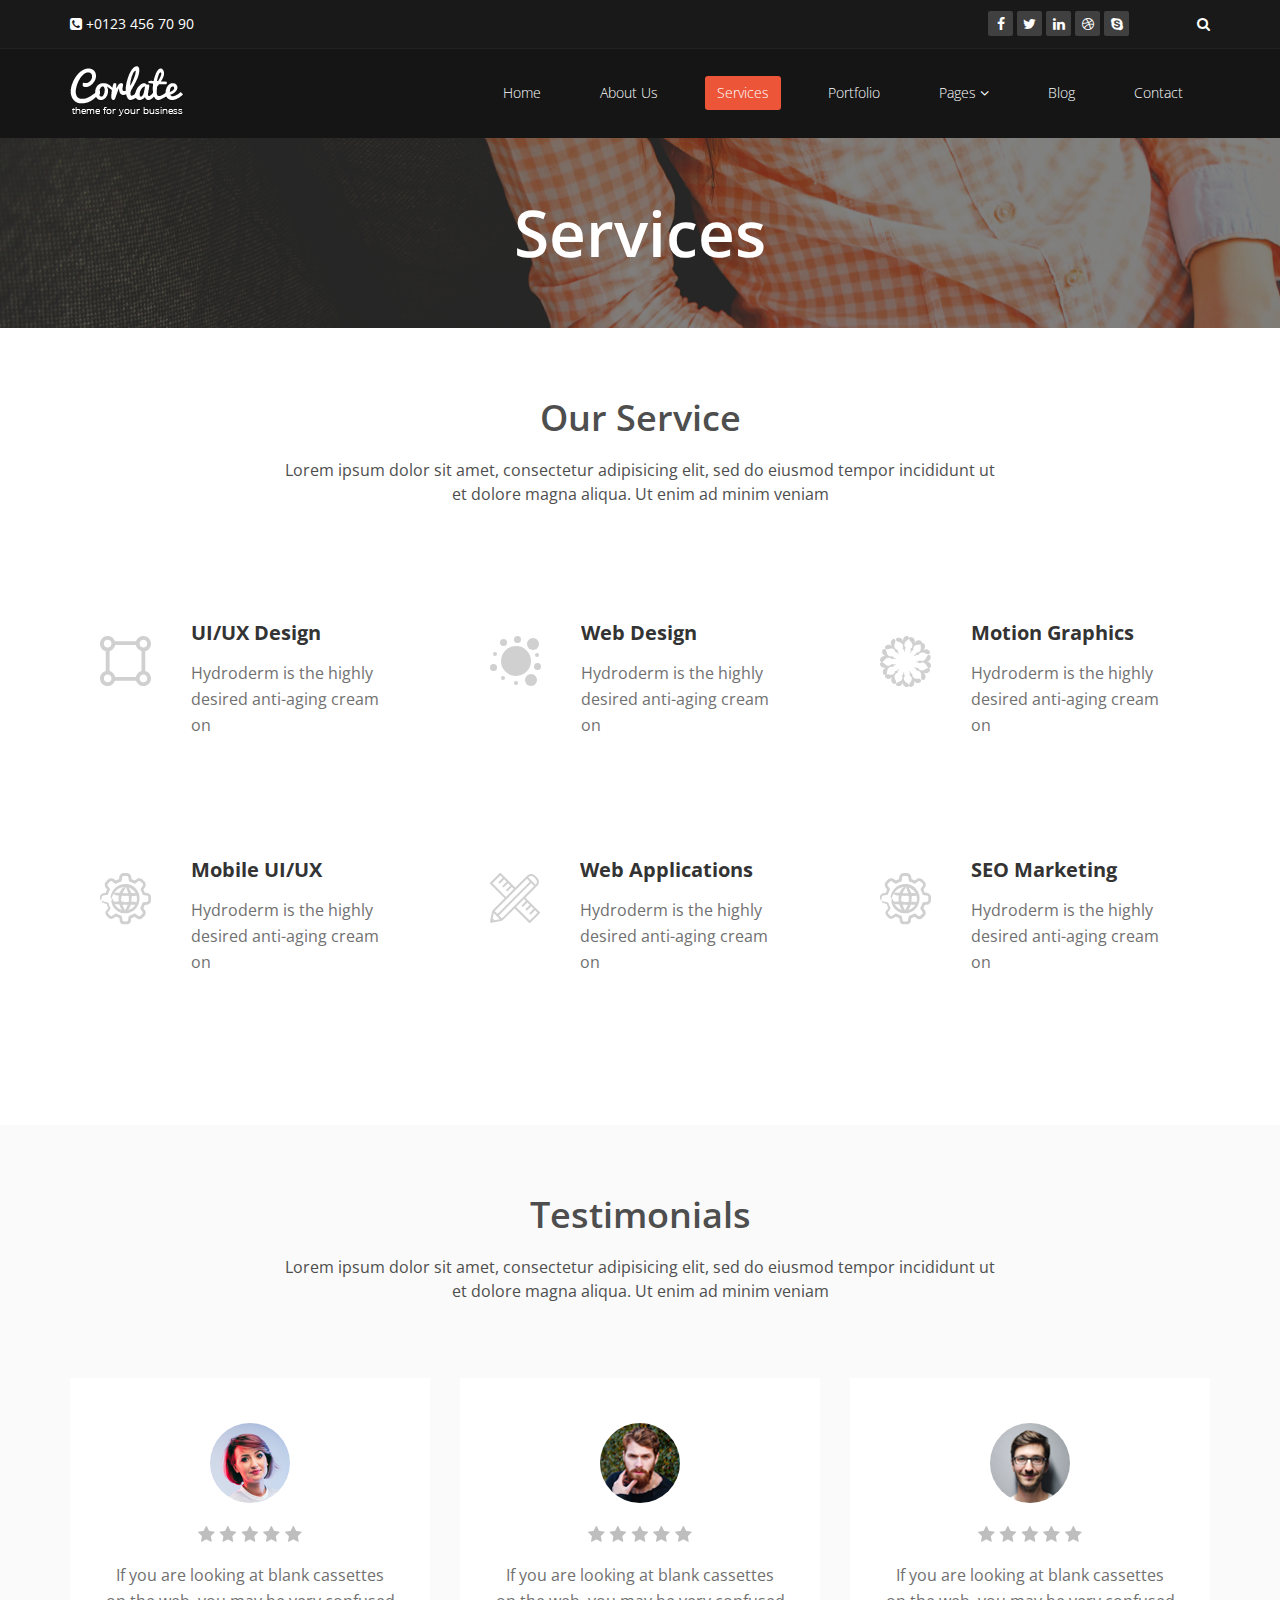
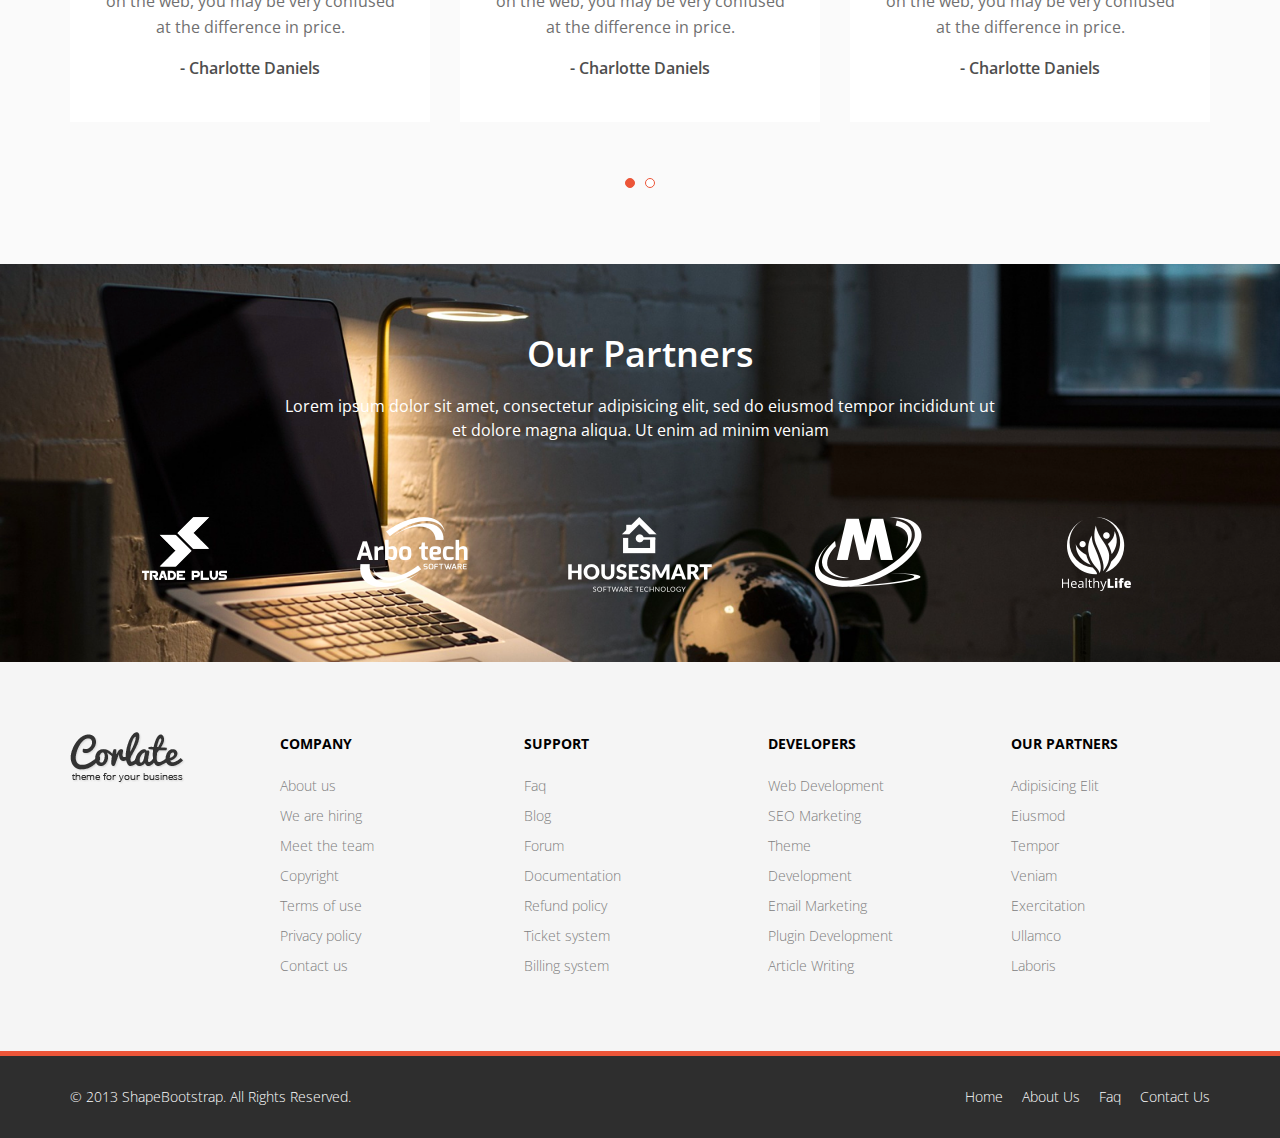
<file: GitTest/WebContent/services.html>
<!DOCTYPE html>
<html lang="en">

<head>
    <meta charset="utf-8">
    <meta name="viewport" content="width=device-width, initial-scale=1.0">
    <meta name="description" content="">
    <meta name="author" content="">
    <title>Home | Corlate</title>

    <!-- core CSS -->
    <link href="css/bootstrap.min.css" rel="stylesheet">
    <link href="css/font-awesome.min.css" rel="stylesheet">
    <link href="css/animate.min.css" rel="stylesheet">
    <link href="css/prettyPhoto.css" rel="stylesheet">
    <link href="css/owl.carousel.min.css" rel="stylesheet">
    <link href="css/icomoon.css" rel="stylesheet">
    <link href="css/main.css" rel="stylesheet">
    <link href="css/responsive.css" rel="stylesheet">
    <!--[if lt IE 9]>
    <script src="js/html5shiv.js"></script>
    <script src="js/respond.min.js"></script>
    <![endif]-->
    <link rel="shortcut icon" href="images/ico/favicon.ico">
    <link rel="apple-touch-icon-precomposed" sizes="144x144" href="images/ico/apple-touch-icon-144-precomposed.png">
    <link rel="apple-touch-icon-precomposed" sizes="114x114" href="images/ico/apple-touch-icon-114-precomposed.png">
    <link rel="apple-touch-icon-precomposed" sizes="72x72" href="images/ico/apple-touch-icon-72-precomposed.png">
    <link rel="apple-touch-icon-precomposed" href="images/ico/apple-touch-icon-57-precomposed.png">
</head>
<!--/head-->


<body>

    <header id="header">
        <div class="top-bar">
            <div class="container">
                <div class="row">
                    <div class="col-sm-6 col-xs-12">
                        <div class="top-number">
                            <p><i class="fa fa-phone-square"></i> +0123 456 70 90</p>
                        </div>
                    </div>
                    <div class="col-sm-6 col-xs-12">
                        <div class="social">
                            <ul class="social-share">
                                <li><a href="#"><i class="fa fa-facebook"></i></a></li>
                                <li><a href="#"><i class="fa fa-twitter"></i></a></li>
                                <li><a href="#"><i class="fa fa-linkedin"></i></a></li>
                                <li><a href="#"><i class="fa fa-dribbble"></i></a></li>
                                <li><a href="#"><i class="fa fa-skype"></i></a></li>
                            </ul>
                            <div class="search">
                                <form role="form">
                                    <input type="text" class="search-form" autocomplete="off" placeholder="Search">
                                    <i class="fa fa-search"></i>
                                </form>
                            </div>
                        </div>
                    </div>
                </div>
            </div>
            <!--/.container-->
        </div>
        <!--/.top-bar-->

        <nav class="navbar navbar-inverse" role="banner">
            <div class="container">
                <div class="navbar-header">
                    <button type="button" class="navbar-toggle" data-toggle="collapse" data-target=".navbar-collapse">
                        <span class="sr-only">Toggle navigation</span>
                        <span class="icon-bar"></span>
                        <span class="icon-bar"></span>
                        <span class="icon-bar"></span>
                    </button>
                    <a class="navbar-brand" href="index.html"><img src="images/logo.png" alt="logo"></a>
                </div>
                
                <div class="collapse navbar-collapse navbar-right">
                    <ul class="nav navbar-nav">
                        <li><a href="index.html">Home</a></li>
                        <li><a href="about-us.html">About Us</a></li>
                        <li class="active"><a href="services.html">Services</a></li>
                        <li><a href="portfolio.html">Portfolio</a></li>
                        <li class="dropdown">
                            <a href="#" class="dropdown-toggle" data-toggle="dropdown">Pages <i class="fa fa-angle-down"></i></a>
                            <ul class="dropdown-menu">
                                <li><a href="blog-item.html">Blog Single</a></li>
                                <li><a href="pricing.html">Pricing</a></li>
                                <li><a href="404.html">404</a></li>
                            </ul>
                        </li>
                        <li><a href="blog.html">Blog</a></li> 
                        <li><a href="contact-us.html">Contact</a></li>                        
                    </ul>
                </div>
            </div><!--/.container-->
        </nav><!--/nav-->
        
    </header><!--/header-->


    <div class="page-title" style="background-image: url(images/page-title.png)">
        <h1>Services</h1>
    </div>
    
    <section id="services" class="service-item">
        <div class="container">
            <div class="center fadeInDown">
                <h2>Our Service</h2>
                <p class="lead">Lorem ipsum dolor sit amet, consectetur adipisicing elit, sed do eiusmod tempor incididunt ut <br> et dolore magna aliqua. Ut enim ad minim veniam</p>
            </div>

            <div class="row">

                <div class="col-sm-6 col-md-4">
                    <div class="media services-wrap fadeInDown">
                        <div class="pull-left">
                            <img class="img-responsive" src="images/services/ux.svg">
                        </div>
                        <div class="media-body">
                            <h3 class="media-heading">UI/UX Design</h3>
                            <p>Hydroderm is the highly desired anti-aging cream on</p>
                        </div>
                    </div>
                </div>

                <div class="col-sm-6 col-md-4">
                    <div class="media services-wrap fadeInDown">
                        <div class="pull-left">
                            <img class="img-responsive" src="images/services/web.svg">
                        </div>
                        <div class="media-body">
                            <h3 class="media-heading">Web Design</h3>
                            <p>Hydroderm is the highly desired anti-aging cream on</p>
                        </div>
                    </div>
                </div>

                <div class="col-sm-6 col-md-4">
                    <div class="media services-wrap fadeInDown">
                        <div class="pull-left">
                            <img class="img-responsive" src="images/services/motion.svg">
                        </div>
                        <div class="media-body">
                            <h3 class="media-heading">Motion Graphics</h3>
                            <p>Hydroderm is the highly desired anti-aging cream on</p>
                        </div>
                    </div>
                </div>

                <div class="col-sm-6 col-md-4">
                    <div class="media services-wrap fadeInDown">
                        <div class="pull-left">
                            <img class="img-responsive" src="images/services/mobile-ui.svg">
                        </div>
                        <div class="media-body">
                            <h3 class="media-heading">Mobile UI/UX</h3>
                            <p>Hydroderm is the highly desired anti-aging cream on</p>
                        </div>
                    </div>
                </div>

                <div class="col-sm-6 col-md-4">
                    <div class="media services-wrap fadeInDown">
                        <div class="pull-left">
                            <img class="img-responsive" src="images/services/web-app.svg">
                        </div>
                        <div class="media-body">
                            <h3 class="media-heading">Web Applications</h3>
                            <p>Hydroderm is the highly desired anti-aging cream on</p>
                        </div>
                    </div>
                </div>

                <div class="col-sm-6 col-md-4">
                    <div class="media services-wrap fadeInDown">
                        <div class="pull-left">
                            <img class="img-responsive" src="images/services/mobile-ui.svg">
                        </div>
                        <div class="media-body">
                            <h3 class="media-heading">SEO Marketing</h3>
                            <p>Hydroderm is the highly desired anti-aging cream on</p>
                        </div>
                    </div>
                </div>

            </div>
            <!--/.row-->
        </div>
        <!--/.container-->
    </section>
    <!--/#services-->


    <section id="testimonial">
        <div class="container">
            <div class="center fadeInDown">
                <h2>Testimonials</h2>
                <p class="lead">Lorem ipsum dolor sit amet, consectetur adipisicing elit, sed do eiusmod tempor incididunt ut <br> et dolore magna aliqua. Ut enim ad minim veniam</p>
            </div>
            <div class="testimonial-slider owl-carousel">
                <div class="single-slide">
                    <div class="slide-img">
                        <img src="images/client1.jpg" alt="">
                    </div>
                    <div class="content">
                        <img src="images/review.png" alt="">
                        <p>If you are looking at blank cassettes on the web, you may be very confused at the difference in price.</p>
                        <h4>- Charlotte Daniels</h4>
                    </div>
                </div>
                <div class="single-slide">
                    <div class="slide-img">
                        <img src="images/client2.jpg" alt="">
                    </div>
                    <div class="content">
                        <img src="images/review.png" alt="">
                        <p>If you are looking at blank cassettes on the web, you may be very confused at the difference in price.</p>
                        <h4>- Charlotte Daniels</h4>
                    </div>
                </div>
                <div class="single-slide">
                    <div class="slide-img">
                        <img src="images/client3.jpg" alt="">
                    </div>
                    <div class="content">
                        <img src="images/review.png" alt="">
                        <p>If you are looking at blank cassettes on the web, you may be very confused at the difference in price.</p>
                        <h4>- Charlotte Daniels</h4>
                    </div>
                </div>
                <div class="single-slide">
                    <div class="slide-img">
                        <img src="images/client2.jpg" alt="">
                    </div>
                    <div class="content">
                        <img src="images/review.png" alt="">
                        <p>If you are looking at blank cassettes on the web, you may be very confused at the difference in price.</p>
                        <h4>- Charlotte Daniels</h4>
                    </div>
                </div>
                <div class="single-slide">
                    <div class="slide-img">
                        <img src="images/client1.jpg" alt="">
                    </div>
                    <div class="content">
                        <img src="images/review.png" alt="">
                        <p>If you are looking at blank cassettes on the web, you may be very confused at the difference in price.</p>
                        <h4>- Charlotte Daniels</h4>
                    </div>
                </div>
                <div class="single-slide">
                    <div class="slide-img">
                        <img src="images/client3.jpg" alt="">
                    </div>
                    <div class="content">
                        <img src="images/review.png" alt="">
                        <p>If you are looking at blank cassettes on the web, you may be very confused at the difference in price.</p>
                        <h4>- Charlotte Daniels</h4>
                    </div>
                </div>
            </div>
        </div>
    </section>


    <section id="partner">
        <div class="container">
            <div class="center fadeInDown">
                <h2>Our Partners</h2>
                <p class="lead">Lorem ipsum dolor sit amet, consectetur adipisicing elit, sed do eiusmod tempor incididunt ut <br> et dolore magna aliqua. Ut enim ad minim veniam</p>
            </div>

            <div class="partners">
                <ul>
                    <li>
                        <a href="#"><img class="img-responsive fadeInDown" data-wow-duration="1000ms" data-wow-delay="300ms" src="images/partners/brand-1.png"></a>
                    </li>
                    <li>
                        <a href="#"><img class="img-responsive fadeInDown" data-wow-duration="1000ms" data-wow-delay="600ms" src="images/partners/brand-2.png"></a>
                    </li>
                    <li>
                        <a href="#"><img class="img-responsive fadeInDown" data-wow-duration="1000ms" data-wow-delay="900ms" src="images/partners/brand-3.png"></a>
                    </li>
                    <li>
                        <a href="#"><img class="img-responsive fadeInDown" data-wow-duration="1000ms" data-wow-delay="1200ms" src="images/partners/brand-4.png"></a>
                    </li>
                    <li>
                        <a href="#"><img class="img-responsive fadeInDown" data-wow-duration="1000ms" data-wow-delay="1500ms" src="images/partners/brand-5.png"></a>
                    </li>
                </ul>
            </div>
        </div>
        <!--/.container-->
    </section>
    <!--/#partner-->


    <section id="bottom">
        <div class="container fadeInDown" data-wow-duration="1000ms" data-wow-delay="600ms">
            <div class="row">
                <div class="col-md-2">
                    <a href="#" class="footer-logo">
                        <img src="images/logo-black.png" alt="logo">
                    </a>
                </div>
                <div class="col-md-10">
                    <div class="row">
                        <div class="col-md-3 col-sm-6">
                            <div class="widget">
                                <h3>Company</h3>
                                <ul>
                                    <li><a href="#">About us</a></li>
                                    <li><a href="#">We are hiring</a></li>
                                    <li><a href="#">Meet the team</a></li>
                                    <li><a href="#">Copyright</a></li>
                                    <li><a href="#">Terms of use</a></li>
                                    <li><a href="#">Privacy policy</a></li>
                                    <li><a href="#">Contact us</a></li>
                                </ul>
                            </div>
                        </div>
                        <!--/.col-md-3-->

                        <div class="col-md-3 col-sm-6">
                            <div class="widget">
                                <h3>Support</h3>
                                <ul>
                                    <li><a href="#">Faq</a></li>
                                    <li><a href="#">Blog</a></li>
                                    <li><a href="#">Forum</a></li>
                                    <li><a href="#">Documentation</a></li>
                                    <li><a href="#">Refund policy</a></li>
                                    <li><a href="#">Ticket system</a></li>
                                    <li><a href="#">Billing system</a></li>
                                </ul>
                            </div>
                        </div>
                        <!--/.col-md-3-->

                        <div class="col-md-3 col-sm-6">
                            <div class="widget">
                                <h3>Developers</h3>
                                <ul>
                                    <li><a href="#">Web Development</a></li>
                                    <li><a href="#">SEO Marketing</a></li>
                                    <li><a href="#">Theme</a></li>
                                    <li><a href="#">Development</a></li>
                                    <li><a href="#">Email Marketing</a></li>
                                    <li><a href="#">Plugin Development</a></li>
                                    <li><a href="#">Article Writing</a></li>
                                </ul>
                            </div>
                        </div>
                        <!--/.col-md-3-->

                        <div class="col-md-3 col-sm-6">
                            <div class="widget">
                                <h3>Our Partners</h3>
                                <ul>
                                    <li><a href="#">Adipisicing Elit</a></li>
                                    <li><a href="#">Eiusmod</a></li>
                                    <li><a href="#">Tempor</a></li>
                                    <li><a href="#">Veniam</a></li>
                                    <li><a href="#">Exercitation</a></li>
                                    <li><a href="#">Ullamco</a></li>
                                    <li><a href="#">Laboris</a></li>
                                </ul>
                            </div>
                        </div>
                        <!--/.col-md-3-->
                    </div>
                </div>


            </div>
        </div>
    </section>
    <!--/#bottom-->

    <footer id="footer" class="midnight-blue">
        <div class="container">
            <div class="row">
                <div class="col-sm-6">
                    &copy; 2013 <a target="_blank" href="http://shapebootstrap.net/" title="Free Twitter Bootstrap WordPress Themes and HTML templates">ShapeBootstrap</a>. All Rights Reserved.
                </div>
                <div class="col-sm-6">
                    <ul class="pull-right">
                        <li><a href="#">Home</a></li>
                        <li><a href="#">About Us</a></li>
                        <li><a href="#">Faq</a></li>
                        <li><a href="#">Contact Us</a></li>
                    </ul>
                </div>
            </div>
        </div>
    </footer>
    <!--/#footer-->

    <script src="js/jquery.js"></script>
    <script src="js/bootstrap.min.js"></script>
    <script src="js/jquery.prettyPhoto.js"></script>
    <script src="js/owl.carousel.min.js"></script>
    <script src="js/jquery.isotope.min.js"></script>
    <script src="js/main.js"></script>
</body>

</html>
</file>
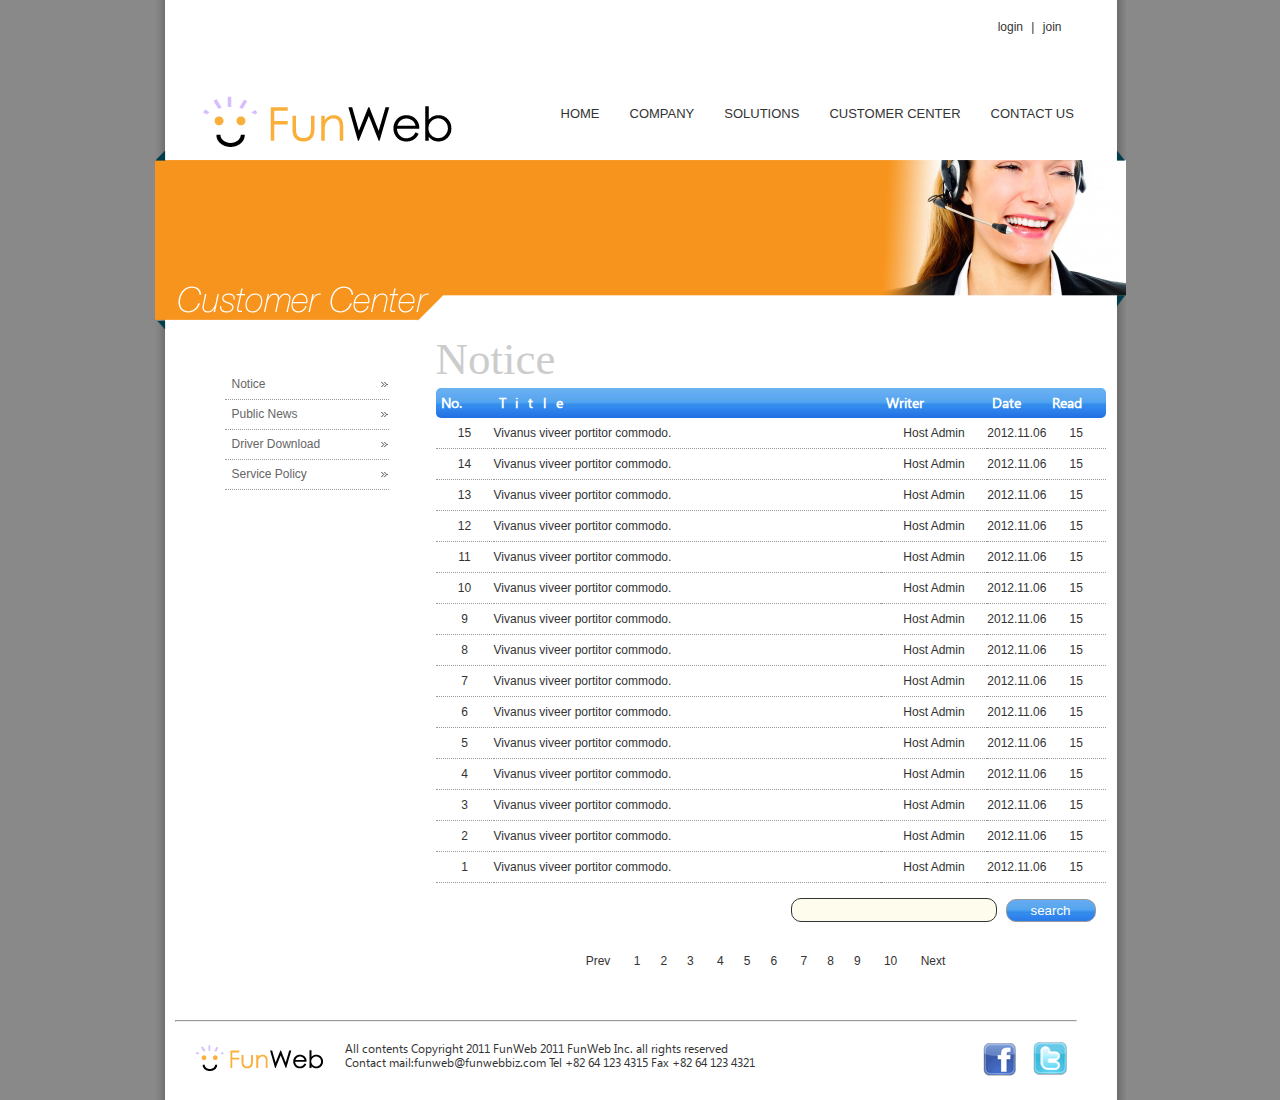
<file: FunWeb/WebContent/center/notice.html>
<!DOCTYPE html>
<html>
<head>
<meta charset="UTF-8">
<title>Insert title here</title>
<link href="../css/default.css" rel="stylesheet" type="text/css">
<link href="../css/subpage.css" rel="stylesheet" type="text/css">
<!--[if lt IE 9]>
<script src="http://ie7-js.googlecode.com/svn/version/2.1(beta4)/IE9.js" type="text/javascript"></script>
<script src="http://ie7-js.googlecode.com/svn/version/2.1(beta4)/ie7-squish.js" type="text/javascript"></script>
<script src="http://html5shim.googlecode.com/svn/trunk/html5.js" type="text/javascript"></script>
<![endif]-->
<!--[if IE 6]>
 <script src="../script/DD_belatedPNG_0.0.8a.js"></script>
 <script>
   /* EXAMPLE */
   DD_belatedPNG.fix('#wrap');
   DD_belatedPNG.fix('#main_img');   

 </script>
 <![endif]-->
</head>
<body>
<div id="wrap">
<!-- 헤더들어가는 곳 -->
<header>
<div id="login"><a href="../member/login.html">login</a> | <a href="../member/join.html">join</a></div>
<div class="clear"></div>
<!-- 로고들어가는 곳 -->
<div id="logo"><img src="../images/logo.gif" width="265" height="62" alt="Fun Web"></div>
<!-- 로고들어가는 곳 -->
<nav id="top_menu">
<ul>
	<li><a href="../main/main.html">HOME</a></li>
	<li><a href="../company/welcome.html">COMPANY</a></li>
	<li><a href="#">SOLUTIONS</a></li>
	<li><a href="../center/notice.html">CUSTOMER CENTER</a></li>
	<li><a href="#">CONTACT US</a></li>
</ul>
</nav>
</header>
<!-- 헤더들어가는 곳 -->

<!-- 본문들어가는 곳 -->
<!-- 메인이미지 -->
<div id="sub_img_center"></div>
<!-- 메인이미지 -->

<!-- 왼쪽메뉴 -->
<nav id="sub_menu">
<ul>
<li><a href="#">Notice</a></li>
<li><a href="#">Public News</a></li>
<li><a href="#">Driver Download</a></li>
<li><a href="#">Service Policy</a></li>
</ul>
</nav>
<!-- 왼쪽메뉴 -->

<!-- 게시판 -->
<article>
<h1>Notice</h1>
<table id="notice">
<tr><th class="tno">No.</th>
    <th class="ttitle">Title</th>
    <th class="twrite">Writer</th>
    <th class="tdate">Date</th>
    <th class="tread">Read</th></tr>
<tr><td>15</td><td class="left">Vivanus viveer portitor commodo.</td>
    <td>Host Admin</td><td>2012.11.06</td><td>15</td></tr>
<tr><td>14</td><td class="left">Vivanus viveer portitor commodo.</td>
    <td>Host Admin</td><td>2012.11.06</td><td>15</td></tr>
<tr><td>13</td><td class="left">Vivanus viveer portitor commodo.</td>
    <td>Host Admin</td><td>2012.11.06</td><td>15</td></tr>
<tr><td>12</td><td class="left">Vivanus viveer portitor commodo.</td>
    <td>Host Admin</td><td>2012.11.06</td><td>15</td></tr>
<tr><td>11</td><td class="left">Vivanus viveer portitor commodo.</td>
    <td>Host Admin</td><td>2012.11.06</td><td>15</td></tr>
<tr><td>10</td><td class="left">Vivanus viveer portitor commodo.</td>
    <td>Host Admin</td><td>2012.11.06</td><td>15</td></tr>
<tr><td>9</td><td class="left">Vivanus viveer portitor commodo.</td>
    <td>Host Admin</td><td>2012.11.06</td><td>15</td></tr>
<tr><td>8</td><td class="left">Vivanus viveer portitor commodo.</td>
    <td>Host Admin</td><td>2012.11.06</td><td>15</td></tr>
<tr><td>7</td><td class="left">Vivanus viveer portitor commodo.</td>
    <td>Host Admin</td><td>2012.11.06</td><td>15</td></tr>
<tr><td>6</td><td class="left">Vivanus viveer portitor commodo.</td>
    <td>Host Admin</td><td>2012.11.06</td><td>15</td></tr>
<tr><td>5</td><td class="left">Vivanus viveer portitor commodo.</td>
    <td>Host Admin</td><td>2012.11.06</td><td>15</td></tr>
<tr><td>4</td><td class="left">Vivanus viveer portitor commodo.</td>
    <td>Host Admin</td><td>2012.11.06</td><td>15</td></tr>
<tr><td>3</td><td class="left">Vivanus viveer portitor commodo.</td>
    <td>Host Admin</td><td>2012.11.06</td><td>15</td></tr>
<tr><td>2</td><td class="left">Vivanus viveer portitor commodo.</td>
    <td>Host Admin</td><td>2012.11.06</td><td>15</td></tr>
<tr><td>1</td><td class="left">Vivanus viveer portitor commodo.</td>
    <td>Host Admin</td><td>2012.11.06</td><td>15</td></tr>    
</table>
<div id="table_search">
<input type="text" name="search" class="input_box">
<input type="button" value="search" class="btn">
</div>
<div class="clear"></div>
<div id="page_control">
<a href="#">Prev</a>
<a href="#">1</a><a href="#">2</a><a href="#">3</a>
<a href="#">4</a><a href="#">5</a><a href="#">6</a>
<a href="#">7</a><a href="#">8</a><a href="#">9</a>
<a href="#">10</a>
<a href="#">Next</a>
</div>
</article>
<!-- 게시판 -->
<!-- 본문들어가는 곳 -->
<div class="clear"></div>
<!-- 푸터들어가는 곳 -->
<footer>
<hr>
<div id="copy">All contents Copyright 2011 FunWeb 2011 FunWeb 
Inc. all rights reserved<br>
Contact mail:funweb@funwebbiz.com Tel +82 64 123 4315
Fax +82 64 123 4321</div>
<div id="social"><img src="../images/facebook.gif" width="33" 
height="33" alt="Facebook">
<img src="../images/twitter.gif" width="34" height="34"
alt="Twitter"></div>
</footer>
<!-- 푸터들어가는 곳 -->
</div>
</body>
</html>
</file>
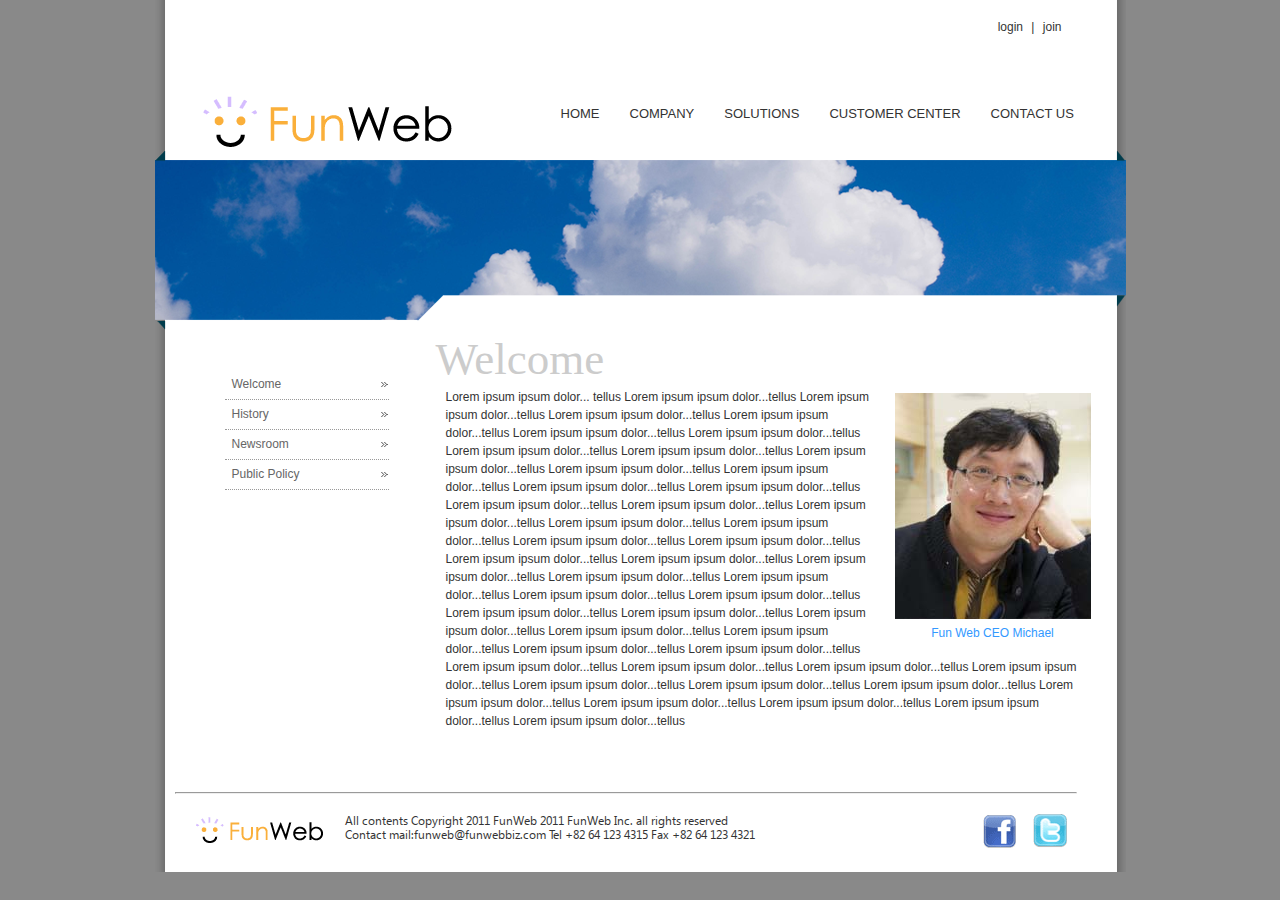
<file: FunWeb/WebContent/company/welcome.html>
<!DOCTYPE html>
<html>
<head>
<meta charset="UTF-8">
<title>Insert title here</title>
<link href="../css/default.css" rel="stylesheet" type="text/css">
<link href="../css/subpage.css" rel="stylesheet" type="text/css">

<!--[if lt IE 9]>
<script src="http://ie7-js.googlecode.com/svn/version/2.1(beta4)/IE9.js" type="text/javascript"></script>
<script src="http://ie7-js.googlecode.com/svn/version/2.1(beta4)/ie7-squish.js" type="text/javascript"></script>
<script src="http://html5shim.googlecode.com/svn/trunk/html5.js" type="text/javascript"></script>
<![endif]-->

<!--[if IE 6]>
 <script src="../script/DD_belatedPNG_0.0.8a.js"></script>
 <script>
   /* EXAMPLE */
   DD_belatedPNG.fix('#wrap');
   DD_belatedPNG.fix('#main_img');   

 </script>
 <![endif]-->
 
</head>
<body>
<div id="wrap">
<!-- 헤더가 들어가는 곳 -->
<header>
<div id="login"><a href="../member/login.html">login</a> | <a href="../member/join.html">join</a></div>
<div class="clear"></div>
<!-- 로고들어가는 곳 -->
<div id="logo"><img src="../images/logo.gif" width="265" height="62" alt="Fun Web"></div>
<!-- 로고들어가는 곳 -->
<nav id="top_menu">
<ul>
	<li><a href="../main/main.html">HOME</a></li>
	<li><a href="../company/welcome.html">COMPANY</a></li>
	<li><a href="#">SOLUTIONS</a></li>
	<li><a href="../center/notice.html">CUSTOMER CENTER</a></li>
	<li><a href="#">CONTACT US</a></li>
</ul>
</nav>
</header>
<!-- 헤더가 들어가는 곳 -->

<!-- 본문 들어가는 곳 -->
<!-- 서브페이지 메인이미지 -->
<div id="sub_img"></div>
<!-- 서브페이지 메인이미지 -->
<!-- 왼쪽메뉴 -->
<nav id="sub_menu">
<ul>
<li><a href="#">Welcome</a></li>
<li><a href="#">History</a></li>
<li><a href="#">Newsroom</a></li>
<li><a href="#">Public Policy</a></li>
</ul>
</nav>
<!-- 왼쪽메뉴 -->
<!-- 내용 -->
<article>
<h1>Welcome</h1>
<figure class="ceo"><img src="../images/company/CEO.jpg" width="196" height="226" 
alt="CEO"><figcaption>Fun Web CEO Michael</figcaption>
</figure>
<p>Lorem ipsum ipsum dolor...
tellus Lorem ipsum ipsum dolor...tellus
Lorem ipsum ipsum dolor...tellus
Lorem ipsum ipsum dolor...tellus
Lorem ipsum ipsum dolor...tellus
Lorem ipsum ipsum dolor...tellus
Lorem ipsum ipsum dolor...tellus
Lorem ipsum ipsum dolor...tellus
Lorem ipsum ipsum dolor...tellus
Lorem ipsum ipsum dolor...tellus
Lorem ipsum ipsum dolor...tellus
Lorem ipsum ipsum dolor...tellus
Lorem ipsum ipsum dolor...tellus
Lorem ipsum ipsum dolor...tellus
Lorem ipsum ipsum dolor...tellus
Lorem ipsum ipsum dolor...tellus
Lorem ipsum ipsum dolor...tellus
Lorem ipsum ipsum dolor...tellus
Lorem ipsum ipsum dolor...tellus
Lorem ipsum ipsum dolor...tellus
Lorem ipsum ipsum dolor...tellus
Lorem ipsum ipsum dolor...tellus
Lorem ipsum ipsum dolor...tellus
Lorem ipsum ipsum dolor...tellus
Lorem ipsum ipsum dolor...tellus
Lorem ipsum ipsum dolor...tellus
Lorem ipsum ipsum dolor...tellus
Lorem ipsum ipsum dolor...tellus
Lorem ipsum ipsum dolor...tellus
Lorem ipsum ipsum dolor...tellus
Lorem ipsum ipsum dolor...tellus
Lorem ipsum ipsum dolor...tellus
Lorem ipsum ipsum dolor...tellus
Lorem ipsum ipsum dolor...tellus
Lorem ipsum ipsum dolor...tellus
Lorem ipsum ipsum dolor...tellus
Lorem ipsum ipsum dolor...tellus
Lorem ipsum ipsum dolor...tellus
Lorem ipsum ipsum dolor...tellus
Lorem ipsum ipsum dolor...tellus
Lorem ipsum ipsum dolor...tellus
Lorem ipsum ipsum dolor...tellus
Lorem ipsum ipsum dolor...tellus
Lorem ipsum ipsum dolor...tellus
Lorem ipsum ipsum dolor...tellus
Lorem ipsum ipsum dolor...tellus
Lorem ipsum ipsum dolor...tellus</p>
</article>
<!-- 내용 -->
<!-- 본문 들어가는 곳 -->
<div class="clear"></div>
<!-- 푸터 들어가는 곳 -->
<footer>
<hr>
<div id="copy">All contents Copyright 2011 FunWeb 2011 FunWeb 
Inc. all rights reserved<br>
Contact mail:funweb@funwebbiz.com Tel +82 64 123 4315
Fax +82 64 123 4321</div>
<div id="social"><img src="../images/facebook.gif" width="33" 
height="33" alt="Facebook">
<img src="../images/twitter.gif" width="34" height="34"
alt="Twitter"></div>
</footer>
<!-- 푸터 들어가는 곳 -->
</div>
</body>
</html>
</file>
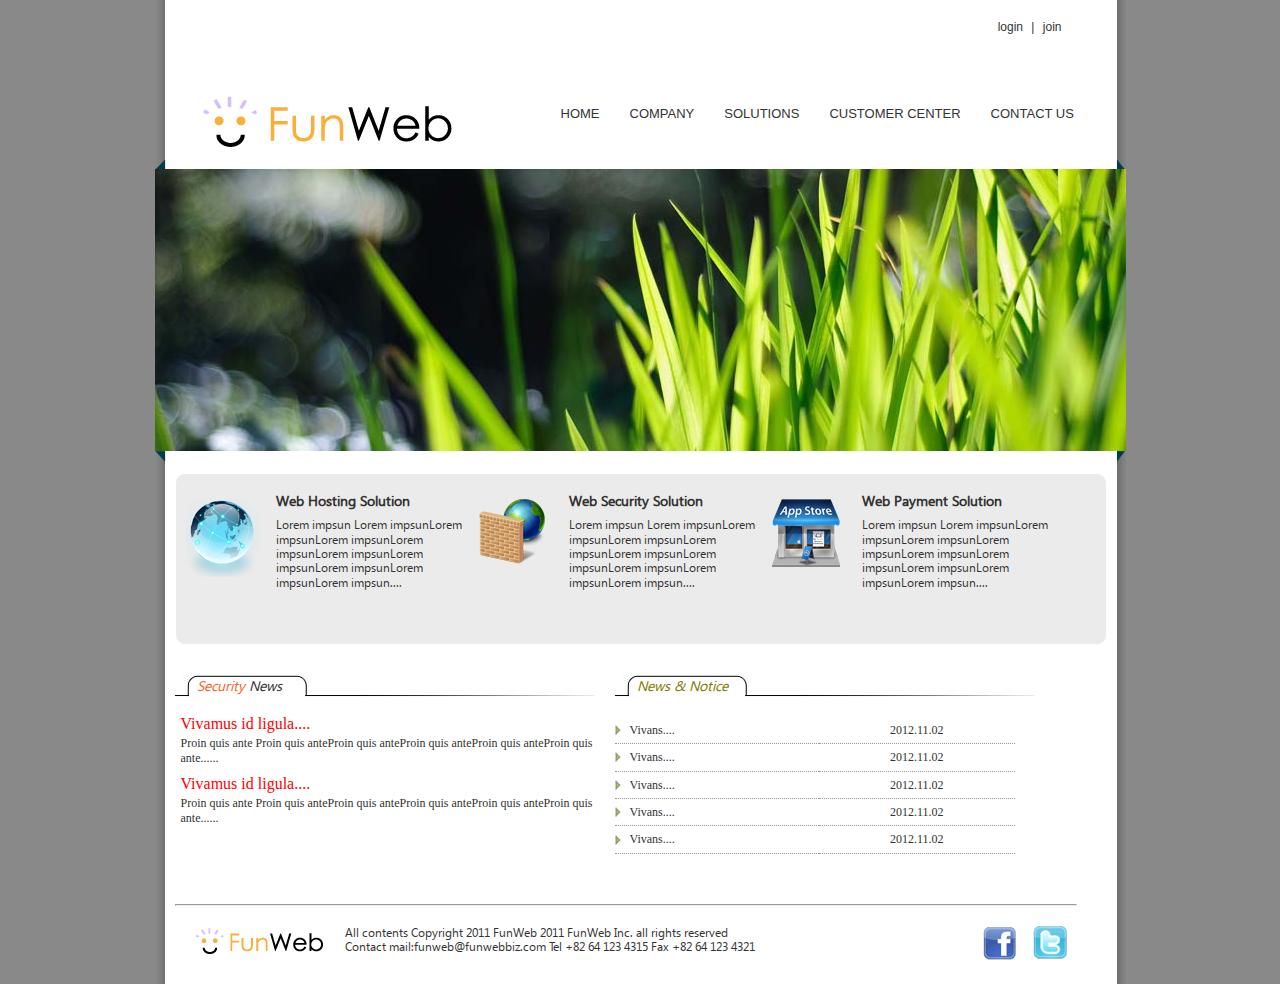
<file: FunWeb/WebContent/main/main.html>
<!DOCTYPE html>
<html>
<head>
<meta charset="UTF-8">
<title>Insert title here</title>
<link href="../css/default.css" rel="stylesheet" type="text/css">
<link href="../css/front.css" rel="stylesheet" type="text/css">

<!--[if lt IE 9]>
<script src="http://ie7-js.googlecode.com/svn/version/2.1(beta4)/IE9.js" type="text/javascript"></script>
<script src="http://ie7-js.googlecode.com/svn/version/2.1(beta4)/ie7-squish.js" type="text/javascript"></script>
<script src="http://html5shim.googlecode.com/svn/trunk/html5.js" type="text/javascript"></script>
<![endif]-->

<!--[if IE 6]>
 <script src="../script/DD_belatedPNG_0.0.8a.js"></script>
 <script>
   /* EXAMPLE */
   DD_belatedPNG.fix('#wrap');
   DD_belatedPNG.fix('#main_img');   

 </script>
 <![endif]--> 


</head>
<body>
<div id="wrap">
<!-- 헤더파일들어가는 곳 -->
<header>
<div id="login"><a href="../member/login.html">login</a> | <a href="../member/join.html">join</a></div>
<div class="clear"></div>
<!-- 로고들어가는 곳 -->
<div id="logo"><img src="../images/logo.gif" width="265" height="62" alt="Fun Web"></div>
<!-- 로고들어가는 곳 -->
<nav id="top_menu">
<ul>
	<li><a href="../main/main.html">HOME</a></li>
	<li><a href="../company/welcome.html">COMPANY</a></li>
	<li><a href="#">SOLUTIONS</a></li>
	<li><a href="../center/notice.html">CUSTOMER CENTER</a></li>
	<li><a href="#">CONTACT US</a></li>
</ul>
</nav>
</header>
<!-- 헤더파일들어가는 곳 -->
<!-- 메인이미지 들어가는곳 -->
<div class="clear"></div>
<div id="main_img"><img src="../images/main_img.jpg"
 width="971" height="282"></div>
<!-- 메인이미지 들어가는곳 -->
<!-- 메인 콘텐츠 들어가는 곳 -->
<article id="front">
<div id="solution">
<div id="hosting">
<h3>Web Hosting Solution</h3>
<p>Lorem impsun Lorem impsunLorem impsunLorem
 impsunLorem impsunLorem impsunLorem impsunLorem
  impsunLorem impsunLorem impsun....</p>
</div>
<div id="security">
<h3>Web Security Solution</h3>
<p>Lorem impsun Lorem impsunLorem impsunLorem
 impsunLorem impsunLorem impsunLorem impsunLorem
  impsunLorem impsunLorem impsun....</p>
</div>
<div id="payment">
<h3>Web Payment Solution</h3>
<p>Lorem impsun Lorem impsunLorem impsunLorem
 impsunLorem impsunLorem impsunLorem impsunLorem
  impsunLorem impsunLorem impsun....</p>
</div>
</div>
<div class="clear"></div>
<div id="sec_news">
<h3><span class="orange">Security</span> News</h3>
<dl>
<dt>Vivamus id ligula....</dt>
<dd>Proin quis ante Proin quis anteProin 
quis anteProin quis anteProin quis anteProin 
quis ante......</dd>
</dl>
<dl>
<dt>Vivamus id ligula....</dt>
<dd>Proin quis ante Proin quis anteProin 
quis anteProin quis anteProin quis anteProin 
quis ante......</dd>
</dl>
</div>
<div id="news_notice">
<h3 class="brown">News &amp; Notice</h3>
<table>
<tr><td class="contxt"><a href="#">Vivans....</a></td>
    <td>2012.11.02</td></tr>
<tr><td class="contxt"><a href="#">Vivans....</a></td>
    <td>2012.11.02</td></tr>
<tr><td class="contxt"><a href="#">Vivans....</a></td>
    <td>2012.11.02</td></tr>
<tr><td class="contxt"><a href="#">Vivans....</a></td>
    <td>2012.11.02</td></tr>
<tr><td class="contxt"><a href="#">Vivans....</a></td>
    <td>2012.11.02</td></tr>
</table>
</div>
</article>
<!-- 메인 콘텐츠 들어가는 곳 -->
<div class="clear"></div>
<!-- 푸터 들어가는 곳 -->
<footer>
<hr>
<div id="copy">All contents Copyright 2011 FunWeb 2011 FunWeb 
Inc. all rights reserved<br>
Contact mail:funweb@funwebbiz.com Tel +82 64 123 4315
Fax +82 64 123 4321</div>
<div id="social"><img src="../images/facebook.gif" width="33" 
height="33" alt="Facebook">
<img src="../images/twitter.gif" width="34" height="34"
alt="Twitter"></div>
</footer>
<!-- 푸터 들어가는 곳 -->
</div>
</body>
</html>
</file>
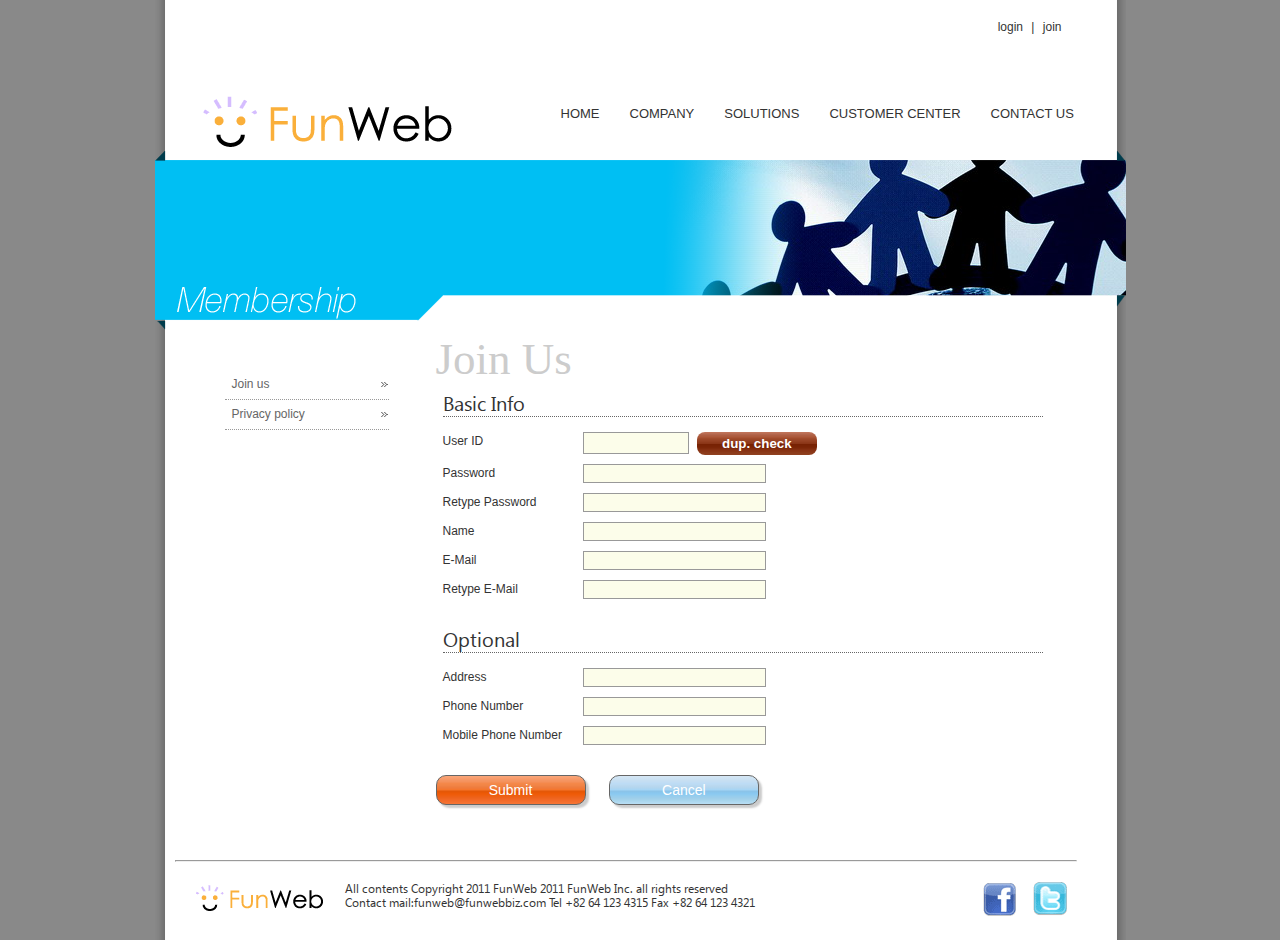
<file: FunWeb/WebContent/member/join.html>
<!DOCTYPE html>
<html>
<head>
<meta charset="UTF-8">
<title>Insert title here</title>
<link href="../css/default.css" rel="stylesheet" type="text/css">
<link href="../css/subpage.css" rel="stylesheet" type="text/css">
<!--[if lt IE 9]>
<script src="http://ie7-js.googlecode.com/svn/version/2.1(beta4)/IE9.js" type="text/javascript"></script>
<script src="http://ie7-js.googlecode.com/svn/version/2.1(beta4)/ie7-squish.js" type="text/javascript"></script>
<script src="http://html5shim.googlecode.com/svn/trunk/html5.js" type="text/javascript"></script>
<![endif]-->
<!--[if IE 6]>
 <script src="../script/DD_belatedPNG_0.0.8a.js"></script>
 <script>
   /* EXAMPLE */
   DD_belatedPNG.fix('#wrap');
   DD_belatedPNG.fix('#main_img');   

 </script>
 <![endif]-->
</head>
<body>
<div id="wrap">
<!-- 헤더들어가는 곳 -->
<header>
<div id="login"><a href="../member/login.html">login</a> | <a href="../member/join.html">join</a></div>
<div class="clear"></div>
<!-- 로고들어가는 곳 -->
<div id="logo"><img src="../images/logo.gif" width="265" height="62" alt="Fun Web"></div>
<!-- 로고들어가는 곳 -->
<nav id="top_menu">
<ul>
	<li><a href="../main/main.html">HOME</a></li>
	<li><a href="../company/welcome.html">COMPANY</a></li>
	<li><a href="#">SOLUTIONS</a></li>
	<li><a href="../center/notice.html">CUSTOMER CENTER</a></li>
	<li><a href="#">CONTACT US</a></li>
</ul>
</nav>
</header>
<!-- 헤더들어가는 곳 -->

<!-- 본문들어가는 곳 -->
<!-- 본문메인이미지 -->
<div id="sub_img_member"></div>
<!-- 본문메인이미지 -->
<!-- 왼쪽메뉴 -->
<nav id="sub_menu">
<ul>
<li><a href="#">Join us</a></li>
<li><a href="#">Privacy policy</a></li>
</ul>
</nav>
<!-- 왼쪽메뉴 -->
<!-- 본문내용 -->
<article>
<h1>Join Us</h1>
<form action="" id="join">
<fieldset>
<legend>Basic Info</legend>
<label>User ID</label>
<input type="text" name="id" class="id">
<input type="button" value="dup. check" class="dup"><br>
<label>Password</label>
<input type="password" name="pass"><br>
<label>Retype Password</label>
<input type="password" name="pass2"><br>
<label>Name</label>
<input type="text" name="name"><br>
<label>E-Mail</label>
<input type="email" name="email"><br>
<label>Retype E-Mail</label>
<input type="email" name="email2"><br>
</fieldset>

<fieldset>
<legend>Optional</legend>
<label>Address</label>
<input type="text" name="address"><br>
<label>Phone Number</label>
<input type="text" name="phone"><br>
<label>Mobile Phone Number</label>
<input type="text" name="mobile"><br>
</fieldset>
<div class="clear"></div>
<div id="buttons">
<input type="button" value="Submit" class="submit">
<input type="button" value="Cancel" class="cancel">
</div>
</form>
</article>
<!-- 본문내용 -->
<!-- 본문들어가는 곳 -->

<div class="clear"></div>
<!-- 푸터들어가는 곳 -->
<footer>
<hr>
<div id="copy">All contents Copyright 2011 FunWeb 2011 FunWeb 
Inc. all rights reserved<br>
Contact mail:funweb@funwebbiz.com Tel +82 64 123 4315
Fax +82 64 123 4321</div>
<div id="social"><img src="../images/facebook.gif" width="33" 
height="33" alt="Facebook">
<img src="../images/twitter.gif" width="34" height="34"
alt="Twitter"></div>
</footer>
<!-- 푸터들어가는 곳 -->
</div>
</body>
</html>
</file>
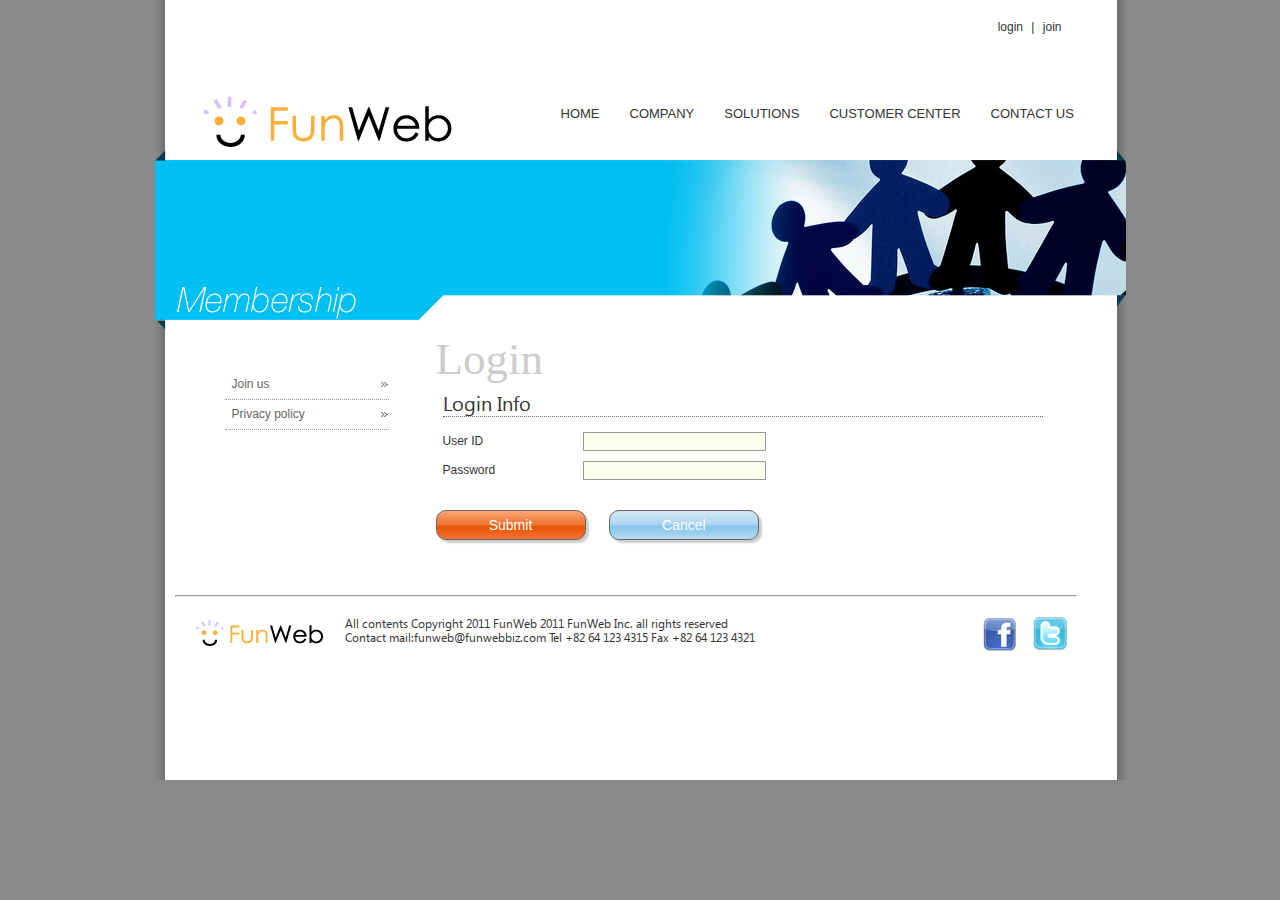
<file: FunWeb/WebContent/member/login.html>
<!DOCTYPE html>
<html>
<head>
<meta charset="UTF-8">
<title>Insert title here</title>
<link href="../css/default.css" rel="stylesheet" type="text/css">
<link href="../css/subpage.css" rel="stylesheet" type="text/css">
<!--[if lt IE 9]>
<script src="http://ie7-js.googlecode.com/svn/version/2.1(beta4)/IE9.js" type="text/javascript"></script>
<script src="http://ie7-js.googlecode.com/svn/version/2.1(beta4)/ie7-squish.js" type="text/javascript"></script>
<script src="http://html5shim.googlecode.com/svn/trunk/html5.js" type="text/javascript"></script>
<![endif]-->
<!--[if IE 6]>
 <script src="../script/DD_belatedPNG_0.0.8a.js"></script>
 <script>
   /* EXAMPLE */
   DD_belatedPNG.fix('#wrap');
   DD_belatedPNG.fix('#main_img');   

 </script>
 <![endif]-->
</head>
<body>
<div id="wrap">
<!-- 헤더들어가는 곳 -->
<header>
<div id="login"><a href="../member/login.html">login</a> | <a href="../member/join.html">join</a></div>
<div class="clear"></div>
<!-- 로고들어가는 곳 -->
<div id="logo"><img src="../images/logo.gif" width="265" height="62" alt="Fun Web"></div>
<!-- 로고들어가는 곳 -->
<nav id="top_menu">
<ul>
	<li><a href="../main/main.html">HOME</a></li>
	<li><a href="../company/welcome.html">COMPANY</a></li>
	<li><a href="#">SOLUTIONS</a></li>
	<li><a href="../center/notice.html">CUSTOMER CENTER</a></li>
	<li><a href="#">CONTACT US</a></li>
</ul>
</nav>
</header>
<!-- 헤더들어가는 곳 -->

<!-- 본문들어가는 곳 -->
<!-- 본문메인이미지 -->
<div id="sub_img_member"></div>
<!-- 본문메인이미지 -->
<!-- 왼쪽메뉴 -->
<nav id="sub_menu">
<ul>
<li><a href="#">Join us</a></li>
<li><a href="#">Privacy policy</a></li>
</ul>
</nav>
<!-- 왼쪽메뉴 -->
<!-- 본문내용 -->
<article>
<h1>Login</h1>
<form action="" id="join">
<fieldset>
<legend>Login Info</legend>
<label>User ID</label>
<input type="text" name="id"><br>
<label>Password</label>
<input type="password" name="pass"><br>
</fieldset>
<div class="clear"></div>
<div id="buttons">
<input type="button" value="Submit" class="submit">
<input type="button" value="Cancel" class="cancel">
</div>
</form>
</article>
<!-- 본문내용 -->
<!-- 본문들어가는 곳 -->

<div class="clear"></div>
<!-- 푸터들어가는 곳 -->
<footer>
<hr>
<div id="copy">All contents Copyright 2011 FunWeb 2011 FunWeb 
Inc. all rights reserved<br>
Contact mail:funweb@funwebbiz.com Tel +82 64 123 4315
Fax +82 64 123 4321</div>
<div id="social"><img src="../images/facebook.gif" width="33" 
height="33" alt="Facebook">
<img src="../images/twitter.gif" width="34" height="34"
alt="Twitter"></div>
</footer>
<!-- 푸터들어가는 곳 -->
</div>
</body>
</html>
</file>
<file: GitTest/WebContent/css/prettyPhoto.css>
div.pp_default .pp_top,div.pp_default .pp_top .pp_middle,div.pp_default .pp_top .pp_left,div.pp_default .pp_top .pp_right,div.pp_default .pp_bottom,div.pp_default .pp_bottom .pp_left,div.pp_default .pp_bottom .pp_middle,div.pp_default .pp_bottom .pp_right{height:13px}
div.pp_default .pp_top .pp_left{background:url(../images/prettyPhoto/default/sprite.png) -78px -93px no-repeat}
div.pp_default .pp_top .pp_middle{background:url(../images/prettyPhoto/default/sprite_x.png) top left repeat-x}
div.pp_default .pp_top .pp_right{background:url(../images/prettyPhoto/default/sprite.png) -112px -93px no-repeat}
div.pp_default .pp_content .ppt{color:#f8f8f8}
div.pp_default .pp_content_container .pp_left{background:url(../images/prettyPhoto/default/sprite_y.png) -7px 0 repeat-y;padding-left:13px}
div.pp_default .pp_content_container .pp_right{background:url(../images/prettyPhoto/default/sprite_y.png) top right repeat-y;padding-right:13px}
div.pp_default .pp_next:hover{background:url(../images/prettyPhoto/default/sprite_next.png) center right no-repeat;cursor:pointer}
div.pp_default .pp_previous:hover{background:url(../images/prettyPhoto/default/sprite_prev.png) center left no-repeat;cursor:pointer}
div.pp_default .pp_expand{background:url(../images/prettyPhoto/default/sprite.png) 0 -29px no-repeat;cursor:pointer;width:28px;height:28px}
div.pp_default .pp_expand:hover{background:url(../images/prettyPhoto/default/sprite.png) 0 -56px no-repeat;cursor:pointer}
div.pp_default .pp_contract{background:url(../images/prettyPhoto/default/sprite.png) 0 -84px no-repeat;cursor:pointer;width:28px;height:28px}
div.pp_default .pp_contract:hover{background:url(../images/prettyPhoto/default/sprite.png) 0 -113px no-repeat;cursor:pointer}
div.pp_default .pp_close{width:30px;height:30px;background:url(../images/prettyPhoto/default/sprite.png) 2px 1px no-repeat;cursor:pointer}
div.pp_default .pp_gallery ul li a{background:url(../images/prettyPhoto/default/default_thumb.png) center center #f8f8f8;border:1px solid #aaa}
div.pp_default .pp_social{margin-top:7px}
div.pp_default .pp_gallery a.pp_arrow_previous,div.pp_default .pp_gallery a.pp_arrow_next{position:static;left:auto}
div.pp_default .pp_nav .pp_play,div.pp_default .pp_nav .pp_pause{background:url(../images/prettyPhoto/default/sprite.png) -51px 1px no-repeat;height:30px;width:30px}
div.pp_default .pp_nav .pp_pause{background-position:-51px -29px}
div.pp_default a.pp_arrow_previous,div.pp_default a.pp_arrow_next{background:url(../images/prettyPhoto/default/sprite.png) -31px -3px no-repeat;height:20px;width:20px;margin:4px 0 0}
div.pp_default a.pp_arrow_next{left:52px;background-position:-82px -3px}
div.pp_default .pp_content_container .pp_details{margin-top:5px}
div.pp_default .pp_nav{clear:none;height:30px;width:110px;position:relative}
div.pp_default .pp_nav .currentTextHolder{font-family:Georgia;font-style:italic;color:#999;font-size:11px;left:75px;line-height:25px;position:absolute;top:2px;margin:0;padding:0 0 0 10px}
div.pp_default .pp_close:hover,div.pp_default .pp_nav .pp_play:hover,div.pp_default .pp_nav .pp_pause:hover,div.pp_default .pp_arrow_next:hover,div.pp_default .pp_arrow_previous:hover{opacity:0.7}
div.pp_default .pp_description{font-size:11px;font-weight:700;line-height:14px;margin:5px 50px 5px 0}
div.pp_default .pp_bottom .pp_left{background:url(../images/prettyPhoto/default/sprite.png) -78px -127px no-repeat}
div.pp_default .pp_bottom .pp_middle{background:url(../images/prettyPhoto/default/sprite_x.png) bottom left repeat-x}
div.pp_default .pp_bottom .pp_right{background:url(../images/prettyPhoto/default/sprite.png) -112px -127px no-repeat}
div.pp_default .pp_loaderIcon{background:url(../images/prettyPhoto/default/loader.gif) center center no-repeat}
div.light_rounded .pp_top .pp_left{background:url(../images/prettyPhoto/light_rounded/sprite.png) -88px -53px no-repeat}
div.light_rounded .pp_top .pp_right{background:url(../images/prettyPhoto/light_rounded/sprite.png) -110px -53px no-repeat}
div.light_rounded .pp_next:hover{background:url(../images/prettyPhoto/light_rounded/btnNext.png) center right no-repeat;cursor:pointer}
div.light_rounded .pp_previous:hover{background:url(../images/prettyPhoto/light_rounded/btnPrevious.png) center left no-repeat;cursor:pointer}
div.light_rounded .pp_expand{background:url(../images/prettyPhoto/light_rounded/sprite.png) -31px -26px no-repeat;cursor:pointer}
div.light_rounded .pp_expand:hover{background:url(../images/prettyPhoto/light_rounded/sprite.png) -31px -47px no-repeat;cursor:pointer}
div.light_rounded .pp_contract{background:url(../images/prettyPhoto/light_rounded/sprite.png) 0 -26px no-repeat;cursor:pointer}
div.light_rounded .pp_contract:hover{background:url(../images/prettyPhoto/light_rounded/sprite.png) 0 -47px no-repeat;cursor:pointer}
div.light_rounded .pp_close{width:75px;height:22px;background:url(../images/prettyPhoto/light_rounded/sprite.png) -1px -1px no-repeat;cursor:pointer}
div.light_rounded .pp_nav .pp_play{background:url(../images/prettyPhoto/light_rounded/sprite.png) -1px -100px no-repeat;height:15px;width:14px}
div.light_rounded .pp_nav .pp_pause{background:url(../images/prettyPhoto/light_rounded/sprite.png) -24px -100px no-repeat;height:15px;width:14px}
div.light_rounded .pp_arrow_previous{background:url(../images/prettyPhoto/light_rounded/sprite.png) 0 -71px no-repeat}
div.light_rounded .pp_arrow_next{background:url(../images/prettyPhoto/light_rounded/sprite.png) -22px -71px no-repeat}
div.light_rounded .pp_bottom .pp_left{background:url(../images/prettyPhoto/light_rounded/sprite.png) -88px -80px no-repeat}
div.light_rounded .pp_bottom .pp_right{background:url(../images/prettyPhoto/light_rounded/sprite.png) -110px -80px no-repeat}
div.dark_rounded .pp_top .pp_left{background:url(../images/prettyPhoto/dark_rounded/sprite.png) -88px -53px no-repeat}
div.dark_rounded .pp_top .pp_right{background:url(../images/prettyPhoto/dark_rounded/sprite.png) -110px -53px no-repeat}
div.dark_rounded .pp_content_container .pp_left{background:url(../images/prettyPhoto/dark_rounded/contentPattern.png) top left repeat-y}
div.dark_rounded .pp_content_container .pp_right{background:url(../images/prettyPhoto/dark_rounded/contentPattern.png) top right repeat-y}
div.dark_rounded .pp_next:hover{background:url(../images/prettyPhoto/dark_rounded/btnNext.png) center right no-repeat;cursor:pointer}
div.dark_rounded .pp_previous:hover{background:url(../images/prettyPhoto/dark_rounded/btnPrevious.png) center left no-repeat;cursor:pointer}
div.dark_rounded .pp_expand{background:url(../images/prettyPhoto/dark_rounded/sprite.png) -31px -26px no-repeat;cursor:pointer}
div.dark_rounded .pp_expand:hover{background:url(../images/prettyPhoto/dark_rounded/sprite.png) -31px -47px no-repeat;cursor:pointer}
div.dark_rounded .pp_contract{background:url(../images/prettyPhoto/dark_rounded/sprite.png) 0 -26px no-repeat;cursor:pointer}
div.dark_rounded .pp_contract:hover{background:url(../images/prettyPhoto/dark_rounded/sprite.png) 0 -47px no-repeat;cursor:pointer}
div.dark_rounded .pp_close{width:75px;height:22px;background:url(../images/prettyPhoto/dark_rounded/sprite.png) -1px -1px no-repeat;cursor:pointer}
div.dark_rounded .pp_description{margin-right:85px;color:#fff}
div.dark_rounded .pp_nav .pp_play{background:url(../images/prettyPhoto/dark_rounded/sprite.png) -1px -100px no-repeat;height:15px;width:14px}
div.dark_rounded .pp_nav .pp_pause{background:url(../images/prettyPhoto/dark_rounded/sprite.png) -24px -100px no-repeat;height:15px;width:14px}
div.dark_rounded .pp_arrow_previous{background:url(../images/prettyPhoto/dark_rounded/sprite.png) 0 -71px no-repeat}
div.dark_rounded .pp_arrow_next{background:url(../images/prettyPhoto/dark_rounded/sprite.png) -22px -71px no-repeat}
div.dark_rounded .pp_bottom .pp_left{background:url(../images/prettyPhoto/dark_rounded/sprite.png) -88px -80px no-repeat}
div.dark_rounded .pp_bottom .pp_right{background:url(../images/prettyPhoto/dark_rounded/sprite.png) -110px -80px no-repeat}
div.dark_rounded .pp_loaderIcon{background:url(../images/prettyPhoto/dark_rounded/loader.gif) center center no-repeat}
div.dark_square .pp_left,div.dark_square .pp_middle,div.dark_square .pp_right,div.dark_square .pp_content{background:#000}
div.dark_square .pp_description{color:#fff;margin:0 85px 0 0}
div.dark_square .pp_loaderIcon{background:url(../images/prettyPhoto/dark_square/loader.gif) center center no-repeat}
div.dark_square .pp_expand{background:url(../images/prettyPhoto/dark_square/sprite.png) -31px -26px no-repeat;cursor:pointer}
div.dark_square .pp_expand:hover{background:url(../images/prettyPhoto/dark_square/sprite.png) -31px -47px no-repeat;cursor:pointer}
div.dark_square .pp_contract{background:url(../images/prettyPhoto/dark_square/sprite.png) 0 -26px no-repeat;cursor:pointer}
div.dark_square .pp_contract:hover{background:url(../images/prettyPhoto/dark_square/sprite.png) 0 -47px no-repeat;cursor:pointer}
div.dark_square .pp_close{width:75px;height:22px;background:url(../images/prettyPhoto/dark_square/sprite.png) -1px -1px no-repeat;cursor:pointer}
div.dark_square .pp_nav{clear:none}
div.dark_square .pp_nav .pp_play{background:url(../images/prettyPhoto/dark_square/sprite.png) -1px -100px no-repeat;height:15px;width:14px}
div.dark_square .pp_nav .pp_pause{background:url(../images/prettyPhoto/dark_square/sprite.png) -24px -100px no-repeat;height:15px;width:14px}
div.dark_square .pp_arrow_previous{background:url(../images/prettyPhoto/dark_square/sprite.png) 0 -71px no-repeat}
div.dark_square .pp_arrow_next{background:url(../images/prettyPhoto/dark_square/sprite.png) -22px -71px no-repeat}
div.dark_square .pp_next:hover{background:url(../images/prettyPhoto/dark_square/btnNext.png) center right no-repeat;cursor:pointer}
div.dark_square .pp_previous:hover{background:url(../images/prettyPhoto/dark_square/btnPrevious.png) center left no-repeat;cursor:pointer}
div.light_square .pp_expand{background:url(../images/prettyPhoto/light_square/sprite.png) -31px -26px no-repeat;cursor:pointer}
div.light_square .pp_expand:hover{background:url(../images/prettyPhoto/light_square/sprite.png) -31px -47px no-repeat;cursor:pointer}
div.light_square .pp_contract{background:url(../images/prettyPhoto/light_square/sprite.png) 0 -26px no-repeat;cursor:pointer}
div.light_square .pp_contract:hover{background:url(../images/prettyPhoto/light_square/sprite.png) 0 -47px no-repeat;cursor:pointer}
div.light_square .pp_close{width:75px;height:22px;background:url(../images/prettyPhoto/light_square/sprite.png) -1px -1px no-repeat;cursor:pointer}
div.light_square .pp_nav .pp_play{background:url(../images/prettyPhoto/light_square/sprite.png) -1px -100px no-repeat;height:15px;width:14px}
div.light_square .pp_nav .pp_pause{background:url(../images/prettyPhoto/light_square/sprite.png) -24px -100px no-repeat;height:15px;width:14px}
div.light_square .pp_arrow_previous{background:url(../images/prettyPhoto/light_square/sprite.png) 0 -71px no-repeat}
div.light_square .pp_arrow_next{background:url(../images/prettyPhoto/light_square/sprite.png) -22px -71px no-repeat}
div.light_square .pp_next:hover{background:url(../images/prettyPhoto/light_square/btnNext.png) center right no-repeat;cursor:pointer}
div.light_square .pp_previous:hover{background:url(../images/prettyPhoto/light_square/btnPrevious.png) center left no-repeat;cursor:pointer}
div.facebook .pp_top .pp_left{background:url(../images/prettyPhoto/facebook/sprite.png) -88px -53px no-repeat}
div.facebook .pp_top .pp_middle{background:url(../images/prettyPhoto/facebook/contentPatternTop.png) top left repeat-x}
div.facebook .pp_top .pp_right{background:url(../images/prettyPhoto/facebook/sprite.png) -110px -53px no-repeat}
div.facebook .pp_content_container .pp_left{background:url(../images/prettyPhoto/facebook/contentPatternLeft.png) top left repeat-y}
div.facebook .pp_content_container .pp_right{background:url(../images/prettyPhoto/facebook/contentPatternRight.png) top right repeat-y}
div.facebook .pp_expand{background:url(../images/prettyPhoto/facebook/sprite.png) -31px -26px no-repeat;cursor:pointer}
div.facebook .pp_expand:hover{background:url(../images/prettyPhoto/facebook/sprite.png) -31px -47px no-repeat;cursor:pointer}
div.facebook .pp_contract{background:url(../images/prettyPhoto/facebook/sprite.png) 0 -26px no-repeat;cursor:pointer}
div.facebook .pp_contract:hover{background:url(../images/prettyPhoto/facebook/sprite.png) 0 -47px no-repeat;cursor:pointer}
div.facebook .pp_close{width:22px;height:22px;background:url(../images/prettyPhoto/facebook/sprite.png) -1px -1px no-repeat;cursor:pointer}
div.facebook .pp_description{margin:0 37px 0 0}
div.facebook .pp_loaderIcon{background:url(../images/prettyPhoto/facebook/loader.gif) center center no-repeat}
div.facebook .pp_arrow_previous{background:url(../images/prettyPhoto/facebook/sprite.png) 0 -71px no-repeat;height:22px;margin-top:0;width:22px}
div.facebook .pp_arrow_previous.disabled{background-position:0 -96px;cursor:default}
div.facebook .pp_arrow_next{background:url(../images/prettyPhoto/facebook/sprite.png) -32px -71px no-repeat;height:22px;margin-top:0;width:22px}
div.facebook .pp_arrow_next.disabled{background-position:-32px -96px;cursor:default}
div.facebook .pp_nav{margin-top:0}
div.facebook .pp_nav p{font-size:15px;padding:0 3px 0 4px}
div.facebook .pp_nav .pp_play{background:url(../images/prettyPhoto/facebook/sprite.png) -1px -123px no-repeat;height:22px;width:22px}
div.facebook .pp_nav .pp_pause{background:url(../images/prettyPhoto/facebook/sprite.png) -32px -123px no-repeat;height:22px;width:22px}
div.facebook .pp_next:hover{background:url(../images/prettyPhoto/facebook/btnNext.png) center right no-repeat;cursor:pointer}
div.facebook .pp_previous:hover{background:url(../images/prettyPhoto/facebook/btnPrevious.png) center left no-repeat;cursor:pointer}
div.facebook .pp_bottom .pp_left{background:url(../images/prettyPhoto/facebook/sprite.png) -88px -80px no-repeat}
div.facebook .pp_bottom .pp_middle{background:url(../images/prettyPhoto/facebook/contentPatternBottom.png) top left repeat-x}
div.facebook .pp_bottom .pp_right{background:url(../images/prettyPhoto/facebook/sprite.png) -110px -80px no-repeat}
div.pp_pic_holder a:focus{outline:none}
div.pp_overlay{background:#000;display:none;left:0;position:absolute;top:0;width:100%;z-index:9500}
div.pp_pic_holder{display:none;position:absolute;width:100px;z-index:10000}
.pp_content{height:40px;min-width:40px}
* html .pp_content{width:40px}
.pp_content_container{position:relative;text-align:left;width:100%}
.pp_content_container .pp_left{padding-left:20px}
.pp_content_container .pp_right{padding-right:20px}
.pp_content_container .pp_details{float:left;margin:10px 0 2px}
.pp_description{display:none;margin:0}
.pp_social{float:left;margin:0}
.pp_social .facebook{float:left;margin-left:5px;width:55px;overflow:hidden}
.pp_social .twitter{float:left}
.pp_nav{clear:right;float:left;margin:3px 10px 0 0}
.pp_nav p{float:left;white-space:nowrap;margin:2px 4px}
.pp_nav .pp_play,.pp_nav .pp_pause{float:left;margin-right:4px;text-indent:-10000px}
a.pp_arrow_previous,a.pp_arrow_next{display:block;float:left;height:15px;margin-top:3px;overflow:hidden;text-indent:-10000px;width:14px}
.pp_hoverContainer{position:absolute;top:0;width:100%;z-index:2000}
.pp_gallery{display:none;left:50%;margin-top:-50px;position:absolute;z-index:10000}
.pp_gallery div{float:left;overflow:hidden;position:relative}
.pp_gallery ul{float:left;height:35px;position:relative;white-space:nowrap;margin:0 0 0 5px;padding:0}
.pp_gallery ul a{border:1px rgba(0,0,0,0.5) solid;display:block;float:left;height:33px;overflow:hidden}
.pp_gallery ul a img{border:0}
.pp_gallery li{display:block;float:left;margin:0 5px 0 0;padding:0}
.pp_gallery li.default a{background:url(../images/prettyPhoto/facebook/default_thumbnail.gif) 0 0 no-repeat;display:block;height:33px;width:50px}
.pp_gallery .pp_arrow_previous,.pp_gallery .pp_arrow_next{margin-top:7px!important}
a.pp_next{background:url(../images/prettyPhoto/light_rounded/btnNext.png) 10000px 10000px no-repeat;display:block;float:right;height:100%;text-indent:-10000px;width:49%}
a.pp_previous{background:url(../images/prettyPhoto/light_rounded/btnNext.png) 10000px 10000px no-repeat;display:block;float:left;height:100%;text-indent:-10000px;width:49%}
a.pp_expand,a.pp_contract{cursor:pointer;display:none;height:20px;position:absolute;right:30px;text-indent:-10000px;top:10px;width:20px;z-index:20000}
a.pp_close{position:absolute;right:0;top:0;display:block;line-height:22px;text-indent:-10000px}
.pp_loaderIcon{display:block;height:24px;left:50%;position:absolute;top:50%;width:24px;margin:-12px 0 0 -12px}
#pp_full_res{line-height:1!important}
#pp_full_res .pp_inline{text-align:left}
#pp_full_res .pp_inline p{margin:0 0 15px}
div.ppt{color:#fff;display:none;font-size:17px;z-index:9999;margin:0 0 5px 15px}
div.pp_default .pp_content,div.light_rounded .pp_content{background-color:#fff}
div.pp_default #pp_full_res .pp_inline,div.light_rounded .pp_content .ppt,div.light_rounded #pp_full_res .pp_inline,div.light_square .pp_content .ppt,div.light_square #pp_full_res .pp_inline,div.facebook .pp_content .ppt,div.facebook #pp_full_res .pp_inline{color:#000}
div.pp_default .pp_gallery ul li a:hover,div.pp_default .pp_gallery ul li.selected a,.pp_gallery ul a:hover,.pp_gallery li.selected a{border-color:#fff}
div.pp_default .pp_details,div.light_rounded .pp_details,div.dark_rounded .pp_details,div.dark_square .pp_details,div.light_square .pp_details,div.facebook .pp_details{position:relative}
div.light_rounded .pp_top .pp_middle,div.light_rounded .pp_content_container .pp_left,div.light_rounded .pp_content_container .pp_right,div.light_rounded .pp_bottom .pp_middle,div.light_square .pp_left,div.light_square .pp_middle,div.light_square .pp_right,div.light_square .pp_content,div.facebook .pp_content{background:#fff}
div.light_rounded .pp_description,div.light_square .pp_description{margin-right:85px}
div.light_rounded .pp_gallery a.pp_arrow_previous,div.light_rounded .pp_gallery a.pp_arrow_next,div.dark_rounded .pp_gallery a.pp_arrow_previous,div.dark_rounded .pp_gallery a.pp_arrow_next,div.dark_square .pp_gallery a.pp_arrow_previous,div.dark_square .pp_gallery a.pp_arrow_next,div.light_square .pp_gallery a.pp_arrow_previous,div.light_square .pp_gallery a.pp_arrow_next{margin-top:12px!important}
div.light_rounded .pp_arrow_previous.disabled,div.dark_rounded .pp_arrow_previous.disabled,div.dark_square .pp_arrow_previous.disabled,div.light_square .pp_arrow_previous.disabled{background-position:0 -87px;cursor:default}
div.light_rounded .pp_arrow_next.disabled,div.dark_rounded .pp_arrow_next.disabled,div.dark_square .pp_arrow_next.disabled,div.light_square .pp_arrow_next.disabled{background-position:-22px -87px;cursor:default}
div.light_rounded .pp_loaderIcon,div.light_square .pp_loaderIcon{background:url(../images/prettyPhoto/light_rounded/loader.gif) center center no-repeat}
div.dark_rounded .pp_top .pp_middle,div.dark_rounded .pp_content,div.dark_rounded .pp_bottom .pp_middle{background:url(../images/prettyPhoto/dark_rounded/contentPattern.png) top left repeat}
div.dark_rounded .currentTextHolder,div.dark_square .currentTextHolder{color:#c4c4c4}
div.dark_rounded #pp_full_res .pp_inline,div.dark_square #pp_full_res .pp_inline{color:#fff}
.pp_top,.pp_bottom{height:20px;position:relative}
* html .pp_top,* html .pp_bottom{padding:0 20px}
.pp_top .pp_left,.pp_bottom .pp_left{height:20px;left:0;position:absolute;width:20px}
.pp_top .pp_middle,.pp_bottom .pp_middle{height:20px;left:20px;position:absolute;right:20px}
* html .pp_top .pp_middle,* html .pp_bottom .pp_middle{left:0;position:static}
.pp_top .pp_right,.pp_bottom .pp_right{height:20px;left:auto;position:absolute;right:0;top:0;width:20px}
.pp_fade,.pp_gallery li.default a img{display:none}
</file>
<file: GitTest/WebContent/css/icomoon.css>
@font-face {
  font-family: 'icomoon';
  src:  url('../fonts/icomoon.eot?2sjsid');
  src:  url('../fonts/icomoon.eot?2sjsid#iefix') format('embedded-opentype'),
    url('../fonts/icomoon.ttf?2sjsid') format('truetype'),
    url('../fonts/icomoon.woff?2sjsid') format('woff'),
    url('../fonts/icomoon.svg?2sjsid#icomoon') format('svg');
  font-weight: normal;
  font-style: normal;
}

[class^="icon-"], [class*=" icon-"] {
  /* use !important to prevent issues with browser extensions that change fonts */
  font-family: 'icomoon' !important;
  speak: none;
  font-style: normal;
  font-weight: normal;
  font-variant: normal;
  text-transform: none;
  line-height: 1;

  /* Better Font Rendering =========== */
  -webkit-font-smoothing: antialiased;
  -moz-osx-font-smoothing: grayscale;
}

.icon-mobile-ui:before {
  content: "\e900";
  color: #d0d0d0;
}
.icon-motion:before {
  content: "\e901";
  color: #d0d0d0;
}
.icon-seo:before {
  content: "\e902";
  color: #d0d0d0;
}
.icon-ux:before {
  content: "\e903";
  color: #d0d0d0;
}
.icon-web-app:before {
  content: "\e904";
  color: #d0d0d0;
}
.icon-web:before {
  content: "\e905";
  color: #d0d0d0;
}
</file>
<file: GitTest/WebContent/css/main.css>
@import url(http://fonts.googleapis.com/css?family=Open+Sans:300italic,400italic,600italic,700italic,800italic,400,600,700,300,800);

/*************************
*******Typography******
**************************/

body {
    background: #fff;
    font-family: 'Open Sans', sans-serif;
    color: #4e4e4e;
    line-height: 22px;
}

h1,
h2,
h3,
h4,
h5,
h6 {
    font-weight: 600;
    font-family: 'Open Sans', sans-serif;
    color: #4e4e4e;
}

h1 {
    font-size: 36px;
/*    color: #fff;*/
}

h2 {
    font-size: 20px;
}

h3 {
    font-size: 16px;
    color: #787878;
    font-weight: 400;
    line-height: 24px;
}

img{
    max-width: 100%;
}

h4 {
    font-size: 16px;
}

a {
    color: #EC5538;
    -webkit-transition: color 300ms, background-color 300ms;
    transition: color 300ms, background-color 300ms;
}

a:hover,
a:focus {
    color: #EC5538;
}

hr {
    border-top: 1px solid #e5e5e5;
    border-bottom: 1px solid #fff;
}

.btn-primary {
    padding: 8px 20px;
    background: #EC5538;
    color: #fff;
    border-radius: 4px;
    border: none;
    margin-top: 10px;
}

.btn-primary:hover,
.btn-primary:focus {
    background: #EC5538;
    outline: none;
    -webkit-box-shadow: none;
    box-shadow: none;
}

.btn-transparent {
    border: 3px solid #fff;
    background: transparent;
    color: #fff;
}

.btn-transparent:hover {
    border-color: rgba(255, 255, 255, 0.5);
}

a:hover,
a:focus {
    color: #111;
    text-decoration: none;
    outline: none;
}

.dropdown-menu {
    margin-top: -1px;
    min-width: 180px;
}

.center h2 {
    font-size: 36px;
    margin-top: 0;
    margin-bottom: 20px;
}

.media>.pull-left {
    margin-right: 20px;
}

.media>.pull-right {
    margin-left: 20px;
}

body>section {
    padding: 70px 0;
}

.center {
    text-align: center;
    padding-bottom: 55px;
}

.scaleIn {
    -webkit-animation-name: scaleIn;
    animation-name: scaleIn;
}

.lead {
    font-size: 16px;
    line-height: 24px;
    font-weight: 400;
}

.transparent-bg {
    background-color: transparent !important;
    margin-bottom: 0;
}

@-webkit-keyframes scaleIn {
    0% {
        opacity: 0;
        -webkit-transform: scale(0);
        transform: scale(0);
    }
    100% {
        opacity: 1;
        -webkit-transform: scale(1);
        transform: scale(1);
    }
}

@keyframes scaleIn {
    0% {
        opacity: 0;
        -webkit-transform: scale(0);
        transform: scale(0);
    }
    100% {
        opacity: 1;
        -webkit-transform: scale(1);
        transform: scale(1);
    }
}

.page-title{
    padding: 60px 0;
}

.page-title h1{
    color: #fff;
    margin: 0;
    text-align: center;
    font-size: 64px;
}


/*************************
*******Header******
**************************/

#header .search {
    display: inline-block;
}

.navbar>.container .navbar-brand {
    margin-left: 0;
}

.top-bar {
    padding: 10px 0;
    background: #191919;
    border-bottom: 1px solid #222;
    line-height: 28px;
}

.top-number {
    color: #fff;
}

.top-number p {
    margin: 0
}

.social {
    text-align: right;
}

.social-share {
    display: inline-block;
    list-style: none;
    padding: 0;
    margin: 0;
}

ul.social-share li {
    display: inline-block;
}

ul.social-share li a {
    display: inline-block;
    color: #fff;
    background: #404040;
    width: 25px;
    height: 25px;
    line-height: 25px;
    text-align: center;
    border-radius: 2px;
}

ul.social-share li a:hover {
    background: #EC5538;
    color: #fff;
}

.search i {
    color: #fff;
}

input.search-form {
    background: transparent;
    border: 0 none;
    width: 60px;
    padding: 0 10px;
    color: #FFF;
    -webkit-transition: all 400ms;
    transition: all 400ms;
}

input.search-form::-webkit-input-placeholder {
    color: transparent;
}

input.search-form:hover::-webkit-input-placeholder {
    color: #fff;
}

input.search-form:hover {
    width: 180px;
}

.navbar-brand {
    padding: 0;
    margin: 0;
}

.navbar {
    border-radius: 0;
    margin-bottom: 0;
    background: #151515;
    padding: 15px 0;
    padding-bottom: 0;
}

.navbar-nav {
    margin-top: 12px;
}

.navbar-nav>li {
    margin-left: 35px;
    padding-bottom: 28px;
}

.navbar-inverse .navbar-nav>li>a {
    padding: 5px 12px;
    margin: 0;
    border-radius: 3px;
    color: #fff;
    line-height: 24px;
    display: inline-block;
    font-weight: 300;
}

.navbar-inverse .navbar-nav>li>a:hover {
    background-color: #EC5538;
    color: #fff;
}

.navbar-inverse {
    border: none;
}

.navbar-inverse .navbar-brand {
    font-size: 36px;
    line-height: 50px;
    color: #fff;
}

.navbar-inverse .navbar-nav>.active>a,
.navbar-inverse .navbar-nav>.active>a:hover,
.navbar-inverse .navbar-nav>.active>a:focus,
.navbar-inverse .navbar-nav>.open>a,
.navbar-inverse .navbar-nav>.open>a:hover,
.navbar-inverse .navbar-nav>.open>a:focus {
    background-color: #EC5538;
    color: #fff;
}

.navbar-inverse .navbar-nav .dropdown-menu {
    background-color: rgba(0, 0, 0, .85);
    -webkit-box-shadow: 0 3px 8px rgba(0, 0, 0, 0.125);
    box-shadow: 0 3px 8px rgba(0, 0, 0, 0.125);
    border: 0;
    padding: 0;
    margin-top: 0;
    border-top: 0;
    border-radius: 0;
    left: 0;
}

.navbar-inverse .navbar-nav .dropdown-menu:before {
    position: absolute;
    top: 0;
}

.navbar-inverse .navbar-nav .dropdown-menu>li>a {
    padding: 8px 15px;
    color: #fff;
}

.navbar-inverse .navbar-nav .dropdown-menu>li:hover>a,
.navbar-inverse .navbar-nav .dropdown-menu>li:focus>a,
.navbar-inverse .navbar-nav .dropdown-menu>li.active>a {
    background-color: #EC5538;
    color: #fff;
}

.navbar-inverse .navbar-nav .dropdown-menu>li:last-child>a {
    border-radius: 0 0 3px 3px;
}

.navbar-inverse .navbar-nav .dropdown-menu>li.divider {
    background-color: transparent;
}

.navbar-inverse .navbar-collapse,
.navbar-inverse .navbar-form {
    border-top: 0;
    padding-bottom: 0;
}


/*************************
*******Home Page******
**************************/

#main-slider {
    position: relative;
}

.no-margin {
    margin: 0;
    padding: 0;
}

#main-slider .carousel .carousel-content {
    font-size: 18px;
    font-weight: 400;
    color: #fff;
    line-height: 28px;
}

#main-slider .carousel .slide-margin {
    margin-top: 140px;
}

#main-slider .carousel h1 {
    font-size: 64px;
    font-weight: 700;
    margin: 0 0 20px;
    color: #fff;
}

#main-slider .carousel .btn-slide {
    padding: 0 30px;
    line-height: 42px;
    background: #EC5538;
    color: #fff;
    border-radius: 4px;
    margin-top: 40px;
    display: inline-block;
    font-size: 14px;
    margin-right: 10px;
    border: 1px solid #EC5538;
}

#main-slider .carousel .btn-slide.white {
    border: 1px solid rgba(255, 255, 255, 0.44);
    background: rgba(255, 255, 255, 0.26);
    color: #fff;
}

#main-slider .carousel .slider-img {
    text-align: right;
    position: absolute;
}

#main-slider .carousel .item {
    background-position: 50%;
    background-repeat: no-repeat;
    background-size: cover;
    left: 0 !important;
    opacity: 0;
    top: 0;
    position: absolute;
    width: 100%;
    display: block !important;
    height: 730px;
    -webkit-transition: opacity ease-in-out 500ms;
    transition: opacity ease-in-out 500ms;
    display: -webkit-box !important;
    display: -ms-flexbox !important;
    display: flex !important;
    -webkit-box-orient: vertical;
    -webkit-box-direction: normal;
    -ms-flex-direction: column;
    flex-direction: column;
    -webkit-box-pack: center;
    -ms-flex-pack: center;
    justify-content: center;
}

#main-slider .carousel .item:first-child {
    top: auto;
    position: relative;
}

#main-slider .carousel .item.active {
    opacity: 1;
    -webkit-transition: opacity ease-in-out 500ms;
    transition: opacity ease-in-out 500ms;
    z-index: 1;
}

#main-slider .prev,
#main-slider .next {
    position: absolute;
    top: 50%;
    background-color: #EC5538;
    color: #fff;
    display: inline-block;
    margin-top: -25px;
    height: 40px;
    line-height: 40px;
    width: 40px;
    line-height: 40px;
    text-align: center;
    border-radius: 4px;
    z-index: 5;
}

#main-slider .prev:hover,
#main-slider .next:hover {
    background-color: #000;
}

#main-slider .prev {
    left: 10px;
}

#main-slider .next {
    right: 10px;
}

#main-slider .carousel-indicators {
    margin: 0;
    left: 0;
    width: 100%;
    bottom: 80px;
}

#main-slider .carousel-indicators li {
    width: 10px;
    height: 10px;
    background-color: transparent;
    margin: 0 5px;
    position: relative;
    border: 1px solid #fff;
}

#main-slider .carousel-indicators li.active {
    background-color: #EC5538;
    border: 1px solid #EC5538
}

#main-slider .active .animation.animated-item-1 {
    -webkit-animation: fadeInUp 300ms linear 300ms both;
    animation: fadeInUp 300ms linear 300ms both;
}

#main-slider .active .animation.animated-item-2 {
    -webkit-animation: fadeInUp 300ms linear 600ms both;
    animation: fadeInUp 300ms linear 600ms both;
}

#main-slider .active .animation.animated-item-3 {
    -webkit-animation: fadeInUp 300ms linear 900ms both;
    animation: fadeInUp 300ms linear 900ms both;
}

#main-slider .active .animation.animated-item-4 {
    -webkit-animation: fadeInUp 300ms linear 1200ms both;
    animation: fadeInUp 300ms linear 1200ms both;
}

#feature {
    padding-bottom: 40px;
}

.features .feature-wrap {
    margin-bottom: 35px;
}

.features .feature-wrap .icon {
    width: 42px;
    height: 42px;
    text-align: center;
    line-height: 40px;
    color: #D0D0D0;
    border: 1px solid #D0D0D0;
    font-size: 20px;
    border-radius: 4px;
    -webkit-transition: .4s;
    transition: .4s;
    margin-bottom: 25px;
}

.features .feature-wrap:hover .icon {
    color: #ffffff;
    border: 1px solid #EC5538;
    background-color: #EC5538;
}

.features .feature-wrap h2 {
    font-size: 24px;
    color: #333;
    margin: 0;
    margin-bottom: 24px;
}

.features .feature-wrap p {
    font-size: 16px;
    margin: 0;
    line-height: 26px;
    color: #707070;
}

#recent-works {
    background-color: #FAFAFA;
}

#recent-works .single-work {
    padding: 0;
}

#recent-works {
    padding-bottom: 70px;
}

.recent-work-wrap {
    position: relative;
    overflow: hidden;
}

.recent-work-wrap img {
    width: 100%;
}

.recent-work-wrap .recent-work-inner {
    top: 0;
    background: transparent;
    opacity: .8;
    width: 100%;
    border-radius: 0;
    margin-bottom: 0;
}

.recent-work-wrap .overlay {
    position: absolute;
    top: 0;
    left: 0;
    width: 100%;
    height: 100%;
    opacity: 0;
    border-radius: 0;
    background: rgba(0, 0, 0, 0.7);
    color: #fff;
    vertical-align: middle;
    -webkit-transition: opacity 500ms;
    transition: opacity 500ms;
    padding: 30px;
    text-align: center;
    display: -webkit-box;
    display: -ms-flexbox;
    display: flex;
    -webkit-box-orient: vertical;
    -webkit-box-direction: normal;
    -ms-flex-direction: column;
    flex-direction: column;
    -webkit-box-pack: center;
    -ms-flex-pack: center;
    justify-content: center;
}

.recent-work-wrap .overlay .preview {
    color: #fff;
    height: 50px;
    width: 50px;
    background-color: #EC5538;
    border-radius: 50%;
    display: inline-block;
    line-height: 50px;
}

.recent-work-wrap:hover .overlay {
    opacity: 1;
}

.services-wrap {
    padding: 40px 30px;
    background: #fff;
    border-radius: 4px;
    margin: 0 0 40px;
    -webkit-transition: .4s;
    transition: .4s;
    color: #707070;
    font-size: 16px;
    line-height: 26px;
}

.services-wrap p:last-child {
    margin: 0;
}

.services-wrap:hover {
    background-color: #FAFAFA;
}

.services-wrap h3 {
    font-size: 20px;
    margin: 0 0 15px;
    color: #333333;
    font-weight: 700;
}

.services-wrap .pull-left {
    margin-right: 40px;
    margin-top: 15px;
}

#middle {
    background-size: cover;
    background-position: center center;
    text-align: center;
    color: #ffffff;
    position: relative;
    z-index: 1;
}

#middle::after {
    content: '';
    position: absolute;
    right: 0;
    top: 0;
    width: 100%;
    height: 100%;
    z-index: -1;
    background-color: #000;
    opacity: .3
}

#middle h2 {
    font-size: 48px;
    color: #ffffff;
}

#middle .skill {
    margin-bottom: 60px;
}

.progress-wrap {
    position: relative;
    padding: 10px 35px;
}

.progress-wrap h3 {
    color: #ffffff;
    text-align: left;
}

.progress .color1,
.progress .color1 .bar-width,
.progress .color1 .bar-width::after {
    background: #2d7da4;
}

.progress .color2,
.progress .color2 .bar-width,
.progress .color2 .bar-width::after {
    background: #6aa42f;
}

.progress .color3,
.progress .color3 .bar-width,
.progress .color3 .bar-width::after {
    background: #ffcc33;
}

.progress .color4,
.progress .color4 .bar-width,
.progress .color4 .bar-width::after {
    background: #db3615;
}

.progress,
.progress-bar {
    height: 10px;
    line-height: 10px;
    background: #e6e6e6;
    -webkit-box-shadow: none;
    box-shadow: none;
    border-radius: 5px;
    overflow: visible;
    text-align: right;
}

span.bar-width::after {
    content: '';
    height: 16px;
    width: 16px;
    position: absolute;
    bottom: -32.5px;
    border-radius: 50%;
    right: 5px;
    border: 4px solid #fff;
}

.progress {
    position: relative;
}

.progress .bar-width {
    position: absolute;
    width: 40px;
    height: 20px;
    line-height: 20px;
    text-align: center;
    font-size: 12px;
    font-weight: 700;
    top: -40px;
    border-radius: 2px;
    margin-left: -30px;
}

.progress .progress-bar .bar-width {
    background-color: #fff;
    color: #707070;
}

.progress span {
    position: relative;
}

.progress .progress-bar span:before {
    content: " ";
    position: absolute;
    width: auto;
    height: auto;
    border-width: 8px 5px;
    border-style: solid;
    bottom: -15px;
    right: 8px;
    border-top-color: #ffffff !important;
    color: #222;
}

.progress .color1 span:before {
    border-color: #2d7da4 transparent transparent transparent;
}

.progress .color2 span:before {
    border-color: #6aa42f transparent transparent transparent;
}

.progress .color3 span:before {
    border-color: #ffcc33 transparent transparent transparent;
}

.progress .color4 span:before {
    border-color: #db3615 transparent transparent transparent;
}

.accordion h2 {
    margin-bottom: 25px;
}

.panel-default {
    border-color: transparent;
}

.panel-default>.panel-heading,
.panel {
    background-color: #e6e6e6;
    border: 0 none;
    -webkit-box-shadow: none;
    box-shadow: none;
}

.panel-default>.panel-heading+.panel-collapse .panel-body {
    background: #fff;
    color: #858586;
}

.panel-body {
    padding: 20px 20px 10px;
}

.panel-group .panel+.panel {
    margin-top: 0;
    border-top: 1px solid #d9d9d9;
}

.panel-group .panel {
    border-radius: 0;
}

.panel-heading {
    border-radius: 0;
}

.panel-title>a {
    color: #4e4e4e;
}

.accordion-inner img {
    border-radius: 4px;
}

.accordion-inner h4 {
    margin-top: 0;
}

.panel-heading.active {
    background: #1f1f20;
}

.panel-heading.active .panel-title>a {
    color: #fff;
}

a.accordion-toggle i {
    width: 45px;
    line-height: 44px;
    font-size: 20px;
    margin-top: -10px;
    text-align: center;
    margin-right: -15px;
    background: #c9c9c9;
}

.panel-heading.active a.accordion-toggle i {
    background: #EC5538;
    color: #fff;
}

.panel-heading.active a.accordion-toggle.collapsed i {
    background: #EC5538;
    color: #fff;
}

.nav-tabs>li {
    margin-bottom: 0px;
    border: 1px solid transparent;
}

#content .nav-tabs>li.active>a,
#content .nav-tabs>li.active>a:hover,
#content .nav-tabs>li.active>a:focus {
    color: #EC5538;
    background-color: #F9FAFB;
    border: 1px solid #E9EFF4;
    font-weight: 500;
    -webkit-transition: .4s;
    transition: .4s;
    border-radius: 5px;
}

#content .tab-pane{
    padding-left: 100px;
}

.video-box{
    position: relative;
}

.video-box a.video-icon{
    position: absolute;
    width: 80px;
    height: 80px;
    background-color: #EC5538;
    top: 50%;
    left: 50%;
    color: #fff;
    text-align: center;
    line-height: 76px;
    border-radius: 50%;
    -webkit-transform: translateX(-50%) translateY(-50%);
    transform: translateX(-50%) translateY(-50%);
    font-size: 20px;
    border: 2px solid #fff;
}

.nav-tabs {
    border: none;
}

.nav-tabs>li>a {
    color: #666;
    border-radius: 0;
    border: 1px solid transparent;
    line-height: 24px;
    margin-right: 0;
    padding: 13px 30px;
}
.nav-tabs>li>a:hover{
    background-color: transparent;
    border-color: transparent;
}

.nav-tabs li:last-child {
    border-bottom: 0 none;
}

.nav-stacked>li+li {
    margin-top: 0;
}


.tab-wrap {
    margin-bottom: 20px;
}


.tab-content h2 {
    margin-top: 0;
}

.tab-content img {
    border-radius: 4px;
}

.testimonial h2 {
    margin-top: 0;
}

.testimonial-inner {
    color: #858586;
    font-size: 14px;
}

.testimonial-inner .pull-left {
    border-right: 1px solid #e7e7e7;
    padding-right: 15px;
    position: relative;
}

.testimonial-inner .pull-left:after {
    content: "";
    position: absolute;
    width: 9px;
    height: 9px;
    top: 50%;
    margin-top: -5px;
    background: #FFF;
    -webkit-transform: rotate(45deg);
    border: 1px solid #e7e7e7;
    right: -5px;
    border-left: 0 none;
    border-bottom: 0 none;
}

#partner {
    background-image: url(../images/partner-bg.png);
    background-size: cover;
    background-position: center center;
}

#partner {
    color: #fff;
    text-align: center;
}

#partner h2,
#partner h3 {
    color: #fff;
}

.partners ul li a img{
    margin: 0 auto;
}

.partners ul {
    list-style: none;
    margin: 0;
    padding: 0;
}

.partners ul li {
    display: inline-block;
    float: left;
    width: 20%;
}

#conatcat-info {
    background: #fff url(../images/contact.png) no-repeat 90% 0;
    padding: 30px 0;
}

.contact-info i {
    width: 60px;
    height: 60px;
    font-size: 40px;
    line-height: 60px;
    color: #fff;
    background: #000;
    text-align: center;
    border-radius: 10px;
}

.contact-info h2 {
    margin-top: 0;
    color: #000;
}

.contact-info {
    color: #000;
}

/*testimonial slider*/

#testimonial{
    background-color: #FAFAFA;
}
.testimonial-slider.owl-carousel .owl-item img{
    width: auto;
    display: inline-block;
}

.testimonial-slider{
    text-align: center;
}

.testimonial-slider .single-slide{
    background-color: #fff;
    padding: 45px 35px;
    color: #707070;
    font-size: 16px;
    line-height: 26px;
}

.testimonial-slider .single-slide .slide-img{
    border-radius: 50%;
    overflow: hidden;
    display: inline-block;
    margin-bottom: 15px;
}
.testimonial-slider .content h4{
    margin: 20px 0 0;
}
.testimonial-slider .content img{
    margin-bottom: 20px;
}
.testimonial-slider .owl-dots{
    margin: 50px 0 0;
}
.testimonial-slider .owl-dot {
    width: 10px;
    height: 10px;
    background: #fff;
    display: inline-block;
    margin: 0 5px;
    border-radius: 50%;
    border: 1px solid #EC5538;
}
.testimonial-slider .owl-dot.active{
    background-color: #EC5538;
}

/*************************
********* About Us Page CSS ******
**************************/

.about-img{
    padding-right: 70px;
}

.about-content{
    color: #989898;
    font-size: 16px;
    line-height: 26px;
    margin-top: 80px;
}

.about-content h2{
    font-size: 48px;
    color: #333333;
    font-weight: 700;
    margin: 0 0 25px;
}

#team-area{
    background-color: #FAFAFA;
}

.single-team img{
    width: 100%;
}

.single-team{
    margin-bottom: 30px;
}
.single-team .inner{
    background: #fff;
    text-align: center;    
    color: #989898;
    font-size: 16px;
    -webkit-transition: .4s;
    transition: .4s;
    border-radius: 5px;
    overflow: hidden;
}

.single-team .inner:hover{
    -webkit-box-shadow: 0 10px 30px rgba(0, 0, 0, 0.15);
    box-shadow: 0 10px 30px rgba(0, 0, 0, 0.15);
}


.single-team .team-content{
    padding: 30px 0;
}
.single-team h4{
    font-size: 20px;
    font-weight: 700;
    color: #333;
    margin-top: 0;
}
.single-team .team-social{
    margin-top: 15px;
}
.single-team .team-social a{
    color: #989898;
    padding: 5px;
    margin: 0 10px;
    -webkit-transition: .4s;
    transition: .4s;
}

.single-team .team-social a:hover{
    color: #EC5538;
}



/***********************
****Service page css****
***********************/

.services {
    padding: 0;
}

.get-started {
    background: none repeat scroll 0 0 #F3F3F3;
    border-radius: 3px;
    padding-bottom: 30px;
    position: relative;
    margin-bottom: 18px;
    margin-top: 60px;
}

.get-started h2 {
    padding-top: 30px;
    margin-bottom: 20px;
}

.request {
    bottom: -15px;
    left: 50%;
    position: absolute;
    margin-left: -110px;
}

.request h4 {
    position: absolute;
    width: 220px;
    position: relative;
}

.request h4 a {
    background: #EC5538;
    color: #fff;
    font-size: 14px;
    font-weight: normal;
    border-radius: 3px;
    padding: 5px 15px;
}

.request h4:after {
    border-color: #EC5538 transparent transparent;
    border-style: solid;
    border-width: 12px;
    bottom: -18px;
    content: "";
    height: 0;
    position: absolute;
    right: 13px;
    z-index: -99999;
}

.request h4:before {
    border-color: #EC5538 transparent transparent;
    border-style: solid;
    border-width: 12px;
    bottom: -18px;
    content: "";
    height: 0;
    left: 13px;
    position: absolute;
    z-index: -99999;
}

.clients-area {
    padding: 60px;
}

.clients-comments {
    background-image: url("../images/image_bg.png");
    background-position: center 118px;
    background-repeat: no-repeat;
    margin-bottom: 100px;
}

.clients-comments img {
    background: #DDDDDD;
    border: 1px solid #DDDDDD;
    height: 182px;
    padding: 3px;
    width: 182px;
    transition: all 0.9s ease 0s;
    -moz-transition: all 0.9s ease 0s;
    -webkit-transition: all 0.9s ease 0s;
    -o-transition: all 0.9s ease 0s;
}

.clients-comments h3 {
    margin-top: 55px;
    font-weight: 300;
    padding: 0 40px;
}

.clients-comments h4 {
    font-weight: 300;
    margin-top: 15px;
}

.clients-comments h4 span {
    font-weight: 700;
    font-style: oblique;
}

.footer {
    background: none repeat scroll 0 0 #2E2E2E;
    border-top: 5px solid #EC5538;
    height: 84px;
    margin-top: 110px;
}

.footer_left {
    padding: 10px;
}

.text-left {
    color: #FFFFFF;
    font-size: 12px;
    margin-top: 15px;
}


/*************************
********* Portfolio CSS ******
**************************/

#portfolio_page {
    margin-top: 115px;
    padding-bottom: 0;
}

.portfolio-items,
.portfolio-filter {
    list-style: none outside none;
    margin: 0 0 40px 0;
    padding: 0;
}

.portfolio-filter>li {
    display: inline-block;
}

.portfolio-filter>li a {
    background: none repeat scroll 0 0 #FFFFFF;
    font-size: 14px;
    font-weight: 400;
    margin-right: 20px;
    text-transform: uppercase;
    transition: all 0.9s ease 0s;
    -moz-transition: all 0.9s ease 0s;
    -webkit-transition: all 0.9s ease 0s;
    -o-transition: all 0.9s ease 0s;
    border: 1px solid #F2F2F2;
    outline: none;
    border-radius: 3px;
}

.portfolio-filter>li a:hover,
.portfolio-filter>li a.active {
    color: #fff;
    background: #EC5538;
    border: 1px solid #EC5538;
    box-shadow: none;
    -webkit-box-shadow: none;
}

.portfolio-items>li {
    float: left;
    padding: 0;
    -webkit-box-sizing: border-box;
    box-sizing: border-box;
}

.portfolio-item {
    margin: 0;
    padding: 0;
}


/* Start: Recommended Isotope styles */


/**** Isotope Filtering ****/

.isotope-item {
    z-index: 2;
}

.isotope-hidden.isotope-item {
    pointer-events: none;
    z-index: 1;
}


/**** Isotope CSS3 transitions ****/

.isotope,
.isotope .isotope-item {
    -webkit-transition-duration: 0.8s;
    transition-duration: 0.8s;
}

.isotope {
    -webkit-transition-property: height, width;
    transition-property: height, width;
}

.isotope .isotope-item {
    -webkit-transition-property: -webkit-transform, opacity;
    -webkit-transition-property: opacity, -webkit-transform;
    transition-property: opacity, -webkit-transform;
    transition-property: transform, opacity;
    transition-property: transform, opacity, -webkit-transform;
}


/**** disabling Isotope CSS3 transitions ****/

.isotope.no-transition,
.isotope.no-transition .isotope-item,
.isotope .isotope-item.no-transition {
    -webkit-transition-duration: 0s;
    transition-duration: 0s;
}


/* End: Recommended Isotope styles */


/* disable CSS transitions for containers with infinite scrolling*/

.isotope.infinite-scrolling {
    -webkit-transition: none;
    transition: none;
}


/**************************
********* Pricing Table CSS *
**************************/
section.pricing{
    background-color: #FAFAFA;
}
.single-pricing{
    display: inline-block;
    background-color: #fff;
    border: 1px solid #E4EBF0;
    padding: 50px;
    text-align: center;
    margin: 50px 0;
}

.single-pricing span{
    text-transform: uppercase;
    font-weight: 700;
    display: block;
}
.single-pricing h1{
    font-weight: 700;
    font-size: 80px;
    position: relative;
    display: inline-block;
    padding: 0 50px 0 15px;
}

.single-pricing h1 span{
    position: absolute;
    top: 10px;
    font-size: 26px;
    left: 0;
    text-transform: lowercase;
}

.single-pricing h1 span:last-child{
    right: 0;
    top: auto;
    bottom: 10px;
    left: auto;
}

.single-pricing ul{
    display: inline-block;
    list-style: none;
    padding: 0;
    text-align: left;
    color: #989898;
    margin-bottom: 50px;
    margin-top: 30px;
}
.single-pricing ul li i{
    margin-right: 7px;
}

.single-pricing a{
    line-height: 45px;
    padding: 0 30px;
    min-width: 140px;
    text-align: center;
    border: 1px solid #D0D7DD;
    display: inline-block;
    font-weight: 700;
    border-radius: 4px;
}

.single-pricing.featured{
    -webkit-transform: scale(1.2);
    transform: scale(1.2);
}

.single-pricing.featured a{
    background-color: #EC5538;
    color: #fff;
}

/*************************
********* Contact Us CSS ******
**************************/


#contact-page {
    padding-top: 0;
}

#contact-page .contact-form .form-group label {
    color: #989898;
    font-size: 16px;
    font-weight: 300;
    font-size: 12px;
    text-transform: uppercase;
    font-weight: 600;
}

.form-group .form-control {
    padding: 0 12px;
    border-color: #f2f2f2;
    -webkit-box-shadow: none;
    box-shadow: none;
    height: 50px;
}

.form-group textarea.form-control{
    height: 235px;
}

.form-group button{
    font-size: 15px;
    padding: 15px 30px;
}

textarea#message {
    resize: none;
    padding: 10px;
}

#contact-page .contact-wrap {
    margin-top: 20px;
}

.large-title{
    text-align: center;
    margin-bottom: 70px;
    margin-top: 50px;
}

.large-title h2{
    font-size: 48px;
    font-weight: 700;
    color: #222;
}


.large-title p{
    font-size: 16px;
    line-height: 26px;
    color: #989898;
    font-weight: 300;
}


/*********************
****blog page css*****
**********************/

.widget {
    margin-bottom: 30px;
    padding-left: 0;
}

aside .widget {
    background: #fff;
    padding: 25px;
}

.widget .entry-meta span {
    display: inline-block;
    margin-right: 10px;
}

.widget h3 {
    color: #000;
    text-transform: uppercase;
    margin-bottom: 30px;
    margin-top: 0;
    font-weight: 700;
}

.popular_post ul{
    padding: 0;
    margin: 0;
    list-style: none;
}

.popular_post ul li:not(:last-child){
    margin-bottom: 50px;
}


.popular_post ul li p{
    margin-top: 14px;
    color: #5c5c5c;
    font-size: 16px;
}

.blog_category {
    list-style: none;
    margin: 0;
    padding: 0;
}

.blog_category li {
    float: none;
    margin-bottom: 20px;
}

.blog_category li a {
    background: #f5f5f5;
    border-radius: 4px;
    color: #888;
    display: inline-block;
    padding: 5px 15px;
}

.blog_category li a:hover {
    background: #EC5538;
    color: #fff;
}

.badge:before {
    border-color: transparent transparent transparent #EC5538;
    border-style: solid;
    border-width: 10px;
    bottom: -8px;
    content: "";
    height: 0;
    left: 5px;
    position: absolute;
    z-index: -99999;
}

.badge {
    background-color: #EC5538;
    border-radius: 5px;
    color: #fff;
    padding: 8px;
    position: relative;
    left: 60px;
    top: -18px;
    font-weight: normal;
}

.blog_archieve {
    list-style: none outside none;
    margin: 0;
    padding: 0;
}

.blog_archieve li a {
    color: #989898;
    padding: 18px 0;
    display: block;
    font-weight: 300;
}

.blog_archieve li:first-child {
    padding-top: 0;
}

ul.gallery {
    list-style: none;
    padding: 0;
    margin: 0;
}

ul.gallery li {
    display: block;
    width: 60px;
    padding: 0;
    margin: 0 4px 4px 0;
    float: left;
}

ul.faq {
    list-style: none;
    margin: 0;
}

ul.faq li {
    margin-top: 30px;
}

ul.faq li:first-child {
    margin-top: 0;
}

ul.faq li span.number {
    display: block;
    float: left;
    width: 50px;
    height: 50px;
    line-height: 50px;
    text-align: center;
    background: #34495e;
    color: #fff;
    font-size: 24px;
}

ul.faq li>div {
    margin-left: 70px;
}

ul.faq li>div h3 {
    margin-top: 0;
}

.embed-container {
    position: relative;
    padding-bottom: 56.25%;
    padding-top: 30px;
    height: 0;
    overflow: hidden;
}

.embed-container iframe,
.embed-container object,
.embed-container embed {
    position: absolute;
    top: 0;
    left: 0;
    width: 100%;
    height: 100%;
}

/*blog*/


#blog{
    background-color: #FAFAFA;
}

.blog-item {
    border-radius: 0;
    overflow: hidden;
    margin-bottom: 30px;
    background-color: #fff;
}

.blog .blog-item .img-blog {
    border-radius: 5px;
    margin-bottom: 0;
}


.blog .blog-item .blog-content {
    padding: 25px;
}

.blog .blog-item .blog_cat {
    margin-bottom:25px;
    display: inline-block;
    font-weight: 600;
}

.blog .blog-item .blog-content h2 {
    margin-top: 0;
    font-size: 22px;
}


.blog .blog-item .blog-content h2 a{
    color: #333;
    -webkit-transition: .4s;
    transition: .4s;
}

.blog .blog-item .blog-content a.readmore{
    color: #989898;
    -webkit-transition: .4s;
    transition: .4s;
}

.blog .blog-item .blog-content a.readmore:hover,
.blog .blog-item .blog-content h2 a:hover{
    color: #FF3E24;
}

.readmore {
    margin-top: 0;
}

.blog .blog-item .blog-content h2{
    line-height: 33px;
} 
.blog .blog-item .blog-content h3 {
    color: #989898;
    font-weight: 300;
    font-size: 16px;
    line-height: 26px;
    margin-bottom: 20px;
}

.blog .blog-item .blog-content h4 {
    font-size: 14px;
}

.post-tags {}

.blog .blog-item .entry-meta {
    border-radius: 5px;
    overflow: hidden;
}

.blog .blog-item .entry-meta>span {
    background: #f5f5f5;
    border-top: 1px solid #fff;
    display: block;
    font-size: 12px;
    overflow: hidden;
    padding: 5px;
    text-align: left;
}

.publish_date {
    background: #EC5538;
    border-bottom: 5px solid #4e4e4e;
    color: #fff;
    padding: 5px 0;
    text-align: center;
}

.blog .blog-item .entry-meta>span {
    color: #ccc;
}

.blog .blog-item .entry-meta>span a {
    font-size: 12px;
    margin-left: 3px;
    font-weight: 300;
    color: #888;
}

ul.pagination{
    margin-top: 40px;
}
ul.pagination>li>a {
    border-radius: 5px;
    font-size: 16px;
    height: 32px;
    width: 32px;
    padding: 0;
    display: inline-block;
    text-align: center;
    line-height: 32px;
    border-radius: 50%;
    margin: 0 5px;
    border: none;
    background-color: transparent;
}

ul.pagination>li>a i {
    margin-left: 5px;
    margin-right: 5px;
}

ul.pagination>li.active>a,
ul.pagination>li:hover>a {
    background-color: #EC5538 ;
    color: #fff;
}

ul.pagination>li:first-child > a, 
ul.pagination>li:last-child > a{
    background-color: transparent;
    color: #989898;
    -webkit-transform: translateX(-200px);
    transform: translateX(-200px)
}

ul.pagination>li:first-child > a:hover, 
ul.pagination>li:last-child > a:hover{
    background-color: transparent;
    color: #EC5538;
}


ul.pagination>li:first-child > a{
    background-color: transparent;
    color: #989898;
    -webkit-transform: translateX(-200px);
    transform: translateX(-200px)
}
 
ul.pagination>li:last-child > a{
    background-color: transparent;
    color: #989898;
    -webkit-transform: translateX(200px);
    transform: translateX(200px)
}


.widget.search form{
    position: relative;
}

.widget.search form button{
    position: absolute;
    right: 0;
    top: 0;
    height: 48px;
    border: none;
    line-height: 48px;
    margin: 0;
    padding: 0 15px;
    font-size: 20px;
    background-color: transparent;
}
.widget.search form button i{
    color: #EC5538;
}

.search_box {
    background-image: url("../images/search_icon.png");
    background-position: 314px 15px;
    background-repeat: no-repeat;
    border-color: #DEDEDE;
    height: 48px;
    outline: medium none;
    -webkit-box-shadow: none;
    box-shadow: none;
}

.form-control:focus {
    -webkit-box-shadow: none;
    box-shadow: none;
    outline: 0 none;
}

ul.tag-cloud,
ul.sidebar-gallery {
    list-style: none;
    padding: 0;
    margin: 0;
}

.tag-cloud li {
    display: inline-block;
    margin-bottom: 3px;
}

.tag-cloud li a {
    background: #f5f5f5;
    color: #888;
    border: 0;
    border-radius: 4px;
    padding: 8px 15px;
}

.tag-cloud li a:hover {
    background: #EC5538;
    color: #fff;
}

ul.sidebar-gallery{
    margin: -15px;
}
.sidebar-gallery li {
    display: inline-block;
    margin: 15px 0;
    width: 50%;
    float: left;
}

.sidebar-gallery li a {
    border-radius: 4px;
    display: block;
    padding: 0 15px
}


.sidebar-gallery li a  img{
    width: 100%;
}

.widget.social_icon{
    overflow: hidden;
    display: -moz-flex;
    display: -ms-flex;
    display: -o-flex;
    display: -webkit-box;
    display: -ms-flexbox;
    display: flex;
    -webkit-box-orient: horizontal;
    -webkit-box-direction: normal;
    -ms-flex-direction: row;
    flex-direction: row;
    -webkit-box-pack: justify;
    -ms-flex-pack: justify;
    justify-content: space-between;
}

.widget.social_icon a{
    display: inline-block;
    height: 45px;
    width: 45px;
    text-align: center;
    line-height: 45px;
    background-color: #D8D8D8;
    color: #6D7784;
    font-size: 18px;
    border-radius: 3px;
}

.widget.social_icon a:hover{
    background-color: #EC5538;
    color: #fff;
}


/**********************
**blog single page css*
**********************/


.post-meta{
    overflow: hidden;
    margin-top: 20px;
}
.post-meta p{
    display: inline-block;
    margin-right: 15px;
    color: #989898;
}
.post-meta p i{
    color: #EC5538;
}
.post-meta p a{
    color: #989898;
    -webkit-transition: .4s;
    transition: .4s;
}
.post-meta p a:hover{
    color: #EC5538;
}
.post-meta p a.fa{
    padding: 0 6px;
}

.message_heading {
    margin-bottom: 50px;
    margin-top: 60px;
}

.inner-meta .tags{
    list-style: none;
    padding: 0;
    margin: 0 0 15px;
}
.inner-meta .tags li{
    display: inline-block;
}
.inner-meta .tags li a{
    background-color: #F3F5F7;
    padding: 3px 8px;
    color: #989898;
    font-weight: 300;
    text-transform: uppercase;
    font-size: 12px;
    border-radius: 2px;
    margin-right: 2px;
}

.inner-meta .social-btns a{
    background-color: #EC5538;
    color: #fff;
    display: inline-block;
    line-height: 30px;
    padding: 0 15px;
    border-radius: 3px;
    margin-right: 10px;
}
.inner-meta .social-btns a i{
    margin-right: 6px;
}

.inner-meta .social-btns .facebook-bg{
    background-color: #3B5998;
}
.inner-meta .social-btns .tweet-bg{
    background-color: #1DA1F2;
}

/*comments*/

.comments{
    margin-top: 40px;
}

.comments .single-comment{
    position: relative;
}

.comments .single-comment.reply{
    padding-left: 80px;
}

.comments .single-comment:first-of-type{
    margin-top: 40px;
}

.comments .single-comment .comment-img{
    width: 70px;
    height: 70px;
    border-radius: 50%;
    overflow: hidden;
    position: absolute;
    left: 0;
    top: 0;
}
.comments .single-comment.reply .comment-img{
    left: 100px;
    width: 50px;
    height: 50px;
}

.comments .single-comment .comment-content{
    margin-left: 100px;
    background-color: #FAFAFA;
    border: 1px solid #F3F5F7;
    margin-bottom: 60px;
    padding: 30px;
    border-radius: 4px;
    color: #989898;
    font-size: 16px;
    font-weight: 300;
    line-height: 28px;
}

.comment-count{
    position: absolute;
    right: 0;
    bottom: -35px;
    font-size: 12px;
}

.comment-count a{
    color: #989898;
    margin-left: 15px;
}

.comment-count a i{
    margin-right: 4px;
}

.comment-count a:last-child i{
    color: #EC5538;
}

.comments .single-comment .comment-content h5{
    font-size: 14px;
    color: #333333;
    margin: 0 0 15px;
}

.comments .single-comment .comment-content p:last-child{
    margin: 0;
}


.comments .single-comment .comment-content.comment-form{
    padding: 0;
    background-color: transparent;
    border: none;
    border-radius: 5px;
}
.comment-form form textarea{
    width: 100%;
    height: 200px;
    resize: none;
    background-color: #FAFAFA;
    border: 1px solid #F3F5F7;
}

.comment-form form input[type="submit"]{
    color: #fff;
    border: none;
    line-height: 42px;
    padding: 0 35px;
    background-color: #EC5538;
    border-radius: 3px;
    margin-left: auto;
    margin-top: 15px;
    display: block;
}


/******************
 404 page css
 ******************/

#error .btn-success:hover,
.btn-success:focus,
.btn-success:active,
.btn-success.active,
.open .dropdown-toggle.btn-success:hover {
    background-color: #EBEBEB;
    border-color: #EBEBEB;
    color: #4E4E4E;
}

#error h1 {
    color: #ffffff;
    text-transform: uppercase;
    font-size: 250px;
    line-height: 190px;
    margin-top: 0;
    margin-bottom: 40px;
}

#error p {
    color: #ffffff;
    font-size: 48px;
    font-weight: 600;
    margin-bottom: 20px;
    line-height: 50px;
}

#error{
    background-position: center center;
    background-size: cover;
    height: 100%;
    padding: 0;
    text-align: center;
    display: -webkit-box;
    display: -ms-flexbox;
    display: flex;
    -webkit-box-orient: vertical;
    -webkit-box-direction: normal;
    -ms-flex-direction: column;
    flex-direction: column;
    -webkit-box-pack: center;
    -ms-flex-pack: center;
    justify-content: center;
}


/******************
shortcodes page css
******************/

.shortcode-item {
    padding-bottom: 0;
}

.shortcode-item h2 {
    color: #4E4E4E;
    font-size: 24px;
    margin-bottom: 22px;
    margin-top: 0;
    font-weight: 600
}


/***********************
********* Footer ******
************************/
.footer-logo{
    display: inline-block;
}
#bottom {
    background: #f5f5f5;
    border-bottom: 5px solid #EC5538;
    font-size: 14px;
}

#bottom h3 {
    margin-top: 0;
    margin-bottom: 15px;
    text-transform: uppercase;
    font-size: 14px;
    color: #000;
    font-weight: 700;
}

#bottom ul {
    list-style: none;
    padding: 0;
    margin: 0;
}

#bottom ul li {
    display: block;
    padding: 4px 0;
}

#bottom ul li a {
    color: #808080;
    font-weight: 300;
}

#bottom ul li a:hover {
    color: #EC5538;
}

#bottom .widget {
    margin-bottom: 0;
    padding-left: 15px;
}

#footer {
    padding-top: 30px;
    padding-bottom: 30px;
    color: #fff;
    background: #2e2e2e;
    font-weight: 300;
}

#footer a {
    color: #fff;
}

#footer a:hover {
    color: #EC5538;
}

#footer ul {
    list-style: none;
    padding: 0;
    margin: 0;
}

#footer ul>li {
    display: inline-block;
    margin-left: 15px;
}
</file>
<file: GitTest/WebContent/css/responsive.css>
/* lg */ 
@media (min-width: 1200px) {
 /* Make Navigation Toggle on Desktop Hover */
  .dropdown:hover .dropdown-menu {
      display: block;
      -webkit-animation: fadeInUp 400ms;
      animation: fadeInUp 400ms;
  }

  #portfolio .row {
    margin-left: -10px;
    margin-right: -10px;
  }

  

}

/* md */
@media (min-width: 992px) and (max-width: 1199px) {
  
 /* Make Navigation Toggle on Desktop Hover */
  .dropdown:hover .dropdown-menu {
      display: block;
      -webkit-animation: fadeInUp 400ms;
      animation: fadeInUp 400ms;
  }

  .navbar-nav > li {
    margin-left: 10px;
  }

  .navbar-collapse {
    padding-left: 0;
    padding-right: 0;
  }

  .recent-work-wrap .recent-work-inner h3 a {
    font-size: 20px;
  }

  .recent-work-wrap .overlay{
    padding: 15px;
  }

  .services-wrap {
    padding: 40px 10px 40px 30px;
  }

  .feature-wrap h2, 
  .single-services h2 {
    font-size: 18px;
  }

  .feature-wrap h3, 
  .single-services h3{
    font-size: 14px;
  }

  .tab-wrap .media .parrent.pull-left{
    clear: both;
    width: 100%;
  }

  .tab-wrap .media .parrent.media-body{
    clear: both;
  }

  #portfolio .row {
    margin-left: -10px;
    margin-right: -10px;
  }

  .recent-work-wrap .overlay .preview{
    line-height: inherit;
  }

  .team-bar .first-arrow {
    width: 21%;
  }

  .team-bar .second-arrow {
    width: 20%;
  }

  .team-bar .third-arrow {
    width: 21%;
  }

  .team-bar .fourth-arrow {
    width: 20%;
  }

  ul.social_icons li{
    margin-right: 0;
  }

}


/* sm */
@media (min-width: 768px) and (max-width: 991px) {
    #content .tab-pane{
        padding-left: 0;
        padding-top: 40px;
    }
  /* Make Navigation Toggle on Desktop Hover */
  .dropdown:hover .dropdown-menu {
      display: block;
      -webkit-animation: fadeInUp 400ms;
      animation: fadeInUp 400ms;
  }

  .navbar-collapse {
    padding-left: 0;
    padding-right: 0;
  }

  .navbar-nav > li {
    margin-left: 0;
  }

  #main-slider .carousel h1 {
    font-size: 25px;
  }

  #main-slider .carousel h2 {
    font-size: 20px;
  }

  .tab-wrap .media .parrent.pull-left, 
  .media.accordion-inner .pull-left{
    clear: both;
    width: 100%;
  }

  .tab-wrap .media .parrent.media-body, 
  .media.accordion-inner .media-body{
    clear: both;
  }

  .services-wrap {
    padding: 40px 0 40px 30px;
  }

  .recent-work-wrap .overlay{
   padding: 15px;
  }

  .recent-work-wrap .recent-work-inner h3 a {
    font-size: 20px;
  }

  .sinlge-skill{
    width: 150px;
    height: 150px;
  } 

  .sinlge-skill p em {
    font-size: 25px;
  }

  .sinlge-skill p {
    font-size: 16px;
  }

  .team-bar .first-one-arrow {
    width: 2%;
  }

  .team-bar .first-arrow {
    width: 18%;
  }

  .team-bar .second-arrow {
    width: 24%;
  }

  .team-bar .third-arrow {
    width: 15%;
  }

  .team-bar .fourth-arrow {
    width: 20%;
  }

  .blog .blog-item .entry-meta > span a{
    font-size: 10px;
  }
}

/* xs */
@media (max-width: 767px) {
    .navbar-nav>li{
        display: block;
        margin: 0;
    }
    .navbar-inverse .navbar-nav>li>a{
        display: block;
    }
    .navbar-inverse .navbar-nav>.active>a, .navbar-inverse .navbar-nav>.active>a:hover, .navbar-inverse .navbar-nav>.active>a:focus, .navbar-inverse .navbar-nav>.open>a, .navbar-inverse .navbar-nav>.open>a:hover, .navbar-inverse .navbar-nav>.open>a:focus{
        background-color: transparent;
    }
    #error h1{
        font-size: 60px;
        line-height: 60px;
    }
    #error p{
        font-size: 30px;
        line-height: 40px;
    }
    .single-pricing.featured{
        -webkit-transform: scale(1);
        transform: scale(1)
    }
    .inner-meta .tags li,
    .inner-meta .social-btns a{
        margin: 5px;
    }
    .widget.social_icon a{
        width: 35px;
        height: 35px;
        line-height: 35px;
    }
    .comments .single-comment .comment-img{
        position: static;
        margin: 30px 0;
    }
    .comments .single-comment .comment-content{
        margin: 0;
    }
    .comments .single-comment.reply{
        padding-left: 25px;
    }
    .portfolio-filter>li{
        margin-bottom: 5px;
    }
    .partners ul li{
        width: 50%;
        margin-bottom: 35px;
    }
    .navbar-inverse .navbar-brand{
        margin-bottom: 10px;
    }
    .social,
    .top-number{
        text-align: center;
        margin-bottom: 5px;
    }
    
    #header .search{
        display: block;
        margin-top: 5px;
    }
    
    input.search-form,
    input.search-form:hover {
        width: 180px;
        border: 1px solid #fff;
    }

  .container > .navbar-header, .container > .navbar-collapse{
    margin-left: 0;
  }
    .about-img{
        padding-right: 0;
    }

  .top-number{
    font-size: 14px;
  }

  input.search-form:hover {
    width: 120px;
  }

  .navbar-nav > li {
    padding-bottom: 0;
  }

  #main-slider .carousel h1 {
    font-size: 25px;
  }

  #main-slider .carousel h2 {
    font-size: 16px;
  }

  .feature-wrap h2, 
  .single-services h2 {
    font-size: 18px;
  }

  .feature-wrap h3, 
  .single-services h3{
    font-size: 14px;
  }


  .media.accordion-inner .pull-left, 
  .media.accordion-inner .media-body{
    clear: both;
  }

  .accordion-inner h4 {
    margin-top: 10px;
  }

  .tab-wrap .media .pull-left{
    clear: both;
    width: 100%;
  }

  .tab-wrap .media .media-body{
    clear: both;
  }

  .nav-tabs > li.active > a:after{
    display: none;
  }

  #footer .col-sm-6{
      text-align:center;
  }
  
   #footer .pull-right{
      float: none !important;
  }

  .sinlge-skill {
    margin: 0 auto;
    margin-top: 30px;
    margin-bottom: 30px;
  }

  .team .single-profile-top, 
  .team .single-profile-bottom {
    margin-bottom: 30px;
  }

  .clients-area {
    padding: 60px 0;
  }

  .clients-area h1 {
    font-size: 25px;
  }

  .portfolio-item, 
  #recent-works .col-xs-12.col-sm-4.col-md-3{
    padding:0 15px;
  }

  ul.social_icons li{
    margin-right: 0;
  }

  .blog .blog-item .entry-meta{
    margin-bottom: 20px;
  }

  .blog .blog-item .blog-content h3 {
    margin-bottom: 20px;
  }

  .post_reply_comments {
    padding-left: 20px;
  }
    
    #main-slider .carousel .item{
        height: 600px;
    }
    
    #content .tab-pane{
        padding-left: 0;
        padding-top: 40px;
    }
    
    .footer-logo{
        margin-bottom: 30px;
    }

}

/* XS Portrait */
@media (max-width: 480px) {


}
</file>
<file: GitTest/WebContent/css/map.css>
/* ----------------------------------------------
 * Generated by Animista on 2020-5-4 16:4:57
 * Licensed under FreeBSD License.
 * See http://animista.net/license for more info. 
 * w: http://animista.net, t: @cssanimista
 * ---------------------------------------------- */

/**
 * ----------------------------------------
 * animation bounce-in-top
 * ----------------------------------------
 */
@-webkit-keyframes bounce-in-top {
  0% {
    -webkit-transform: translateY(-500px);
            transform: translateY(-500px);
    -webkit-animation-timing-function: ease-in;
            animation-timing-function: ease-in;
    opacity: 0;
  }
  38% {
    -webkit-transform: translateY(0);
            transform: translateY(0);
    -webkit-animation-timing-function: ease-out;
            animation-timing-function: ease-out;
    opacity: 1;
  }
  55% {
    -webkit-transform: translateY(-65px);
            transform: translateY(-65px);
    -webkit-animation-timing-function: ease-in;
            animation-timing-function: ease-in;
  }
  72% {
    -webkit-transform: translateY(0);
            transform: translateY(0);
    -webkit-animation-timing-function: ease-out;
            animation-timing-function: ease-out;
  }
  81% {
    -webkit-transform: translateY(-28px);
            transform: translateY(-28px);
    -webkit-animation-timing-function: ease-in;
            animation-timing-function: ease-in;
  }
  90% {
    -webkit-transform: translateY(0);
            transform: translateY(0);
    -webkit-animation-timing-function: ease-out;
            animation-timing-function: ease-out;
  }
  95% {
    -webkit-transform: translateY(-8px);
            transform: translateY(-8px);
    -webkit-animation-timing-function: ease-in;
            animation-timing-function: ease-in;
  }
  100% {
    -webkit-transform: translateY(0);
            transform: translateY(0);
    -webkit-animation-timing-function: ease-out;
            animation-timing-function: ease-out;
  }
}
@keyframes bounce-in-top {
  0% {
    -webkit-transform: translateY(-500px);
            transform: translateY(-500px);
    -webkit-animation-timing-function: ease-in;
            animation-timing-function: ease-in;
    opacity: 0;
  }
  38% {
    -webkit-transform: translateY(0);
            transform: translateY(0);
    -webkit-animation-timing-function: ease-out;
            animation-timing-function: ease-out;
    opacity: 1;
  }
  55% {
    -webkit-transform: translateY(-65px);
            transform: translateY(-65px);
    -webkit-animation-timing-function: ease-in;
            animation-timing-function: ease-in;
  }
  72% {
    -webkit-transform: translateY(0);
            transform: translateY(0);
    -webkit-animation-timing-function: ease-out;
            animation-timing-function: ease-out;
  }
  81% {
    -webkit-transform: translateY(-28px);
            transform: translateY(-28px);
    -webkit-animation-timing-function: ease-in;
            animation-timing-function: ease-in;
  }
  90% {
    -webkit-transform: translateY(0);
            transform: translateY(0);
    -webkit-animation-timing-function: ease-out;
            animation-timing-function: ease-out;
  }
  95% {
    -webkit-transform: translateY(-8px);
            transform: translateY(-8px);
    -webkit-animation-timing-function: ease-in;
            animation-timing-function: ease-in;
  }
  100% {
    -webkit-transform: translateY(0);
            transform: translateY(0);
    -webkit-animation-timing-function: ease-out;
            animation-timing-function: ease-out;
  }
}
	


	#Buk-gu:hover {
		
		fill: red;
		transition: 3s;
		
		
	}

	#Busanjin-gu:hover {
		
		fill: red;
		transition: 1s;
		stroke-width: 5;
		
		
	}
	#Dong-gu:hover {
		fill: red;
		transition: 1s;

		stroke-width: 5;

	}
	#Dongnae-gu:hover {
		fill: red;
		transition: 1s;
		stroke-width: 5;

	}
	#Gangseo-gu:hover {
		fill: red;
		transition: 1s;
		stroke-width: 5;

	}
	#Geumjeong-gu:hover {
		fill: red;
		transition: 1s;

		stroke-width: 5;
	}
	#Haeundae-gu:hover {
		fill: red;
		transition: 1s;

		stroke-width: 5;
	}
	#Jung-gu:hover {
		fill: red;
		transition: 1s;

		stroke-width: 5;
	}
	#Nam-gu:hover {
		fill: red;
		transition: 1s;
		stroke-width: 5;
	}
	#Saha-gu:hover {
		fill: red;
		transition: 1s;
	
		stroke-width: 5;
	}
	#Sasang-gu:hover {
		fill: red;
		transition: 1s;

		stroke-width: 5;
	}
	#Seo-gu:hover {
		fill: red;
		transition: 1s;
	
		stroke-width: 5;
	}
	#Suyeong-gu:hover {
		fill: red;
		transition: 1s;
		opacity:1;
		stroke-width: 5;
	}
	#Yeongdo-gu:hover {
		fill: red;
		transition: 1s;
	
		stroke-width: 5;
	}
	#Yeonje-gu:hover {
		fill: red;
		transition: 1s;	
		stroke-width: 5;
	}
	#Gijang-gun:hover {
		fill: red;
		transition: 1s;
	
		stroke-width: 5;
}
</file>
<file: FunWeb/WebContent/css/default.css>
@CHARSET "UTF-8";
body {
	background-color: #898989; margin: 0px;
	padding: 0px; font-size: 0.75em;
	line-height: 1.2em; color: #333;
}/*배경색 #898989 밖여백 0 안여백 0 글자크기 0.75em
줄간격 1.2em 글자색 #333*/
#wrap{
	width: 971px; text-align: left;
	margin: 0;margin-right: auto;margin-left: auto;
	min-height: 780px;
	background-image: url("../images/shadow.png");
	background-repeat: repeat-y;
}/*너비 : 971px 글자정렬 left 밖여백 0 
밖오른쪽여백 auto 밖왼쪽여백 auto  최소높이 780px
배경이미지 shadow.png 배경이미지반복 y*/
#login{float: right;margin: 20px 64px 0 0;
font-family: Arial,Helvetica,sans-serif;
font-size: 12px;word-spacing: 5px}
/*정렬 오른쪽 밖여백 20 64 0 0  
글자체 Arial,Helvetica,sans-serif 크기 12px 
단어간격 5px*/
#login a{text-decoration: none; color: #333}
/* 하이퍼링크 밑줄 없음 글자색 #333*/
#login a:hover{color: #F90}
/* 하이퍼링크 hover 글자색 #F90*/
.clear{clear: both;}/*영역구분*/
#logo{float: left;width: 265px; margin: 60px 0 0 40px}
/*정렬 왼쪽 너비 265px 밖여백 60px 0 0 40px*/
header{height: 151px;margin: 0px;padding: 0px}
/*높이 151px 밖여백 0 안여백 0*/
nav#top_menu{width: 600px; margin: 50px 20px 0 0;
float: right;}
/*너비 600px 밖여백 50px 20px 0 0 정렬 오른쪽*/
nav#top_menu ul{list-style:none;
font-family: verdana,Geneba,sans-serif;
font-size: 13px;font-weight: 100;color: #333}
/*스타일없음 글자체 verdana,Geneba,sans-serif 
글자크기 13px 글자굵기 100 글자색 #333*/
nav#top_menu li{float: left;margin: 0 5px;}
/*정렬 왼쪽 밖여잭 0 5px*/
nav#top_menu a{display: block; height: 20px;
padding: 10px; text-decoration: none;color: #333}
/*block 높이 20px 안여백 10px 밑줄 없음 글자색 #333*/
nav#top_menu a:hover{
	background-image:url("../images/blue.gif");
	background-repeat: repeat-x;
	background-position: bottom;}
/*배경이미지 blue.gif 배경반복 x 배경위치 아래*/

/*footer부분*/
/*글자체 seo*/
@font-face{font-family: "seo";
src: url("../images/segoeui.eot");
src: local(""),
     url("../images/segoeui.woff")format("woff"),
     url("../images/segoeui.ttf")format("truetype");}
footer{margin: 50px 0 0 0; height: 80px;
background-image: url("../images/under_logo.gif");
background-repeat: no-repeat;
background-position: 40px center;}
/*밖여백 50px 0 0 0 높이 80px 배경이미지under_logo.gif
배경반복 no-repeat 위치 40px center*/
footer hr{width: 900px;margin: 0 0 0 20px}
/*너비 900px 밖여백 0 0 0 20px*/
footer #copy{font-family: seo; width: 450px;
margin: 20px 0 0 190px; float: left;}
/*글자체 seo 너비 450px 밖여백 20px 0 0  190px 정렬 left*/
footer #social{width: 130px; margin: 20px 20px 0 0;
float: right;}
/*너비 130px 밖여백 20px 20px 0 0
정렬 오른쪽*/
footer #social img{margin: 0 7px}/*밖여백 0 7px*/
</file>
<file: FunWeb/WebContent/css/subpage.css>
@CHARSET "UTF-8";

#sub_img{width: 971px;height: 179px;
background-image: url("../images/company/sub_back.png");
background-repeat: no-repeat;
background-position: left top;}
/*너비 971px 높이179px 
배경이미지 images/company/sub_back.png
반복 no 위치 left top*/
#sub_menu{width: 238px; float: left;margin: 20px;
font-family:Verdana,Geneva,sans-serif;font-size:1em  }
/*너비 238px 정렬 왼쪽 밖여백20px
글자체 Verdana,Geneva,sans-serif 글자크기 1em*/
#sub_menu ul{margin: 20px 0 0 10px; list-style: none;
}/*밖여백 20 0 0 10 리스트스타일none*/
#sub_menu a{text-decoration: none;color: #666;
display:block;height: 15px;width: 150px;padding: 7px;
border-bottom-width: 1px;border-bottom-style: dotted;
border-bottom-color: #999;
background-image: url("../images/bullet.gif");
background-repeat: no-repeat;
background-position: right center;}
/*밑줄 none 글자색 #666
높이 15px 너비150px 안여백7px
테두리 아래너비 1px 테두리아래스타일 dotted 
테두리아래색 #999 배경이미지 images/bullet.gif
반복no 위치right center*/
#sub_menu a:hover{color: #F90;
background-image: url("../images/bullet_orange.gif");
background-repeat: no-repeat;
background-position: right center;}/*배경이미지 bullet_orange.gif
반복 no 위치right center 글자색 color#F90 */
article{float: right;width: 660px;
padding-right: 30px;
font-family: Verdana,Geneva,sans-serif;
font-size: 1em;line-height: 1.5em}
/*정렬 오른쪽 너비 660px 안오른쪽여백 30px
글자체Verdana,Geneva,sans-serif 글자크기1em 
줄간격1.5em */
article h1{font-family: "Times New Roman";
font-size: 45px; color: #CCC; margin: 20px 0;
font-weight: normal;
}/*글자체 Times New Roman 글자크기 45px
글자색 #CCC 밖여백20px 0  글자굵기 normal*/
article p{padding-left: 10px}/*안왼쪽여백 10px*/
figure.ceo{float: right;margin: 5px;}/*정렬 오른쪽 밖여백 5px*/
figcaption{text-align: center;color:#39F }
/*글자정렬 가운데 글자색 #39F*/
.clear{clear: both;}
/*------------------*/
#sub_img_center{width: 971px;height: 179px;
background-image: url("../images/center/sub_back.png");
background-repeat: no-repeat;
background-position: left top;}
/*너비 971 높이179 
배경이미지 images/center/sub_back.png
반복 no 위치left top */
article table#notice{width: 670px;
border-collapse: collapse;}
/*너비 670 테이블공간없애기*/
@font-face{font-family: "seo";
src: url("../images/segoeui.eot");
src: local(""),
     url("../images/segoeui.woff")format("woff"),
     url("../images/segoeui.ttf")format("truetype");}
article table#notice th{height: 20px;
text-transform: capitalize;font-size: 14px;
font-family: seo; font-weight: bold;padding: 5px;
background-image: url("../images/center/t_back.jpg");
background-repeat: repeat-x;
background-position: center center; color:#FFF }
/*높이 20 첫글자대문자
글자크기 14 글자모양 seo 굵기 bold 안여백 5px
배경이미지 images/center/t_back.jpg 반복 x 
위치 center center 글자색 #FFF*/
article table#notice td{text-align: center;
padding: 6px 0; border-bottom-width: 1px;
border-bottom-style: dotted;border-bottom-color: #999}
/*글자정렬 center
안여백 6px 0 테두리아래너비 1px 테두리아래스타일dotted
테두리아래색 #999*/
article table#notice td.left{text-align: left;}
/*글자정렬 left*/
article th.tno{width: 50px;
border-top-left-radius:5px;
border-bottom-left-radius:5px;
}/*너비 50px 
왼쪽위 둥글게5px 왼쪽아래 둥글게5px*/
article th.ttitle{width: 400px; letter-spacing: 0.7em}
/*너비 400px 문자간격 0.7em*/
article th.twrite{width: 100px;}
/*너비 100px*/
article th.tdate{width: 50px;}
/*너비 50px*/
article th.tread{width: 50px;
border-top-right-radius:5px;
border-bottom-right-radius:5px;}
/*너비 50px 
오른쪽위 둥글게5px 오른쪽아래 둥글게5px*/
article #table_search{margin: 15px 0 10px 0;
float: right;}
/*밖여백 15px 0 10px 0 정렬 right*/
#table_search .input_box{height: 20px; width: 200px;
border-radius:10px;background-color: #FEFDED;
border: 1px solid #333}
/*높이 20px 너비 200px
테두리 1px solid #333 테두리둥글게 10px 배경색#FEFDED*/
#table_search .btn{padding: 2px;margin: 0 0 0 5px;
width: 90px;height: 23px;border: 1px solid #999;
border-radius:10px;color: #FFF;
background-image: url("../images/center/t_back.jpg");
background-repeat: repeat-x;
background-position: center center}
/*안여백 2px 밖여백 0 0 0 5px
너비 90 높이 23 테두리 1 solid #999 테두리둥글게 10px
글자색 #FFF 
배경이미지 t_back.jpg repeat-x center center*/
#page_control{text-align: center; margin: 20px 0 0 0;
margin-right: auto;margin-left: auto;}
/*글자정렬 center 밖여백 20px 0 0 0
밖여백오른쪽 auto 밖여백왼쪽 auto*/
#page_control a{padding: 2px 5px; text-decoration: none;
color: #333; margin: 0 5px;}
/*안여백 2px 5px 밑줄 none 글자색#333 밖여백 0 5px*/
#page_control a:hover{font-weight: bold; color: #F90;
text-decoration: underline;}
/*글자굵기bold 글자색#F90 밑줄 underline*/
article table#notice tr:hover{
	background-color: #EEFDFF;
cursor: pointer;cursor: hand;}
/*배경색 #EEFDFF
커서 pointer 커서 hand*/
/*------------------*/
#sub_img_member{width: 971px;height: 179px;
background-image: url("../images/member/sub_back.png");
background-repeat: no-repeat;
background-position: left top;}
form#join {margin:10px 0 0 0; width: 670px}
/*밖여백 10px 0 0 0 너비670px*/
form#join fieldset{padding: 10px 0 20px 5px;
border: none;}
/*안여백 10px 0 20px 5px 테두리없음*/
form#join fieldset legend{font-family: seo;
font-size: 20px; border-bottom: 1px dotted #666;
width: 600px; padding: 5px 0;}
/*글자체 seo 글자크기20px
테두리아래 1px dotted #666 너비600px 안여백 5px 0*/
form#join label{width: 140px;float: left;
margin: 5px 0}
/*너비 140px 정렬 왼쪽 밖여백 5px 0*/
form#join input{margin: 5px 0; border: 1px solid #999;
background-color:#FCFDEA }
/*밖여백 5px 0 테두리 1px solid #999
배경색 #FCFDEA*/
form#join input.id{width: 100px;
height: 18px;}/*너비 100px 높이 18px*/
form#join input.dup{width: 120px; height: 23px;
border-radius:8px; border: none;
margin: 0 0 0 5px; font-weight: bold;color: #FFF;
background-image: url("../images/member/dup.jpg");
background-repeat: repeat-x;
background-position: center center;}
/*너비 120px 높이23px 
테두리둥글게 8px 테두리none 밖여백 0 0 0 5px
글자굵기bold 글자색 #FFF 
배경이미지 images/member/dup.jpg
repeat-x center center*/
form#join #buttons .submit,form#join #buttons .cancel{
	height: 30px; width: 150px; border: 1px solid #666;
	border-radius:10px; box-shadow:3px 3px 2px #CCC;
	font-size: 14px;
}
/*높이 30px 너비150px 테두리 1px solid #666
테두리둥글게 10px 박스그림자 3px 3px 2px #CCC
글자크기 14px*/
form#join #buttons .submit{
background-image: url("../images/member/submit_back.jpg");
background-repeat: repeat-x;
background-position: center center;
color: #fff;
}/*
배경이미지 images/member/submit_back.jpg
repeat-x center center 글자색 #fff*/
form#join #buttons .cancel{margin: 0 0 0 20px;
background-image: url("../images/member/cancel_back.jpg");
background-repeat: repeat-x;
background-position: center center;
color: #fff;
}
/*밖여백 0 0 0 20px
배경이미지 images/member/cancel_back.jpg
repeat-x center center*/
</file>
<file: FunWeb/WebContent/css/front.css>
@CHARSET "UTF-8";

.clear{clear: both;}
#main_img{width: 971px; height: 308px;
background-image:url("../images/img_back.png");
background-repeat: no-repeat;
background-position: center top;}
/*너비 971px 높이 308px 
배경이미지 img_back.png 반복 no 위치 가운데 위*/
#main_img img{margin: 9px 0 0 0}/*밖여백 9px 0 0 0*/

article#front{margin: 5px 0px 5px 0px}
/*밖여백 5px 0 5px 0*/
#solution{border: solid 1px #FFFFFF;
border-radius:10px ; width: 910px; min-height: 150px;
background-color: #ebebeb; padding: 10px;
margin: 0 0 0 20px}
/*테두리 solid 1px #FFFFFF 둥글게 10px 너비 910px
최소높이 150px 배경색 #ebebeb 안여백 10px 
밖여백 0 0 0 20px */
#hosting,#security,#payment{width: 30%; float: left;
padding: 10px}
/*너비 30% 정렬 왼쪽 안여백 10px*/
@font-face{font-family: "seo";
src: url("../images/segoeui.eot");
src: local(""),
     url("../images/segoeui.woff")format("woff"),
     url("../images/segoeui.ttf")format("truetype");}
#hosting h3,#security h3,#payment h3{font-family: seo;
font-size: 14px;font-weight: 600;color: #333;
margin: 0 0 10px 80px}     
     /*#hosting h3태그,.. 글자체 seo 글자크기 14px
     글자굵기 600 글자색 #333 밖여백 0 0 10px 80px */
     /*hosting p태그, ... 글자체 seo 글자크기 12px
     글자색 #333 밖여백 0 0 0px 80px */
#hosting p,#security p,#payment p{font-family: seo;
font-size: 12px;color: #333; margin: 0 0 0px 80px}      
     /*#hosting 배경이미지 icon1.png no-repeat 
      위치  left 15px*/
     /*#security 배경이미지 icon2.png no-repeat 
      위치  left 15px*/
     /*#payment 배경이미지 icon3.png no-repeat 
      위치  left 15px*/
#hosting{background-image: url("../images/icon1.png");
background-repeat: no-repeat;
background-position: left 15px;}
#security{background-image: url("../images/icon2.png");
background-repeat: no-repeat;
background-position: left 15px;}
#payment{background-image: url("../images/icon3.png");
background-repeat: no-repeat;
background-position: left 15px;}
#sec_news,#news_notice{float: left; width: 420px;
margin: 15px 0 0 20px}
/*정렬 왼쪽 너비 420px 밖여백 15px 0 0 20px */
#sec_news h3,#news_notice h3{font-family: seo;
font-size: 14px;font-style: italic;font-weight: normal;
width: 420px;height: 24px;
background-image: url("../images/h3_back.jpg");
background-repeat: no-repeat;padding: 5px 0 0 22px;}
/*글자체 seo 크기 14px
스타일 italic 굵기 normal 너비 420px 높이 24px
배경이미지h3_back.jpg 반복no-repeat 안여백 5px 0 0 22px*/
#sec_news .orange{color: #f26522}/*글자색 #f26522*/
#news_notice .brown{color: #827b00}/*글자색 #827b00*/
#sec_news dl{margin-left: 6px}/*밖왼쪽여백 6px*/
#sec_news dt{font-family: "Times New roman";
font-size: 16px; margin: 5px 0; color: #F00}
/*글자체 Times New roman 글자크기 16px
 밖여백 5px 0 글자색 #F00*/
#sec_news dd{margin-left: 0;color: #333;}
/*밖왼쪽 여백 0 글자색 #333*/
#news_notice table{width: 400px;
border-collapse: collapse; text-align: center;}
/*너비 400px 여백없애기 글자정렬 가운데*/
#news_notice td{padding: 6px 4px;
border-bottom-width: 1px; border-bottom-style: dotted;
border-bottom-color: #999}
/*안여백 6px 4px 
테두리아래너비 1px 테두리아래스타일 dotted
테두리아래색 #999 */
#news_notice td.contxt{
	background-image: url("../images/tr_back.gif");
	background-repeat: no-repeat;
	background-position: left center;
	padding-left: 15px; text-align: left;color: #333}
/*배경이미지 tr_back.gif
반복 no repeat 위치 left center 안왼쪽여백 15px
글자정렬 왼쪽 글자색 #333*/
#news_notice a{color: #333;text-decoration: none;}
/*글자색 #333 밑줄 없음*/
#news_notice a:hover{color: #F90;
text-decoration: none;}/*글자색 #F90 밑줄 none*/
</file>
